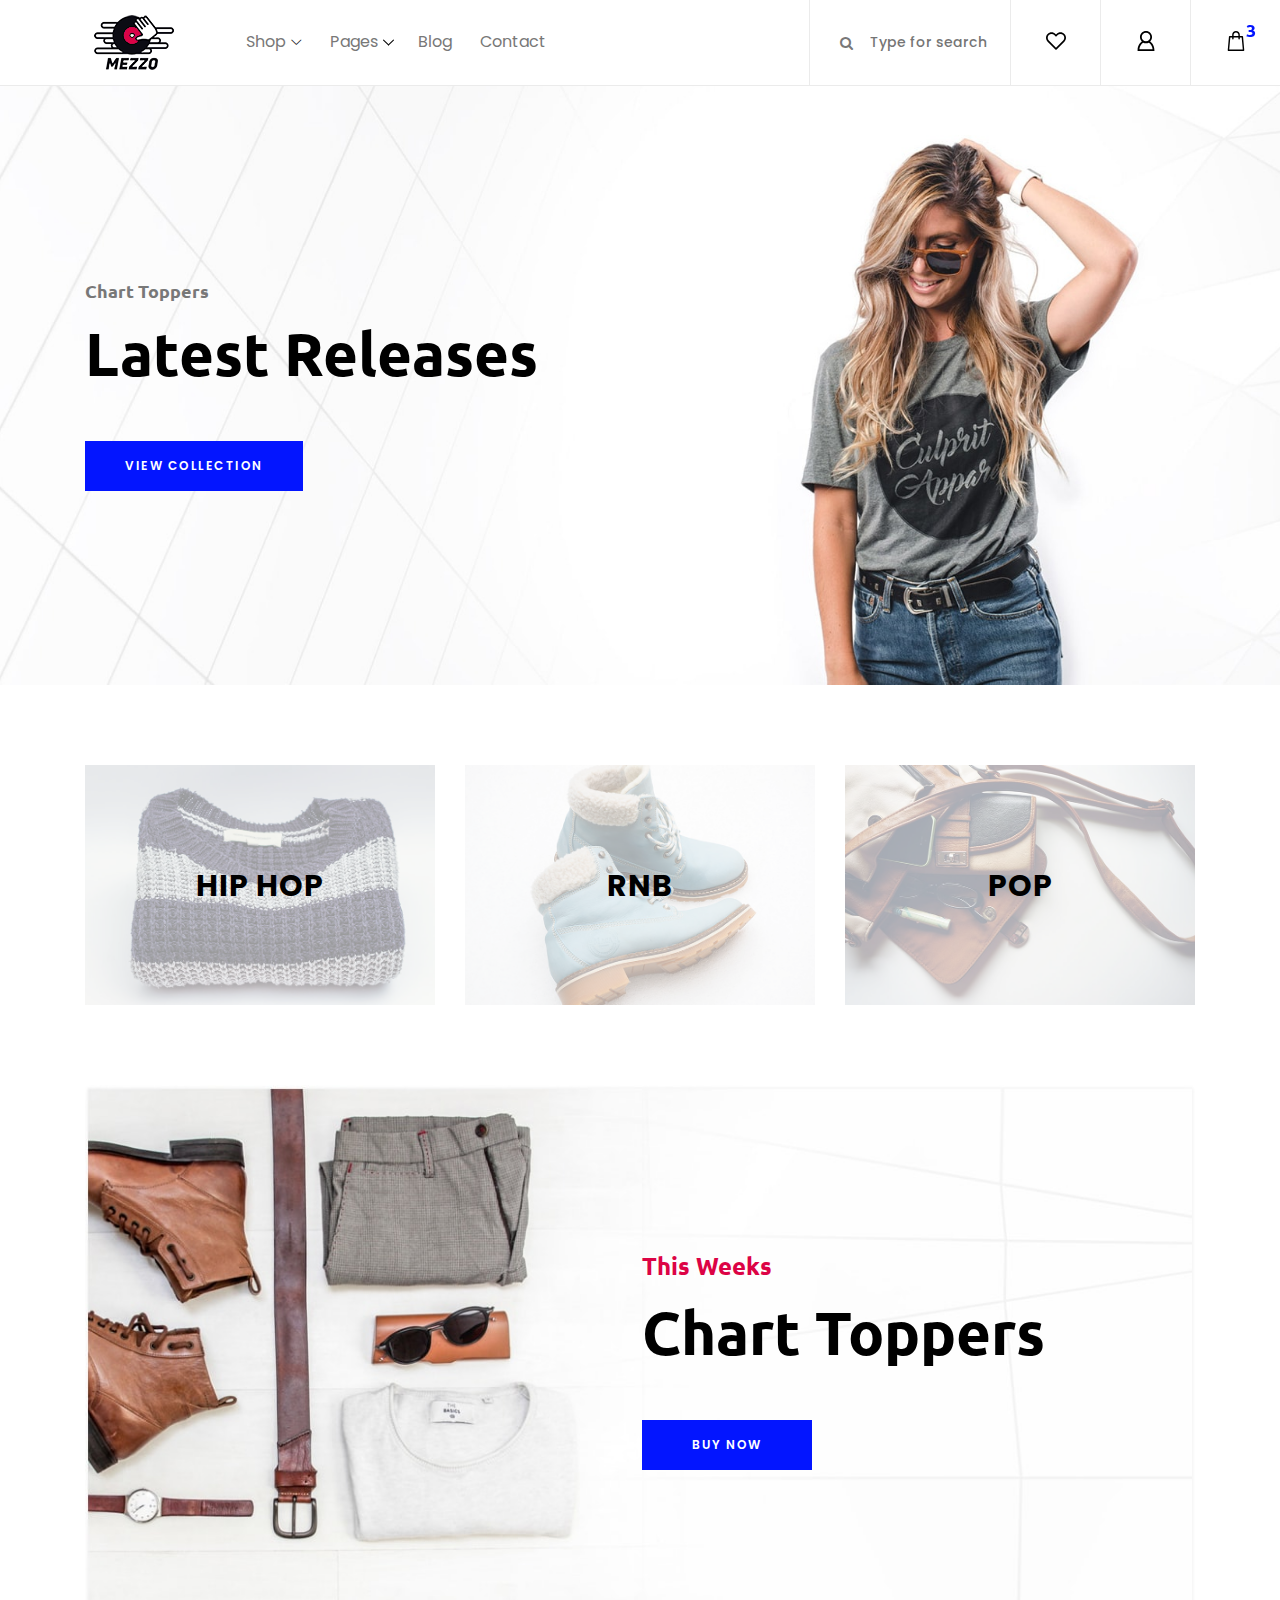
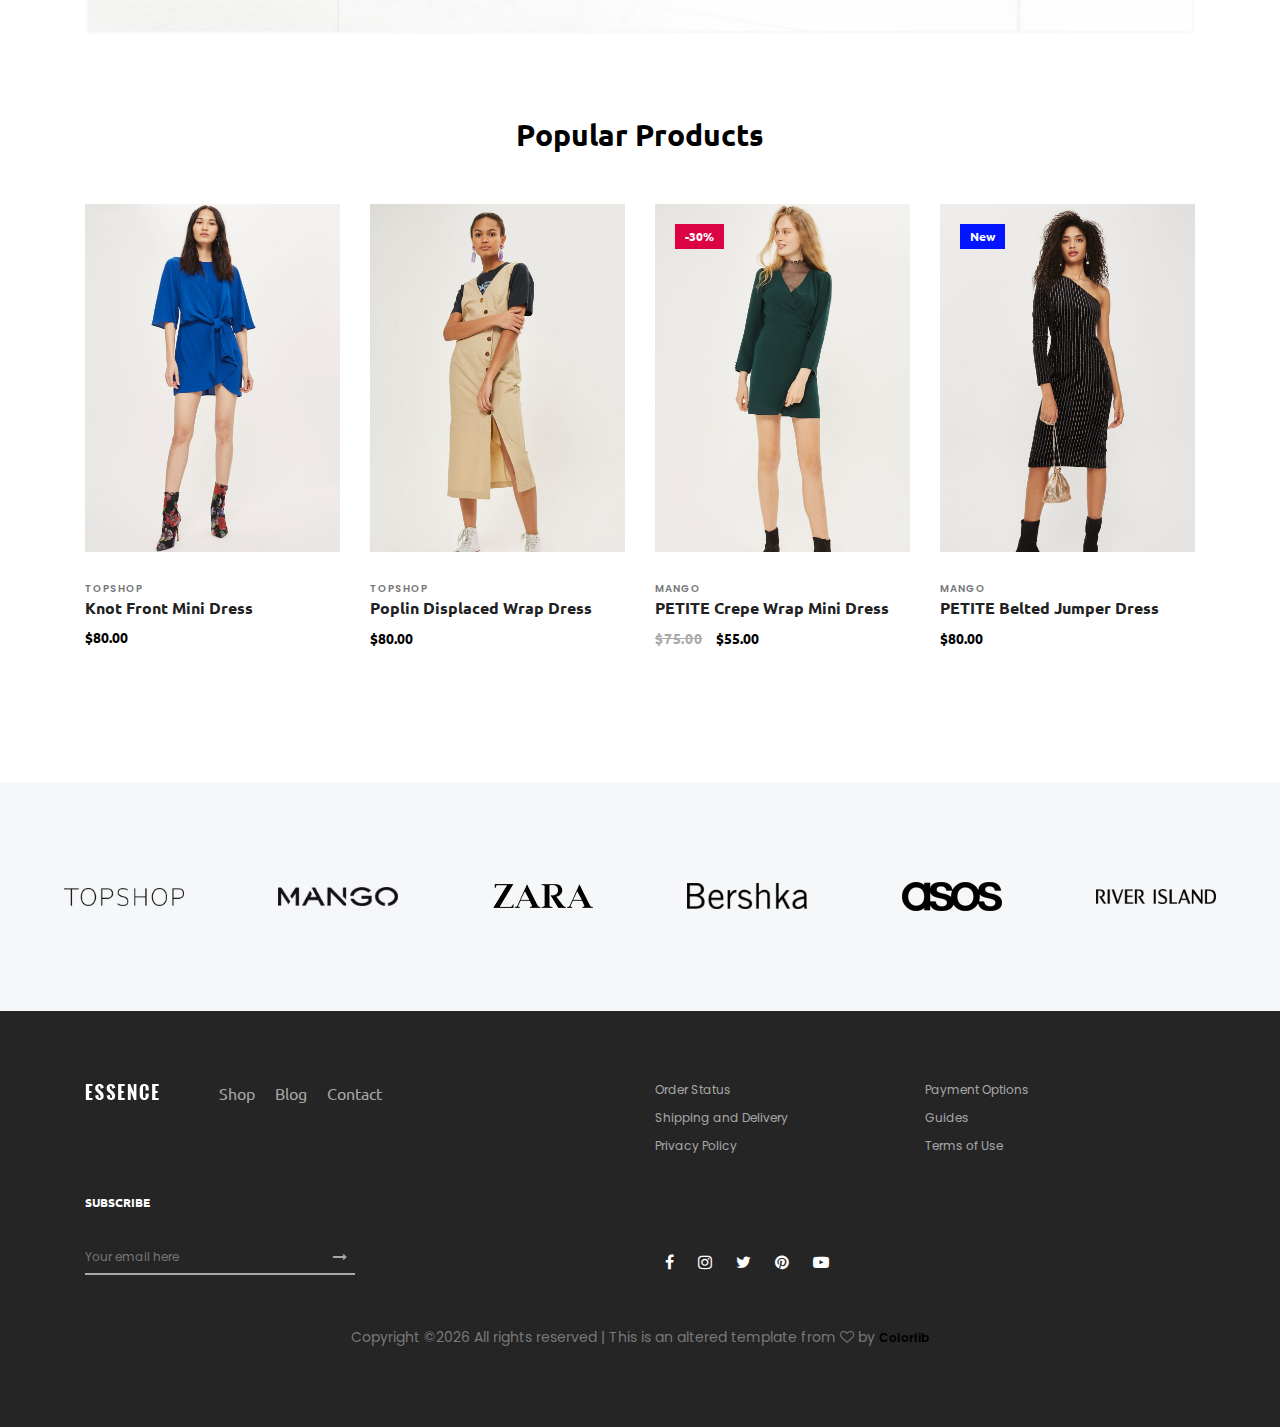
<file: project front end/essence/index.html>
<!DOCTYPE html>
<html lang="en">

<head>
    <meta charset="UTF-8">
    <meta name="description" content="">
    <meta http-equiv="X-UA-Compatible" content="IE=edge">
    <meta name="viewport" content="width=device-width, initial-scale=1, shrink-to-fit=no">
    <!-- The above 4 meta tags *must* come first in the head; any other head content must come *after* these tags -->

    <!-- Title  -->
    <title>Essence - Fashion Ecommerce Template</title>

    <!-- Favicon  -->
    <link rel="icon" href="img/core-img/favicon.ico">

    <!-- Core Style CSS -->
    <link rel="stylesheet" href="css/core-style.css">
    <link rel="stylesheet" href="style.css">

</head>

<body>
    <!-- ##### Header Area Start ##### -->
    <header class="header_area">
        <div class="classy-nav-container breakpoint-off d-flex align-items-center justify-content-between">
            <!-- Classy Menu -->
            <nav class="classy-navbar" id="essenceNav">
                <!-- Logo -->
                <a class="nav-brand" href="index.html"><img src="img/core-img/logo.png" alt=""></a>
                <!-- Navbar Toggler -->
                <div class="classy-navbar-toggler">
                    <span class="navbarToggler"><span></span><span></span><span></span></span>
                </div>
                <!-- Menu -->
                <div class="classy-menu">
                    <!-- close btn -->
                    <div class="classycloseIcon">
                        <div class="cross-wrap"><span class="top"></span><span class="bottom"></span></div>
                    </div>
                    <!-- Nav Start -->
                    <div class="classynav">
                        <ul>
                            <li><a href="#">Shop</a>
                                <div class="megamenu">
                                    <ul class="single-mega cn-col-4">
                                        <li class="title">Women's Collection</li>
                                        <li><a href="shop.html">Dresses</a></li>
                                        <li><a href="shop.html">Blouses &amp; Shirts</a></li>
                                        <li><a href="shop.html">T-shirts</a></li>
                                        <li><a href="shop.html">Rompers</a></li>
                                        <li><a href="shop.html">Bras &amp; Panties</a></li>
                                    </ul>
                                    <ul class="single-mega cn-col-4">
                                        <li class="title">Men's Collection</li>
                                        <li><a href="shop.html">T-Shirts</a></li>
                                        <li><a href="shop.html">Polo</a></li>
                                        <li><a href="shop.html">Shirts</a></li>
                                        <li><a href="shop.html">Jackets</a></li>
                                        <li><a href="shop.html">Trench</a></li>
                                    </ul>
                                    <ul class="single-mega cn-col-4">
                                        <li class="title">Kid's Collection</li>
                                        <li><a href="shop.html">Dresses</a></li>
                                        <li><a href="shop.html">Shirts</a></li>
                                        <li><a href="shop.html">T-shirts</a></li>
                                        <li><a href="shop.html">Jackets</a></li>
                                        <li><a href="shop.html">Trench</a></li>
                                    </ul>
                                    <div class="single-mega cn-col-4">
                                        <img src="img/bg-img/bg-6.jpg" alt="">
                                    </div>
                                </div>
                            </li>
                            <li><a href="#">Pages</a>
                                <ul class="dropdown">
                                    <li><a href="index.html">Home</a></li>
                                    <li><a href="shop.html">Shop</a></li>
                                    <li><a href="single-product-details.html">Product Details</a></li>
                                    <li><a href="checkout.html">Checkout</a></li>
                                    <li><a href="blog.html">Blog</a></li>
                                    <li><a href="single-blog.html">Single Blog</a></li>
                                    <li><a href="regular-page.html">Regular Page</a></li>
                                    <li><a href="contact.html">Contact</a></li>
                                </ul>
                            </li>
                            <li><a href="blog.html">Blog</a></li>
                            <li><a href="contact.html">Contact</a></li>
                        </ul>
                    </div>
                    <!-- Nav End -->
                </div>
            </nav>

            <!-- Header Meta Data -->
            <div class="header-meta d-flex clearfix justify-content-end">
                <!-- Search Area -->
                <div class="search-area">
                    <form action="#" method="post">
                        <input type="search" name="search" id="headerSearch" placeholder="Type for search">
                        <button type="submit"><i class="fa fa-search" aria-hidden="true"></i></button>
                    </form>
                </div>
                <!-- Favourite Area -->
                <div class="favourite-area">
                    <a href="#"><img src="img/core-img/heart.svg" alt=""></a>
                </div>
                <!-- User Login Info -->
<!--                <div class="classynav">-->
                    <div class="user-login-info ">
                    <!--       choose block right here to either display current user login or redirect to acoount page                 -->
                        <a href="login.html"><img src="img/core-img/user.svg" alt=""></a>
                    </div>
<!--                </div>-->
                <!-- Cart Area -->
                <div class="cart-area">
                    <a href="#" id="essenceCartBtn"><img src="img/core-img/bag.svg" alt=""> <span>3</span></a>
                </div>
            </div>

        </div>
    </header>
    <!-- ##### Header Area End ##### -->

    <!-- ##### Right Side Cart Area ##### -->
    <div class="cart-bg-overlay"></div>

    <div class="right-side-cart-area">

        <!-- Cart Button -->
        <div class="cart-button">
            <a href="#" id="rightSideCart"><img src="img/core-img/bag.svg" alt=""> <span>3</span></a>
        </div>

        <div class="cart-content d-flex">

            <!-- Cart List Area -->
            <div class="cart-list">
                <!-- Single Cart Item -->
                <div class="single-cart-item">
                    <a href="#" class="product-image">
                        <img src="img/product-img/product-1.jpg" class="cart-thumb" alt="">
                        <!-- Cart Item Desc -->
                        <div class="cart-item-desc">
                          <span class="product-remove"><i class="fa fa-close" aria-hidden="true"></i></span>
                            <span class="badge">Mango</span>
                            <h6>Button Through Strap Mini Dress</h6>
                            <p class="size">Size: S</p>
                            <p class="color">Color: Red</p>
                            <p class="price">$45.00</p>
                        </div>
                    </a>
                </div>

                <!-- Single Cart Item -->
                <div class="single-cart-item">
                    <a href="#" class="product-image">
                        <img src="img/product-img/product-2.jpg" class="cart-thumb" alt="">
                        <!-- Cart Item Desc -->
                        <div class="cart-item-desc">
                          <span class="product-remove"><i class="fa fa-close" aria-hidden="true"></i></span>
                            <span class="badge">Mango</span>
                            <h6>Button Through Strap Mini Dress</h6>
                            <p class="size">Size: S</p>
                            <p class="color">Color: Red</p>
                            <p class="price">$45.00</p>
                        </div>
                    </a>
                </div>

                <!-- Single Cart Item -->
                <div class="single-cart-item">
                    <a href="#" class="product-image">
                        <img src="img/product-img/product-3.jpg" class="cart-thumb" alt="">
                        <!-- Cart Item Desc -->
                        <div class="cart-item-desc">
                          <span class="product-remove"><i class="fa fa-close" aria-hidden="true"></i></span>
                            <span class="badge">Mango</span>
                            <h6>Button Through Strap Mini Dress</h6>
                            <p class="size">Size: S</p>
                            <p class="color">Color: Red</p>
                            <p class="price">$45.00</p>
                        </div>
                    </a>
                </div>
            </div>

            <!-- Cart Summary -->
            <div class="cart-amount-summary">

                <h2>Summary</h2>
                <ul class="summary-table">
                    <li><span>subtotal:</span> <span>$274.00</span></li>
                    <li><span>delivery:</span> <span>Free</span></li>
                    <li><span>discount:</span> <span>-15%</span></li>
                    <li><span>total:</span> <span>$232.00</span></li>
                </ul>
                <div class="checkout-btn mt-100">
                    <a href="checkout.html" class="btn essence-btn">check out</a>
                </div>
            </div>
        </div>
    </div>
    <!-- ##### Right Side Cart End ##### -->

    <!-- ##### Welcome Area Start ##### -->
    <section class="welcome_area bg-img background-overlay" style="background-image: url(img/bg-img/bg-1.jpg);">
        <div class="container h-100">
            <div class="row h-100 align-items-center">
                <div class="col-12">
                    <div class="hero-content">
                        <h6>Chart Toppers</h6>
                        <h2>Latest Releases</h2>
                        <a href="#" class="btn essence-btn">view collection</a>
                    </div>
                </div>
            </div>
        </div>
    </section>
    <!-- ##### Welcome Area End ##### -->

    <!-- ##### Top Catagory Area Start ##### -->
    <div class="top_catagory_area section-padding-80 clearfix">
        <div class="container">
            <div class="row justify-content-center">
                <!-- Single Catagory -->
                <div class="col-12 col-sm-6 col-md-4">
                    <div class="single_catagory_area d-flex align-items-center justify-content-center bg-img" style="background-image: url(img/bg-img/bg-2.jpg);">
                        <div class="catagory-content">
                            <a href="#">Hip Hop</a>
                        </div>
                    </div>
                </div>
                <!-- Single Catagory -->
                <div class="col-12 col-sm-6 col-md-4">
                    <div class="single_catagory_area d-flex align-items-center justify-content-center bg-img" style="background-image: url(img/bg-img/bg-3.jpg);">
                        <div class="catagory-content">
                            <a href="#">RnB</a>
                        </div>
                    </div>
                </div>
                <!-- Single Catagory -->
                <div class="col-12 col-sm-6 col-md-4">
                    <div class="single_catagory_area d-flex align-items-center justify-content-center bg-img" style="background-image: url(img/bg-img/bg-4.jpg);">
                        <div class="catagory-content">
                            <a href="#">Pop</a>
                        </div>
                    </div>
                </div>
            </div>
        </div>
    </div>
    <!-- ##### Top Catagory Area End ##### -->

    <!-- ##### CTA Area Start ##### -->
    <div class="cta-area">
        <div class="container">
            <div class="row">
                <div class="col-12">
                    <div class="cta-content bg-img background-overlay" style="background-image: url(img/bg-img/bg-5.jpg);">
                        <div class="h-100 d-flex align-items-center justify-content-end">
                            <div class="cta--text">
                                <h6>This Weeks</h6>
                                <h2>Chart Toppers</h2>
                                <a href="#" class="btn essence-btn">Buy Now</a>
                            </div>
                        </div>
                    </div>
                </div>
            </div>
        </div>
    </div>
    <!-- ##### CTA Area End ##### -->

    <!-- ##### New Arrivals Area Start ##### -->
    <section class="new_arrivals_area section-padding-80 clearfix">
        <div class="container">
            <div class="row">
                <div class="col-12">
                    <div class="section-heading text-center">
                        <h2>Popular Products</h2>
                    </div>
                </div>
            </div>
        </div>

        <div class="container">
            <div class="row">
                <div class="col-12">
                    <div class="popular-products-slides owl-carousel">

                        <!-- Single Product -->
                        <div class="single-product-wrapper">
                            <!-- Product Image -->
                            <div class="product-img">
                                <img src="img/product-img/product-1.jpg" alt="">
                                <!-- Hover Thumb -->
                                <img class="hover-img" src="img/product-img/mj_thriller.jpg" alt="">
                                <!-- Favourite -->
                                <div class="product-favourite">
                                    <a href="#" class="favme fa fa-heart"></a>
                                </div>
                            </div>
                            <!-- Product Description -->
                            <div class="product-description">
                                <span>topshop</span>
                                <a href="single-product-details.html">
                                    <h6>Knot Front Mini Dress</h6>
                                </a>
                                <p class="product-price">$80.00</p>

                                <!-- Hover Content -->
                                <div class="hover-content">
                                    <!-- Add to Cart -->
                                    <div class="add-to-cart-btn">
                                        <a href="#" class="btn essence-btn">Add to Cart</a>
                                    </div>
                                </div>
                            </div>
                        </div>

                        <!-- Single Product -->
                        <div class="single-product-wrapper">
                            <!-- Product Image -->
                            <div class="product-img">
                                <img src="img/product-img/product-2.jpg" alt="">
                                <!-- Hover Thumb -->
                                <img class="hover-img" src="img/product-img/ACDC_BackInBlack.jpg" alt="">
                                <!-- Favourite -->
                                <div class="product-favourite">
                                    <a href="#" class="favme fa fa-heart"></a>
                                </div>
                            </div>
                            <!-- Product Description -->
                            <div class="product-description">
                                <span>topshop</span>
                                <a href="single-product-details.html">
                                    <h6>Poplin Displaced Wrap Dress</h6>
                                </a>
                                <p class="product-price">$80.00</p>

                                <!-- Hover Content -->
                                <div class="hover-content">
                                    <!-- Add to Cart -->
                                    <div class="add-to-cart-btn">
                                        <a href="#" class="btn essence-btn">Add to Cart</a>
                                    </div>
                                </div>
                            </div>
                        </div>

                        <!-- Single Product -->
                        <div class="single-product-wrapper">
                            <!-- Product Image -->
                            <div class="product-img">
                                <img src="img/product-img/product-3.jpg" alt="">
                                <!-- Hover Thumb -->
                                <img class="hover-img" src="img/product-img/bat_out_of_hell.jpg" alt="">

                                <!-- Product Badge -->
                                <div class="product-badge offer-badge">
                                    <span>-30%</span>
                                </div>

                                <!-- Favourite -->
                                <div class="product-favourite">
                                    <a href="#" class="favme fa fa-heart"></a>
                                </div>
                            </div>
                            <!-- Product Description -->
                            <div class="product-description">
                                <span>mango</span>
                                <a href="single-product-details.html">
                                    <h6>PETITE Crepe Wrap Mini Dress</h6>
                                </a>
                                <p class="product-price"><span class="old-price">$75.00</span> $55.00</p>

                                <!-- Hover Content -->
                                <div class="hover-content">
                                    <!-- Add to Cart -->
                                    <div class="add-to-cart-btn">
                                        <a href="#" class="btn essence-btn">Add to Cart</a>
                                    </div>
                                </div>
                            </div>
                        </div>

                        <!-- Single Product -->
                        <div class="single-product-wrapper">
                            <!-- Product Image -->
                            <div class="product-img">
                                <img src="img/product-img/product-4.jpg" alt="">
                                <!-- Hover Thumb -->
                                <img class="hover-img" src="img/product-img/Roddy-Ricch-Antisocial.jpg" alt="">

                                <!-- Product Badge -->
                                <div class="product-badge new-badge">
                                    <span>New</span>
                                </div>

                                <!-- Favourite -->
                                <div class="product-favourite">
                                    <a href="#" class="favme fa fa-heart"></a>
                                </div>
                            </div>
                            <!-- Product Description -->
                            <div class="product-description">
                                <span>mango</span>
                                <a href="single-product-details.html">
                                    <h6>PETITE Belted Jumper Dress</h6>
                                </a>
                                <p class="product-price">$80.00</p>

                                <!-- Hover Content -->
                                <div class="hover-content">
                                    <!-- Add to Cart -->
                                    <div class="add-to-cart-btn">
                                        <a href="#" class="btn essence-btn">Add to Cart</a>
                                    </div>
                                </div>
                            </div>
                        </div>
                    </div>
                </div>
            </div>
        </div>
    </section>
    <!-- ##### New Arrivals Area End ##### -->

    <!-- ##### Brands Area Start ##### -->
    <div class="brands-area d-flex align-items-center justify-content-between">
        <!-- Brand Logo -->
        <div class="single-brands-logo">
            <img src="img/core-img/brand1.png" alt="">
        </div>
        <!-- Brand Logo -->
        <div class="single-brands-logo">
            <img src="img/core-img/brand2.png" alt="">
        </div>
        <!-- Brand Logo -->
        <div class="single-brands-logo">
            <img src="img/core-img/brand3.png" alt="">
        </div>
        <!-- Brand Logo -->
        <div class="single-brands-logo">
            <img src="img/core-img/brand4.png" alt="">
        </div>
        <!-- Brand Logo -->
        <div class="single-brands-logo">
            <img src="img/core-img/brand5.png" alt="">
        </div>
        <!-- Brand Logo -->
        <div class="single-brands-logo">
            <img src="img/core-img/brand6.png" alt="">
        </div>
    </div>
    <!-- ##### Brands Area End ##### -->

    <!-- ##### Footer Area Start ##### -->
    <footer class="footer_area clearfix">
        <div class="container">
            <div class="row">
                <!-- Single Widget Area -->
                <div class="col-12 col-md-6">
                    <div class="single_widget_area d-flex mb-30">
                        <!-- Logo -->
                        <div class="footer-logo mr-50">
                            <a href="#"><img src="img/core-img/logo2.png" alt=""></a>
                        </div>
                        <!-- Footer Menu -->
                        <div class="footer_menu">
                            <ul>
                                <li><a href="shop.html">Shop</a></li>
                                <li><a href="blog.html">Blog</a></li>
                                <li><a href="contact.html">Contact</a></li>
                            </ul>
                        </div>
                    </div>
                </div>
                <!-- Single Widget Area -->
                <div class="col-12 col-md-6">
                    <div class="single_widget_area mb-30">
                        <ul class="footer_widget_menu">
                            <li><a href="#">Order Status</a></li>
                            <li><a href="#">Payment Options</a></li>
                            <li><a href="#">Shipping and Delivery</a></li>
                            <li><a href="#">Guides</a></li>
                            <li><a href="#">Privacy Policy</a></li>
                            <li><a href="#">Terms of Use</a></li>
                        </ul>
                    </div>
                </div>
            </div>

            <div class="row align-items-end">
                <!-- Single Widget Area -->
                <div class="col-12 col-md-6">
                    <div class="single_widget_area">
                        <div class="footer_heading mb-30">
                            <h6>Subscribe</h6>
                        </div>
                        <div class="subscribtion_form">
                            <form action="#" method="post">
                                <input type="email" name="mail" class="mail" placeholder="Your email here">
                                <button type="submit" class="submit"><i class="fa fa-long-arrow-right" aria-hidden="true"></i></button>
                            </form>
                        </div>
                    </div>
                </div>
                <!-- Single Widget Area -->
                <div class="col-12 col-md-6">
                    <div class="single_widget_area">
                        <div class="footer_social_area">
                            <a href="#" data-toggle="tooltip" data-placement="top" title="Facebook"><i class="fa fa-facebook" aria-hidden="true"></i></a>
                            <a href="#" data-toggle="tooltip" data-placement="top" title="Instagram"><i class="fa fa-instagram" aria-hidden="true"></i></a>
                            <a href="#" data-toggle="tooltip" data-placement="top" title="Twitter"><i class="fa fa-twitter" aria-hidden="true"></i></a>
                            <a href="#" data-toggle="tooltip" data-placement="top" title="Pinterest"><i class="fa fa-pinterest" aria-hidden="true"></i></a>
                            <a href="#" data-toggle="tooltip" data-placement="top" title="Youtube"><i class="fa fa-youtube-play" aria-hidden="true"></i></a>
                        </div>
                    </div>
                </div>
            </div>

<div class="row mt-5">
                <div class="col-md-12 text-center">
                    <p>
                        <!-- Link back to Colorlib can't be removed. Template is licensed under CC BY 3.0. -->
    Copyright &copy;<script>document.write(new Date().getFullYear());</script> All rights reserved | This is an altered template from <i class="fa fa-heart-o" aria-hidden="true"></i> by <a href="https://colorlib.com" target="_blank">Colorlib</a>
    <!-- Link back to Colorlib can't be removed. Template is licensed under CC BY 3.0. -->
                    </p>
                </div>
            </div>

        </div>
    </footer>
    <!-- ##### Footer Area End ##### -->

    <!-- jQuery (Necessary for All JavaScript Plugins) -->
    <script src="js/jquery/jquery-2.2.4.min.js"></script>
    <!-- Popper js -->
    <script src="js/popper.min.js"></script>
    <!-- Bootstrap js -->
    <script src="js/bootstrap.min.js"></script>
    <!-- Plugins js -->
    <script src="js/plugins.js"></script>
    <!-- Classy Nav js -->
    <script src="js/classy-nav.min.js"></script>
    <!-- Active js -->
    <script src="js/active.js"></script>

</body>

</html>
</file>
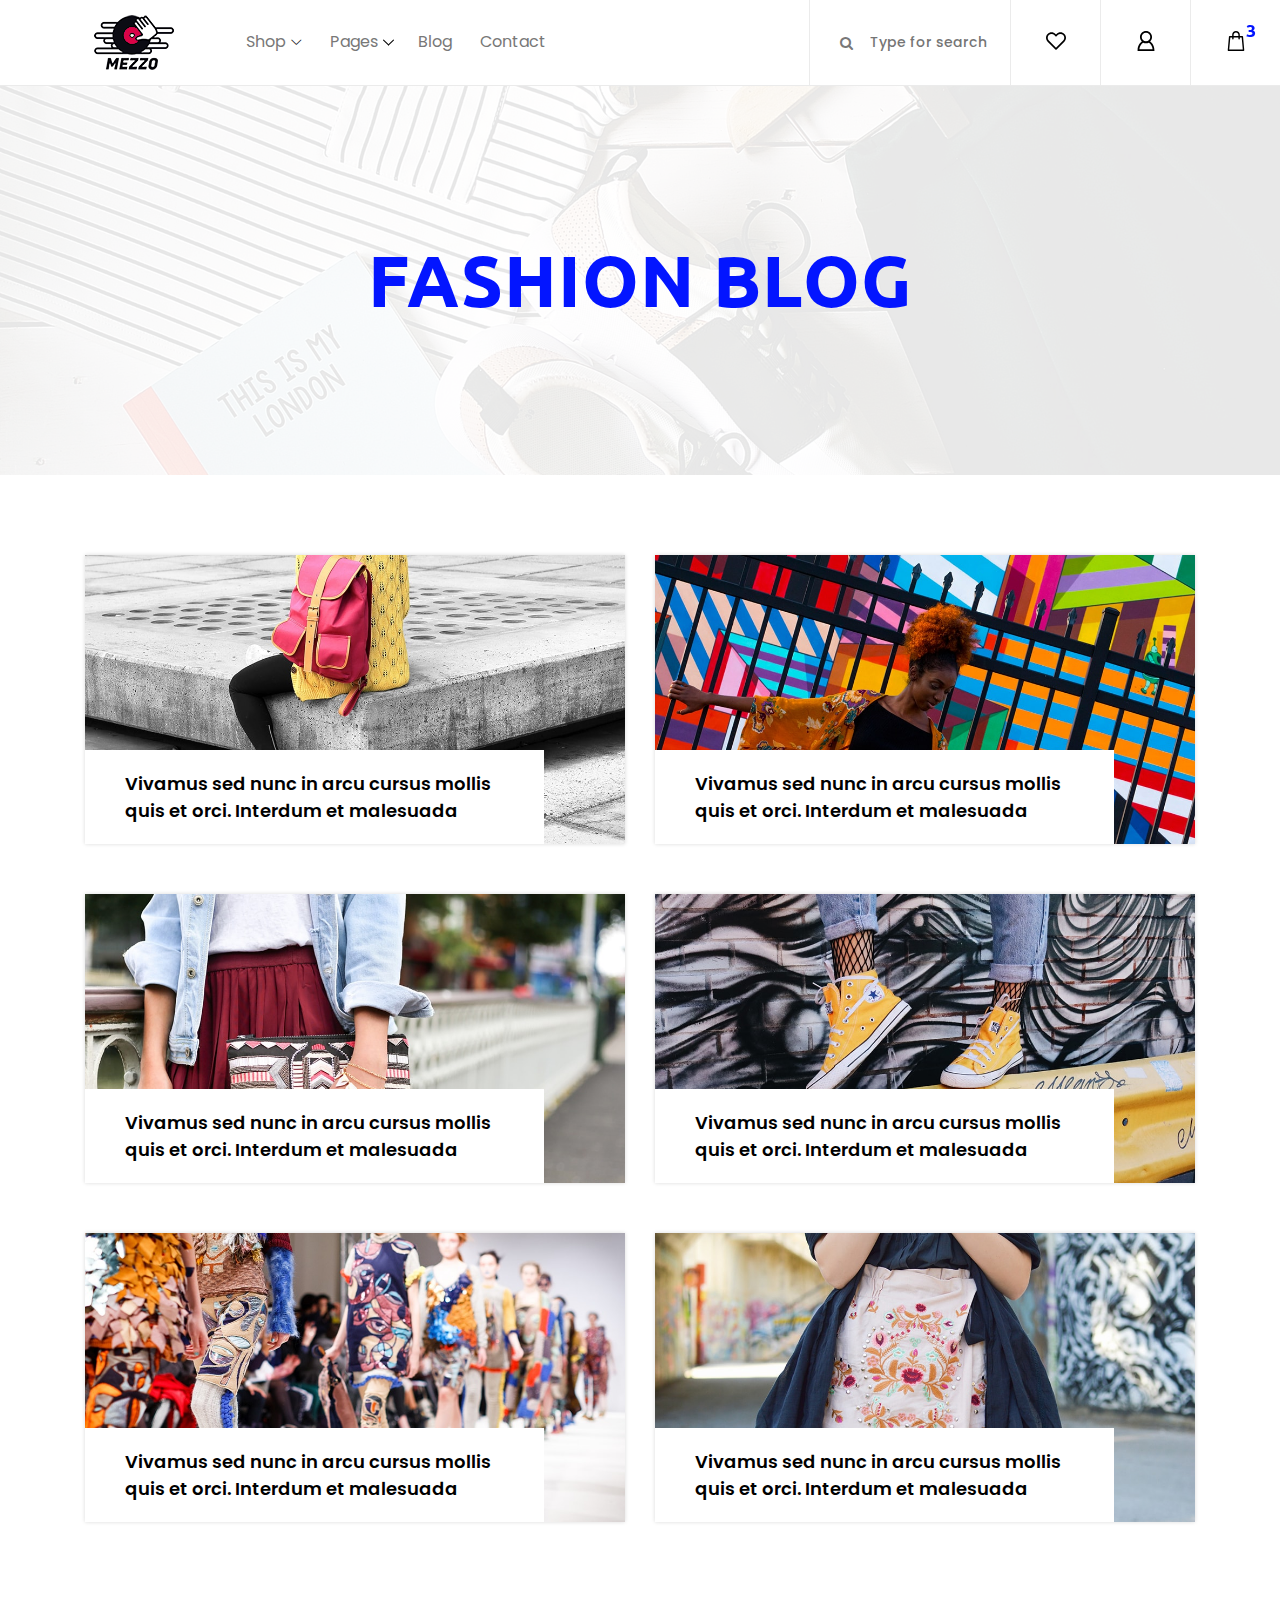
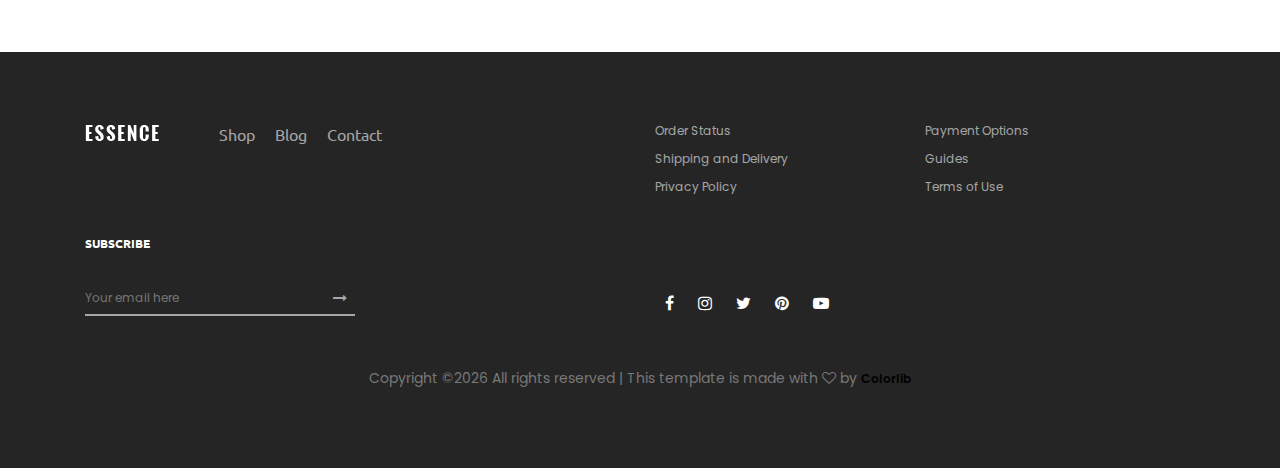
<file: project front end/essence/blog.html>
<!DOCTYPE html>
<html lang="en">

<head>
    <meta charset="UTF-8">
    <meta name="description" content="">
    <meta http-equiv="X-UA-Compatible" content="IE=edge">
    <meta name="viewport" content="width=device-width, initial-scale=1, shrink-to-fit=no">
    <!-- The above 4 meta tags *must* come first in the head; any other head content must come *after* these tags -->

    <!-- Title  -->
    <title>Essence - Fashion Ecommerce Template</title>

    <!-- Favicon  -->
    <link rel="icon" href="img/core-img/favicon.ico">

    <!-- Core Style CSS -->
    <link rel="stylesheet" href="css/core-style.css">
    <link rel="stylesheet" href="style.css">

</head>

<body>
    <!-- ##### Header Area Start ##### -->
    <header class="header_area">
        <div class="classy-nav-container breakpoint-off d-flex align-items-center justify-content-between">
            <!-- Classy Menu -->
            <nav class="classy-navbar" id="essenceNav">
                <!-- Logo -->
                <a class="nav-brand" href="index.html"><img src="img/core-img/logo.png" alt=""></a>
                <!-- Navbar Toggler -->
                <div class="classy-navbar-toggler">
                    <span class="navbarToggler"><span></span><span></span><span></span></span>
                </div>
                <!-- Menu -->
                <div class="classy-menu">
                    <!-- close btn -->
                    <div class="classycloseIcon">
                        <div class="cross-wrap"><span class="top"></span><span class="bottom"></span></div>
                    </div>
                    <!-- Nav Start -->
                    <div class="classynav">
                        <ul>
                            <li><a href="#">Shop</a>
                                <div class="megamenu">
                                    <ul class="single-mega cn-col-4">
                                        <li class="title">Women's Collection</li>
                                        <li><a href="shop.html">Dresses</a></li>
                                        <li><a href="shop.html">Blouses &amp; Shirts</a></li>
                                        <li><a href="shop.html">T-shirts</a></li>
                                        <li><a href="shop.html">Rompers</a></li>
                                        <li><a href="shop.html">Bras &amp; Panties</a></li>
                                    </ul>
                                    <ul class="single-mega cn-col-4">
                                        <li class="title">Men's Collection</li>
                                        <li><a href="shop.html">T-Shirts</a></li>
                                        <li><a href="shop.html">Polo</a></li>
                                        <li><a href="shop.html">Shirts</a></li>
                                        <li><a href="shop.html">Jackets</a></li>
                                        <li><a href="shop.html">Trench</a></li>
                                    </ul>
                                    <ul class="single-mega cn-col-4">
                                        <li class="title">Kid's Collection</li>
                                        <li><a href="shop.html">Dresses</a></li>
                                        <li><a href="shop.html">Shirts</a></li>
                                        <li><a href="shop.html">T-shirts</a></li>
                                        <li><a href="shop.html">Jackets</a></li>
                                        <li><a href="shop.html">Trench</a></li>
                                    </ul>
                                    <div class="single-mega cn-col-4">
                                        <img src="img/bg-img/bg-6.jpg" alt="">
                                    </div>
                                </div>
                            </li>
                            <li><a href="#">Pages</a>
                                <ul class="dropdown">
                                    <li><a href="index.html">Home</a></li>
                                    <li><a href="shop.html">Shop</a></li>
                                    <li><a href="single-product-details.html">Product Details</a></li>
                                    <li><a href="checkout.html">Checkout</a></li>
                                    <li><a href="blog.html">Blog</a></li>
                                    <li><a href="single-blog.html">Single Blog</a></li>
                                    <li><a href="regular-page.html">Regular Page</a></li>
                                    <li><a href="contact.html">Contact</a></li>
                                </ul>
                            </li>
                            <li><a href="blog.html">Blog</a></li>
                            <li><a href="contact.html">Contact</a></li>
                        </ul>
                    </div>
                    <!-- Nav End -->
                </div>
            </nav>

            <!-- Header Meta Data -->
            <div class="header-meta d-flex clearfix justify-content-end">
                <!-- Search Area -->
                <div class="search-area">
                    <form action="#" method="post">
                        <input type="search" name="search" id="headerSearch" placeholder="Type for search">
                        <button type="submit"><i class="fa fa-search" aria-hidden="true"></i></button>
                    </form>
                </div>
                <!-- Favourite Area -->
                <div class="favourite-area">
                    <a href="#"><img src="img/core-img/heart.svg" alt=""></a>
                </div>
                <!-- User Login Info -->
                <div class="user-login-info">
                    <a href="#"><img src="img/core-img/user.svg" alt=""></a>
                </div>
                <!-- Cart Area -->
                <div class="cart-area">
                    <a href="#" id="essenceCartBtn"><img src="img/core-img/bag.svg" alt=""> <span>3</span></a>
                </div>
            </div>

        </div>
    </header>
    <!-- ##### Header Area End ##### -->

    <!-- ##### Right Side Cart Area ##### -->
    <div class="cart-bg-overlay"></div>

    <div class="right-side-cart-area">

        <!-- Cart Button -->
        <div class="cart-button">
            <a href="#" id="rightSideCart"><img src="img/core-img/bag.svg" alt=""> <span>3</span></a>
        </div>

        <div class="cart-content d-flex">

            <!-- Cart List Area -->
            <div class="cart-list">
                <!-- Single Cart Item -->
                <div class="single-cart-item">
                    <a href="#" class="product-image">
                        <img src="img/product-img/product-1.jpg" class="cart-thumb" alt="">
                        <!-- Cart Item Desc -->
                        <div class="cart-item-desc">
                          <span class="product-remove"><i class="fa fa-close" aria-hidden="true"></i></span>
                            <span class="badge">Mango</span>
                            <h6>Button Through Strap Mini Dress</h6>
                            <p class="size">Size: S</p>
                            <p class="color">Color: Red</p>
                            <p class="price">$45.00</p>
                        </div>
                    </a>
                </div>

                <!-- Single Cart Item -->
                <div class="single-cart-item">
                    <a href="#" class="product-image">
                        <img src="img/product-img/product-2.jpg" class="cart-thumb" alt="">
                        <!-- Cart Item Desc -->
                        <div class="cart-item-desc">
                          <span class="product-remove"><i class="fa fa-close" aria-hidden="true"></i></span>
                            <span class="badge">Mango</span>
                            <h6>Button Through Strap Mini Dress</h6>
                            <p class="size">Size: S</p>
                            <p class="color">Color: Red</p>
                            <p class="price">$45.00</p>
                        </div>
                    </a>
                </div>

                <!-- Single Cart Item -->
                <div class="single-cart-item">
                    <a href="#" class="product-image">
                        <img src="img/product-img/product-3.jpg" class="cart-thumb" alt="">
                        <!-- Cart Item Desc -->
                        <div class="cart-item-desc">
                          <span class="product-remove"><i class="fa fa-close" aria-hidden="true"></i></span>
                            <span class="badge">Mango</span>
                            <h6>Button Through Strap Mini Dress</h6>
                            <p class="size">Size: S</p>
                            <p class="color">Color: Red</p>
                            <p class="price">$45.00</p>
                        </div>
                    </a>
                </div>
            </div>

            <!-- Cart Summary -->
            <div class="cart-amount-summary">

                <h2>Summary</h2>
                <ul class="summary-table">
                    <li><span>subtotal:</span> <span>$274.00</span></li>
                    <li><span>delivery:</span> <span>Free</span></li>
                    <li><span>discount:</span> <span>-15%</span></li>
                    <li><span>total:</span> <span>$232.00</span></li>
                </ul>
                <div class="checkout-btn mt-100">
                    <a href="checkout.html" class="btn essence-btn">check out</a>
                </div>
            </div>
        </div>
    </div>
    <!-- ##### Right Side Cart End ##### -->

    <!-- ##### Breadcumb Area Start ##### -->
    <div class="breadcumb_area breadcumb-style-two bg-img" style="background-image: url(img/bg-img/breadcumb2.jpg);">
        <div class="container h-100">
            <div class="row h-100 align-items-center">
                <div class="col-12">
                    <div class="page-title text-center">
                        <h2>Fashion Blog</h2>
                    </div>
                </div>
            </div>
        </div>
    </div>
    <!-- ##### Breadcumb Area End ##### -->

    <!-- ##### Blog Wrapper Area Start ##### -->
    <div class="blog-wrapper section-padding-80">
        <div class="container">
            <div class="row">
               
                <!-- Single Blog Area -->
                <div class="col-12 col-lg-6">
                    <div class="single-blog-area mb-50">
                        <img src="img/bg-img/blog1.jpg" alt="">
                        <!-- Post Title -->
                        <div class="post-title">
                            <a href="#">Vivamus sed nunc in arcu cursus mollis quis et orci. Interdum et malesuada</a>
                        </div>
                        <!-- Hover Content -->
                        <div class="hover-content">
                            <!-- Post Title -->
                            <div class="hover-post-title">
                                <a href="#">Vivamus sed nunc in arcu cursus mollis quis et orci. Interdum et malesuada</a>
                            </div>
                            <p>Lorem ipsum dolor sit amet, consectetur adipiscing elit. Fusce enim nulla, mollis eu metus in, sagittis fringilla tortor. Phasellus purus dignissim convallis.</p>
                            <a href="#">Continue reading <i class="fa fa-angle-right"></i></a>
                        </div>
                    </div>
                </div>
               
                <!-- Single Blog Area -->
                <div class="col-12 col-lg-6">
                    <div class="single-blog-area mb-50">
                        <img src="img/bg-img/blog2.jpg" alt="">
                        <!-- Post Title -->
                        <div class="post-title">
                            <a href="#">Vivamus sed nunc in arcu cursus mollis quis et orci. Interdum et malesuada</a>
                        </div>
                        <!-- Hover Content -->
                        <div class="hover-content">
                            <!-- Post Title -->
                            <div class="hover-post-title">
                                <a href="#">Vivamus sed nunc in arcu cursus mollis quis et orci. Interdum et malesuada</a>
                            </div>
                            <p>Lorem ipsum dolor sit amet, consectetur adipiscing elit. Fusce enim nulla, mollis eu metus in, sagittis fringilla tortor. Phasellus purus dignissim convallis.</p>
                            <a href="#">Continue reading <i class="fa fa-angle-right"></i></a>
                        </div>
                    </div>
                </div>
               
                <!-- Single Blog Area -->
                <div class="col-12 col-lg-6">
                    <div class="single-blog-area mb-50">
                        <img src="img/bg-img/blog3.jpg" alt="">
                        <!-- Post Title -->
                        <div class="post-title">
                            <a href="#">Vivamus sed nunc in arcu cursus mollis quis et orci. Interdum et malesuada</a>
                        </div>
                        <!-- Hover Content -->
                        <div class="hover-content">
                            <!-- Post Title -->
                            <div class="hover-post-title">
                                <a href="#">Vivamus sed nunc in arcu cursus mollis quis et orci. Interdum et malesuada</a>
                            </div>
                            <p>Lorem ipsum dolor sit amet, consectetur adipiscing elit. Fusce enim nulla, mollis eu metus in, sagittis fringilla tortor. Phasellus purus dignissim convallis.</p>
                            <a href="#">Continue reading <i class="fa fa-angle-right"></i></a>
                        </div>
                    </div>
                </div>
               
                <!-- Single Blog Area -->
                <div class="col-12 col-lg-6">
                    <div class="single-blog-area mb-50">
                        <img src="img/bg-img/blog4.jpg" alt="">
                        <!-- Post Title -->
                        <div class="post-title">
                            <a href="#">Vivamus sed nunc in arcu cursus mollis quis et orci. Interdum et malesuada</a>
                        </div>
                        <!-- Hover Content -->
                        <div class="hover-content">
                            <!-- Post Title -->
                            <div class="hover-post-title">
                                <a href="#">Vivamus sed nunc in arcu cursus mollis quis et orci. Interdum et malesuada</a>
                            </div>
                            <p>Lorem ipsum dolor sit amet, consectetur adipiscing elit. Fusce enim nulla, mollis eu metus in, sagittis fringilla tortor. Phasellus purus dignissim convallis.</p>
                            <a href="#">Continue reading <i class="fa fa-angle-right"></i></a>
                        </div>
                    </div>
                </div>
               
                <!-- Single Blog Area -->
                <div class="col-12 col-lg-6">
                    <div class="single-blog-area mb-50">
                        <img src="img/bg-img/blog5.jpg" alt="">
                        <!-- Post Title -->
                        <div class="post-title">
                            <a href="#">Vivamus sed nunc in arcu cursus mollis quis et orci. Interdum et malesuada</a>
                        </div>
                        <!-- Hover Content -->
                        <div class="hover-content">
                            <!-- Post Title -->
                            <div class="hover-post-title">
                                <a href="#">Vivamus sed nunc in arcu cursus mollis quis et orci. Interdum et malesuada</a>
                            </div>
                            <p>Lorem ipsum dolor sit amet, consectetur adipiscing elit. Fusce enim nulla, mollis eu metus in, sagittis fringilla tortor. Phasellus purus dignissim convallis.</p>
                            <a href="#">Continue reading <i class="fa fa-angle-right"></i></a>
                        </div>
                    </div>
                </div>
               
                <!-- Single Blog Area -->
                <div class="col-12 col-lg-6">
                    <div class="single-blog-area mb-50">
                        <img src="img/bg-img/blog6.jpg" alt="">
                        <!-- Post Title -->
                        <div class="post-title">
                            <a href="#">Vivamus sed nunc in arcu cursus mollis quis et orci. Interdum et malesuada</a>
                        </div>
                        <!-- Hover Content -->
                        <div class="hover-content">
                            <!-- Post Title -->
                            <div class="hover-post-title">
                                <a href="#">Vivamus sed nunc in arcu cursus mollis quis et orci. Interdum et malesuada</a>
                            </div>
                            <p>Lorem ipsum dolor sit amet, consectetur adipiscing elit. Fusce enim nulla, mollis eu metus in, sagittis fringilla tortor. Phasellus purus dignissim convallis.</p>
                            <a href="#">Continue reading <i class="fa fa-angle-right"></i></a>
                        </div>
                    </div>
                </div>
            </div>
        </div>
    </div>
    <!-- ##### Blog Wrapper Area End ##### -->

    <!-- ##### Footer Area Start ##### -->
    <footer class="footer_area clearfix">
        <div class="container">
            <div class="row">
                <!-- Single Widget Area -->
                <div class="col-12 col-md-6">
                    <div class="single_widget_area d-flex mb-30">
                        <!-- Logo -->
                        <div class="footer-logo mr-50">
                            <a href="#"><img src="img/core-img/logo2.png" alt=""></a>
                        </div>
                        <!-- Footer Menu -->
                        <div class="footer_menu">
                            <ul>
                                <li><a href="shop.html">Shop</a></li>
                                <li><a href="blog.html">Blog</a></li>
                                <li><a href="contact.html">Contact</a></li>
                            </ul>
                        </div>
                    </div>
                </div>
                <!-- Single Widget Area -->
                <div class="col-12 col-md-6">
                    <div class="single_widget_area mb-30">
                        <ul class="footer_widget_menu">
                            <li><a href="#">Order Status</a></li>
                            <li><a href="#">Payment Options</a></li>
                            <li><a href="#">Shipping and Delivery</a></li>
                            <li><a href="#">Guides</a></li>
                            <li><a href="#">Privacy Policy</a></li>
                            <li><a href="#">Terms of Use</a></li>
                        </ul>
                    </div>
                </div>
            </div>

            <div class="row align-items-end">
                <!-- Single Widget Area -->
                <div class="col-12 col-md-6">
                    <div class="single_widget_area">
                        <div class="footer_heading mb-30">
                            <h6>Subscribe</h6>
                        </div>
                        <div class="subscribtion_form">
                            <form action="#" method="post">
                                <input type="email" name="mail" class="mail" placeholder="Your email here">
                                <button type="submit" class="submit"><i class="fa fa-long-arrow-right" aria-hidden="true"></i></button>
                            </form>
                        </div>
                    </div>
                </div>
                <!-- Single Widget Area -->
                <div class="col-12 col-md-6">
                    <div class="single_widget_area">
                        <div class="footer_social_area">
                            <a href="#" data-toggle="tooltip" data-placement="top" title="Facebook"><i class="fa fa-facebook" aria-hidden="true"></i></a>
                            <a href="#" data-toggle="tooltip" data-placement="top" title="Instagram"><i class="fa fa-instagram" aria-hidden="true"></i></a>
                            <a href="#" data-toggle="tooltip" data-placement="top" title="Twitter"><i class="fa fa-twitter" aria-hidden="true"></i></a>
                            <a href="#" data-toggle="tooltip" data-placement="top" title="Pinterest"><i class="fa fa-pinterest" aria-hidden="true"></i></a>
                            <a href="#" data-toggle="tooltip" data-placement="top" title="Youtube"><i class="fa fa-youtube-play" aria-hidden="true"></i></a>
                        </div>
                    </div>
                </div>
            </div>
            
            <div class="row mt-5">
                <div class="col-md-12 text-center">
                    <p>
                        <!-- Link back to Colorlib can't be removed. Template is licensed under CC BY 3.0. -->
    Copyright &copy;<script>document.write(new Date().getFullYear());</script> All rights reserved | This template is made with <i class="fa fa-heart-o" aria-hidden="true"></i> by <a href="https://colorlib.com" target="_blank">Colorlib</a>
    <!-- Link back to Colorlib can't be removed. Template is licensed under CC BY 3.0. -->
                    </p>
                </div>
            </div>
            
        </div>



    </footer>
    <!-- ##### Footer Area End ##### -->

    <!-- jQuery (Necessary for All JavaScript Plugins) -->
    <script src="js/jquery/jquery-2.2.4.min.js"></script>
    <!-- Popper js -->
    <script src="js/popper.min.js"></script>
    <!-- Bootstrap js -->
    <script src="js/bootstrap.min.js"></script>
    <!-- Plugins js -->
    <script src="js/plugins.js"></script>
    <!-- Classy Nav js -->
    <script src="js/classy-nav.min.js"></script>
    <!-- Active js -->
    <script src="js/active.js"></script>

</body>

</html>
</file>
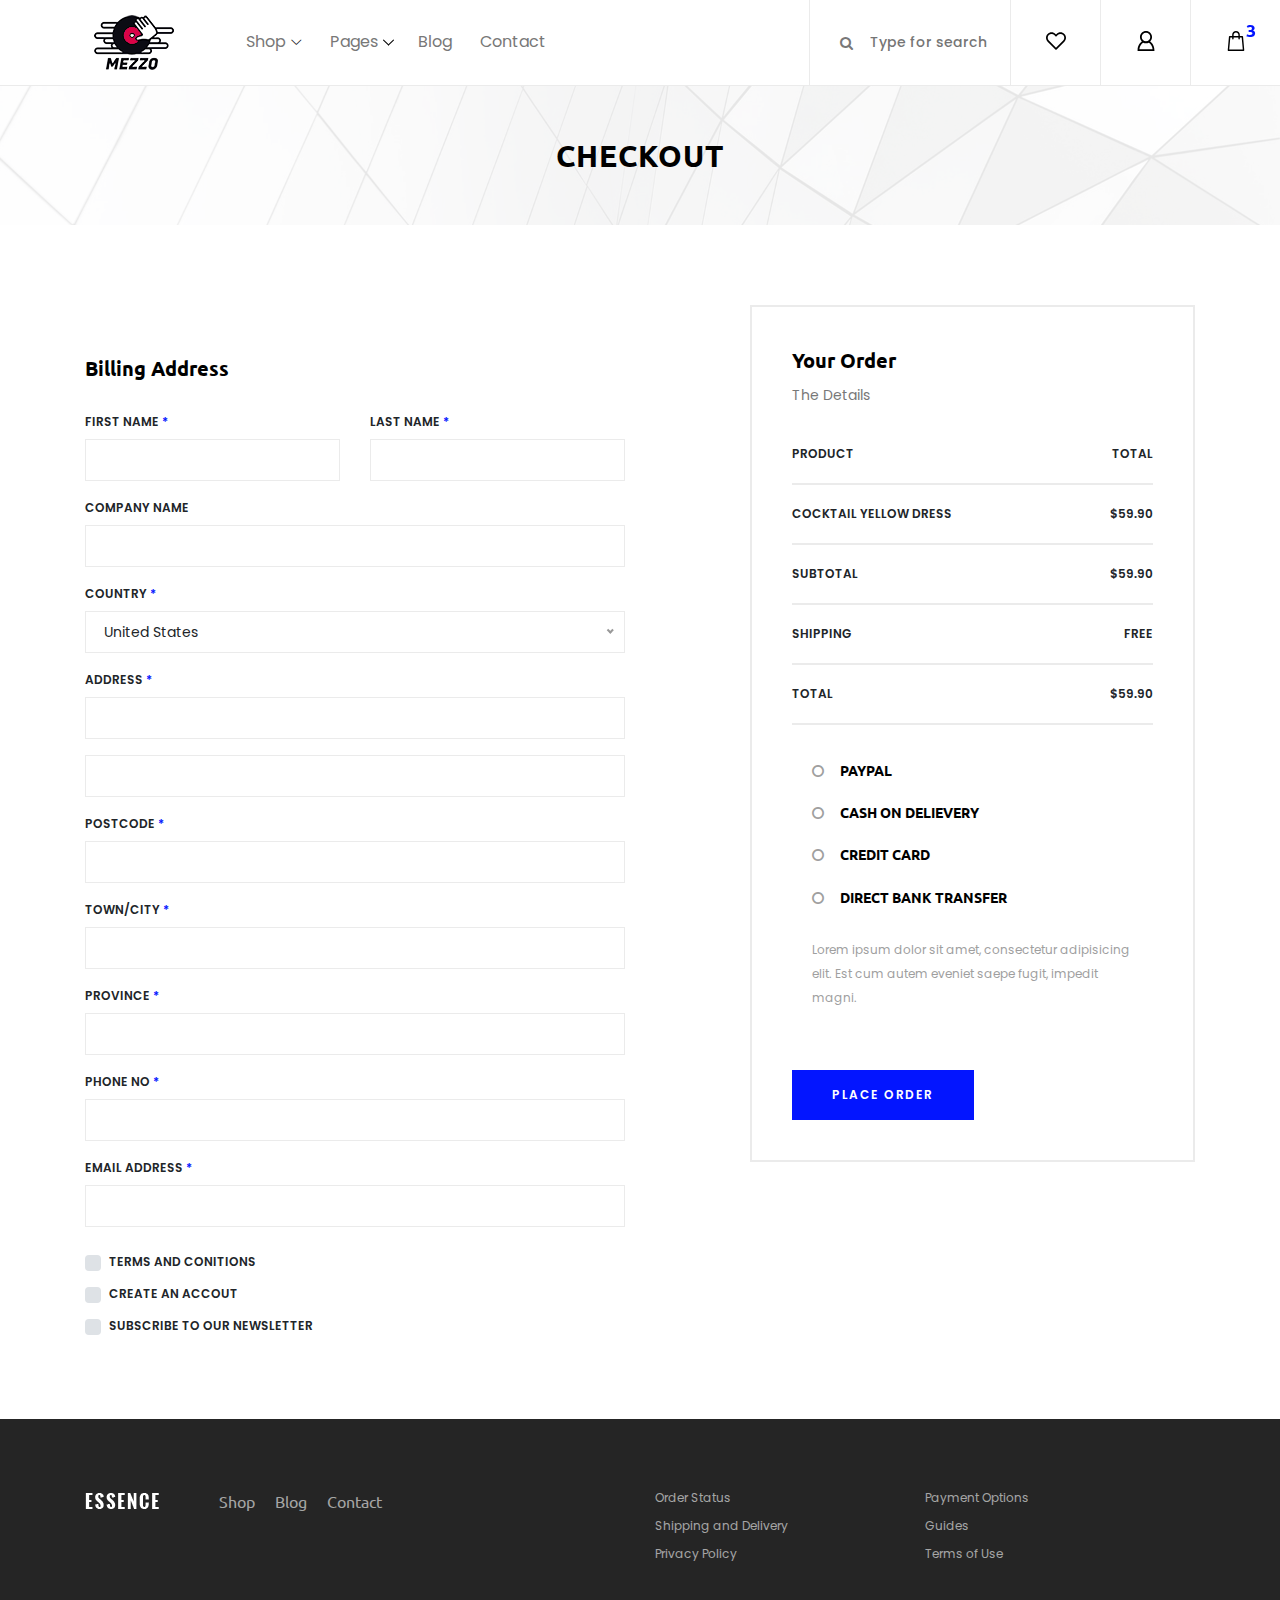
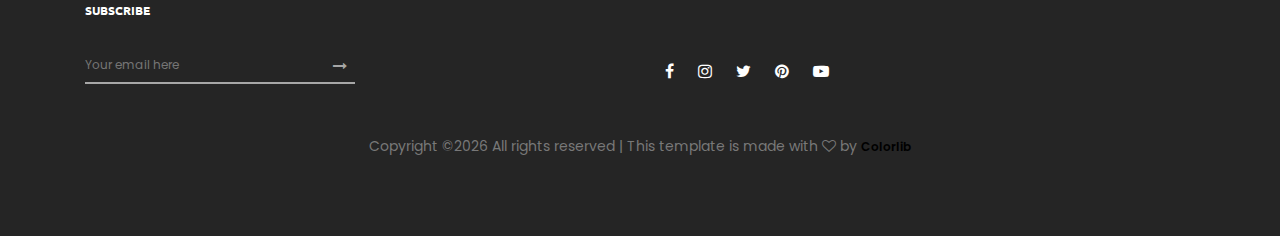
<file: project front end/essence/checkout.html>
<!DOCTYPE html>
<html lang="en">

<head>
    <meta charset="UTF-8">
    <meta name="description" content="">
    <meta http-equiv="X-UA-Compatible" content="IE=edge">
    <meta name="viewport" content="width=device-width, initial-scale=1, shrink-to-fit=no">
    <!-- The above 4 meta tags *must* come first in the head; any other head content must come *after* these tags -->

    <!-- Title  -->
    <title>Essence - Fashion Ecommerce Template</title>

    <!-- Favicon  -->
    <link rel="icon" href="img/core-img/favicon.ico">

    <!-- Core Style CSS -->
    <link rel="stylesheet" href="css/core-style.css">
    <link rel="stylesheet" href="style.css">

</head>

<body>
    <!-- ##### Header Area Start ##### -->
    <header class="header_area">
        <div class="classy-nav-container breakpoint-off d-flex align-items-center justify-content-between">
            <!-- Classy Menu -->
            <nav class="classy-navbar" id="essenceNav">
                <!-- Logo -->
                <a class="nav-brand" href="index.html"><img src="img/core-img/logo.png" alt=""></a>
                <!-- Navbar Toggler -->
                <div class="classy-navbar-toggler">
                    <span class="navbarToggler"><span></span><span></span><span></span></span>
                </div>
                <!-- Menu -->
                <div class="classy-menu">
                    <!-- close btn -->
                    <div class="classycloseIcon">
                        <div class="cross-wrap"><span class="top"></span><span class="bottom"></span></div>
                    </div>
                    <!-- Nav Start -->
                    <div class="classynav">
                        <ul>
                            <li><a href="#">Shop</a>
                                <div class="megamenu">
                                    <ul class="single-mega cn-col-4">
                                        <li class="title">Women's Collection</li>
                                        <li><a href="shop.html">Dresses</a></li>
                                        <li><a href="shop.html">Blouses &amp; Shirts</a></li>
                                        <li><a href="shop.html">T-shirts</a></li>
                                        <li><a href="shop.html">Rompers</a></li>
                                        <li><a href="shop.html">Bras &amp; Panties</a></li>
                                    </ul>
                                    <ul class="single-mega cn-col-4">
                                        <li class="title">Men's Collection</li>
                                        <li><a href="shop.html">T-Shirts</a></li>
                                        <li><a href="shop.html">Polo</a></li>
                                        <li><a href="shop.html">Shirts</a></li>
                                        <li><a href="shop.html">Jackets</a></li>
                                        <li><a href="shop.html">Trench</a></li>
                                    </ul>
                                    <ul class="single-mega cn-col-4">
                                        <li class="title">Kid's Collection</li>
                                        <li><a href="shop.html">Dresses</a></li>
                                        <li><a href="shop.html">Shirts</a></li>
                                        <li><a href="shop.html">T-shirts</a></li>
                                        <li><a href="shop.html">Jackets</a></li>
                                        <li><a href="shop.html">Trench</a></li>
                                    </ul>
                                    <div class="single-mega cn-col-4">
                                        <img src="img/bg-img/bg-6.jpg" alt="">
                                    </div>
                                </div>
                            </li>
                            <li><a href="#">Pages</a>
                                <ul class="dropdown">
                                    <li><a href="index.html">Home</a></li>
                                    <li><a href="shop.html">Shop</a></li>
                                    <li><a href="single-product-details.html">Product Details</a></li>
                                    <li><a href="checkout.html">Checkout</a></li>
                                    <li><a href="blog.html">Blog</a></li>
                                    <li><a href="single-blog.html">Single Blog</a></li>
                                    <li><a href="regular-page.html">Regular Page</a></li>
                                    <li><a href="contact.html">Contact</a></li>
                                </ul>
                            </li>
                            <li><a href="blog.html">Blog</a></li>
                            <li><a href="contact.html">Contact</a></li>
                        </ul>
                    </div>
                    <!-- Nav End -->
                </div>
            </nav>

            <!-- Header Meta Data -->
            <div class="header-meta d-flex clearfix justify-content-end">
                <!-- Search Area -->
                <div class="search-area">
                    <form action="#" method="post">
                        <input type="search" name="search" id="headerSearch" placeholder="Type for search">
                        <button type="submit"><i class="fa fa-search" aria-hidden="true"></i></button>
                    </form>
                </div>
                <!-- Favourite Area -->
                <div class="favourite-area">
                    <a href="#"><img src="img/core-img/heart.svg" alt=""></a>
                </div>
                <!-- User Login Info -->
                <div class="user-login-info">
                    <a href="#"><img src="img/core-img/user.svg" alt=""></a>
                </div>
                <!-- Cart Area -->
                <div class="cart-area">
                    <a href="#" id="essenceCartBtn"><img src="img/core-img/bag.svg" alt=""> <span>3</span></a>
                </div>
            </div>

        </div>
    </header>
    <!-- ##### Header Area End ##### -->

    <!-- ##### Right Side Cart Area ##### -->
    <div class="cart-bg-overlay"></div>

    <div class="right-side-cart-area">

        <!-- Cart Button -->
        <div class="cart-button">
            <a href="#" id="rightSideCart"><img src="img/core-img/bag.svg" alt=""> <span>3</span></a>
        </div>

        <div class="cart-content d-flex">

            <!-- Cart List Area -->
            <div class="cart-list">
                <!-- Single Cart Item -->
                <div class="single-cart-item">
                    <a href="#" class="product-image">
                        <img src="img/product-img/product-1.jpg" class="cart-thumb" alt="">
                        <!-- Cart Item Desc -->
                        <div class="cart-item-desc">
                          <span class="product-remove"><i class="fa fa-close" aria-hidden="true"></i></span>
                            <span class="badge">Mango</span>
                            <h6>Button Through Strap Mini Dress</h6>
                            <p class="size">Size: S</p>
                            <p class="color">Color: Red</p>
                            <p class="price">$45.00</p>
                        </div>
                    </a>
                </div>

                <!-- Single Cart Item -->
                <div class="single-cart-item">
                    <a href="#" class="product-image">
                        <img src="img/product-img/product-2.jpg" class="cart-thumb" alt="">
                        <!-- Cart Item Desc -->
                        <div class="cart-item-desc">
                          <span class="product-remove"><i class="fa fa-close" aria-hidden="true"></i></span>
                            <span class="badge">Mango</span>
                            <h6>Button Through Strap Mini Dress</h6>
                            <p class="size">Size: S</p>
                            <p class="color">Color: Red</p>
                            <p class="price">$45.00</p>
                        </div>
                    </a>
                </div>

                <!-- Single Cart Item -->
                <div class="single-cart-item">
                    <a href="#" class="product-image">
                        <img src="img/product-img/product-3.jpg" class="cart-thumb" alt="">
                        <!-- Cart Item Desc -->
                        <div class="cart-item-desc">
                          <span class="product-remove"><i class="fa fa-close" aria-hidden="true"></i></span>
                            <span class="badge">Mango</span>
                            <h6>Button Through Strap Mini Dress</h6>
                            <p class="size">Size: S</p>
                            <p class="color">Color: Red</p>
                            <p class="price">$45.00</p>
                        </div>
                    </a>
                </div>
            </div>

            <!-- Cart Summary -->
            <div class="cart-amount-summary">

                <h2>Summary</h2>
                <ul class="summary-table">
                    <li><span>subtotal:</span> <span>$274.00</span></li>
                    <li><span>delivery:</span> <span>Free</span></li>
                    <li><span>discount:</span> <span>-15%</span></li>
                    <li><span>total:</span> <span>$232.00</span></li>
                </ul>
                <div class="checkout-btn mt-100">
                    <a href="checkout.html" class="btn essence-btn">check out</a>
                </div>
            </div>
        </div>
    </div>
    <!-- ##### Right Side Cart End ##### -->

    <!-- ##### Breadcumb Area Start ##### -->
    <div class="breadcumb_area bg-img" style="background-image: url(img/bg-img/breadcumb.jpg);">
        <div class="container h-100">
            <div class="row h-100 align-items-center">
                <div class="col-12">
                    <div class="page-title text-center">
                        <h2>Checkout</h2>
                    </div>
                </div>
            </div>
        </div>
    </div>
    <!-- ##### Breadcumb Area End ##### -->

    <!-- ##### Checkout Area Start ##### -->
    <div class="checkout_area section-padding-80">
        <div class="container">
            <div class="row">

                <div class="col-12 col-md-6">
                    <div class="checkout_details_area mt-50 clearfix">

                        <div class="cart-page-heading mb-30">
                            <h5>Billing Address</h5>
                        </div>

                        <form action="#" method="post">
                            <div class="row">
                                <div class="col-md-6 mb-3">
                                    <label for="first_name">First Name <span>*</span></label>
                                    <input type="text" class="form-control" id="first_name" value="" required>
                                </div>
                                <div class="col-md-6 mb-3">
                                    <label for="last_name">Last Name <span>*</span></label>
                                    <input type="text" class="form-control" id="last_name" value="" required>
                                </div>
                                <div class="col-12 mb-3">
                                    <label for="company">Company Name</label>
                                    <input type="text" class="form-control" id="company" value="">
                                </div>
                                <div class="col-12 mb-3">
                                    <label for="country">Country <span>*</span></label>
                                    <select class="w-100" id="country">
                                        <option value="usa">United States</option>
                                        <option value="uk">United Kingdom</option>
                                        <option value="ger">Germany</option>
                                        <option value="fra">France</option>
                                        <option value="ind">India</option>
                                        <option value="aus">Australia</option>
                                        <option value="bra">Brazil</option>
                                        <option value="cana">Canada</option>
                                    </select>
                                </div>
                                <div class="col-12 mb-3">
                                    <label for="street_address">Address <span>*</span></label>
                                    <input type="text" class="form-control mb-3" id="street_address" value="">
                                    <input type="text" class="form-control" id="street_address2" value="">
                                </div>
                                <div class="col-12 mb-3">
                                    <label for="postcode">Postcode <span>*</span></label>
                                    <input type="text" class="form-control" id="postcode" value="">
                                </div>
                                <div class="col-12 mb-3">
                                    <label for="city">Town/City <span>*</span></label>
                                    <input type="text" class="form-control" id="city" value="">
                                </div>
                                <div class="col-12 mb-3">
                                    <label for="state">Province <span>*</span></label>
                                    <input type="text" class="form-control" id="state" value="">
                                </div>
                                <div class="col-12 mb-3">
                                    <label for="phone_number">Phone No <span>*</span></label>
                                    <input type="number" class="form-control" id="phone_number" min="0" value="">
                                </div>
                                <div class="col-12 mb-4">
                                    <label for="email_address">Email Address <span>*</span></label>
                                    <input type="email" class="form-control" id="email_address" value="">
                                </div>

                                <div class="col-12">
                                    <div class="custom-control custom-checkbox d-block mb-2">
                                        <input type="checkbox" class="custom-control-input" id="customCheck1">
                                        <label class="custom-control-label" for="customCheck1">Terms and conitions</label>
                                    </div>
                                    <div class="custom-control custom-checkbox d-block mb-2">
                                        <input type="checkbox" class="custom-control-input" id="customCheck2">
                                        <label class="custom-control-label" for="customCheck2">Create an accout</label>
                                    </div>
                                    <div class="custom-control custom-checkbox d-block">
                                        <input type="checkbox" class="custom-control-input" id="customCheck3">
                                        <label class="custom-control-label" for="customCheck3">Subscribe to our newsletter</label>
                                    </div>
                                </div>
                            </div>
                        </form>
                    </div>
                </div>

                <div class="col-12 col-md-6 col-lg-5 ml-lg-auto">
                    <div class="order-details-confirmation">

                        <div class="cart-page-heading">
                            <h5>Your Order</h5>
                            <p>The Details</p>
                        </div>

                        <ul class="order-details-form mb-4">
                            <li><span>Product</span> <span>Total</span></li>
                            <li><span>Cocktail Yellow dress</span> <span>$59.90</span></li>
                            <li><span>Subtotal</span> <span>$59.90</span></li>
                            <li><span>Shipping</span> <span>Free</span></li>
                            <li><span>Total</span> <span>$59.90</span></li>
                        </ul>

                        <div id="accordion" role="tablist" class="mb-4">
                            <div class="card">
                                <div class="card-header" role="tab" id="headingOne">
                                    <h6 class="mb-0">
                                        <a data-toggle="collapse" href="#collapseOne" aria-expanded="false" aria-controls="collapseOne"><i class="fa fa-circle-o mr-3"></i>Paypal</a>
                                    </h6>
                                </div>

                                <div id="collapseOne" class="collapse" role="tabpanel" aria-labelledby="headingOne" data-parent="#accordion">
                                    <div class="card-body">
                                        <p>Lorem ipsum dolor sit amet, consectetur adipiscing elit. Proin pharetra tempor so dales. Phasellus sagittis auctor gravida. Integ er bibendum sodales arcu id te mpus. Ut consectetur lacus.</p>
                                    </div>
                                </div>
                            </div>
                            <div class="card">
                                <div class="card-header" role="tab" id="headingTwo">
                                    <h6 class="mb-0">
                                        <a class="collapsed" data-toggle="collapse" href="#collapseTwo" aria-expanded="false" aria-controls="collapseTwo"><i class="fa fa-circle-o mr-3"></i>cash on delievery</a>
                                    </h6>
                                </div>
                                <div id="collapseTwo" class="collapse" role="tabpanel" aria-labelledby="headingTwo" data-parent="#accordion">
                                    <div class="card-body">
                                        <p>Lorem ipsum dolor sit amet, consectetur adipisicing elit. Explicabo quis in veritatis officia inventore, tempore provident dignissimos.</p>
                                    </div>
                                </div>
                            </div>
                            <div class="card">
                                <div class="card-header" role="tab" id="headingThree">
                                    <h6 class="mb-0">
                                        <a class="collapsed" data-toggle="collapse" href="#collapseThree" aria-expanded="false" aria-controls="collapseThree"><i class="fa fa-circle-o mr-3"></i>credit card</a>
                                    </h6>
                                </div>
                                <div id="collapseThree" class="collapse" role="tabpanel" aria-labelledby="headingThree" data-parent="#accordion">
                                    <div class="card-body">
                                        <p>Lorem ipsum dolor sit amet, consectetur adipisicing elit. Esse quo sint repudiandae suscipit ab soluta delectus voluptate, vero vitae</p>
                                    </div>
                                </div>
                            </div>
                            <div class="card">
                                <div class="card-header" role="tab" id="headingFour">
                                    <h6 class="mb-0">
                                        <a class="collapsed" data-toggle="collapse" href="#collapseFour" aria-expanded="true" aria-controls="collapseFour"><i class="fa fa-circle-o mr-3"></i>direct bank transfer</a>
                                    </h6>
                                </div>
                                <div id="collapseFour" class="collapse show" role="tabpanel" aria-labelledby="headingThree" data-parent="#accordion">
                                    <div class="card-body">
                                        <p>Lorem ipsum dolor sit amet, consectetur adipisicing elit. Est cum autem eveniet saepe fugit, impedit magni.</p>
                                    </div>
                                </div>
                            </div>
                        </div>

                        <a href="#" class="btn essence-btn">Place Order</a>
                    </div>
                </div>
            </div>
        </div>
    </div>
    <!-- ##### Checkout Area End ##### -->

    <!-- ##### Footer Area Start ##### -->
    <footer class="footer_area clearfix">
        <div class="container">
            <div class="row">
                <!-- Single Widget Area -->
                <div class="col-12 col-md-6">
                    <div class="single_widget_area d-flex mb-30">
                        <!-- Logo -->
                        <div class="footer-logo mr-50">
                            <a href="#"><img src="img/core-img/logo2.png" alt=""></a>
                        </div>
                        <!-- Footer Menu -->
                        <div class="footer_menu">
                            <ul>
                                <li><a href="shop.html">Shop</a></li>
                                <li><a href="blog.html">Blog</a></li>
                                <li><a href="contact.html">Contact</a></li>
                            </ul>
                        </div>
                    </div>
                </div>
                <!-- Single Widget Area -->
                <div class="col-12 col-md-6">
                    <div class="single_widget_area mb-30">
                        <ul class="footer_widget_menu">
                            <li><a href="#">Order Status</a></li>
                            <li><a href="#">Payment Options</a></li>
                            <li><a href="#">Shipping and Delivery</a></li>
                            <li><a href="#">Guides</a></li>
                            <li><a href="#">Privacy Policy</a></li>
                            <li><a href="#">Terms of Use</a></li>
                        </ul>
                    </div>
                </div>
            </div>

            <div class="row align-items-end">
                <!-- Single Widget Area -->
                <div class="col-12 col-md-6">
                    <div class="single_widget_area">
                        <div class="footer_heading mb-30">
                            <h6>Subscribe</h6>
                        </div>
                        <div class="subscribtion_form">
                            <form action="#" method="post">
                                <input type="email" name="mail" class="mail" placeholder="Your email here">
                                <button type="submit" class="submit"><i class="fa fa-long-arrow-right" aria-hidden="true"></i></button>
                            </form>
                        </div>
                    </div>
                </div>
                <!-- Single Widget Area -->
                <div class="col-12 col-md-6">
                    <div class="single_widget_area">
                        <div class="footer_social_area">
                            <a href="#" data-toggle="tooltip" data-placement="top" title="Facebook"><i class="fa fa-facebook" aria-hidden="true"></i></a>
                            <a href="#" data-toggle="tooltip" data-placement="top" title="Instagram"><i class="fa fa-instagram" aria-hidden="true"></i></a>
                            <a href="#" data-toggle="tooltip" data-placement="top" title="Twitter"><i class="fa fa-twitter" aria-hidden="true"></i></a>
                            <a href="#" data-toggle="tooltip" data-placement="top" title="Pinterest"><i class="fa fa-pinterest" aria-hidden="true"></i></a>
                            <a href="#" data-toggle="tooltip" data-placement="top" title="Youtube"><i class="fa fa-youtube-play" aria-hidden="true"></i></a>
                        </div>
                    </div>
                </div>
            </div>

<div class="row mt-5">
                <div class="col-md-12 text-center">
                    <p>
                        <!-- Link back to Colorlib can't be removed. Template is licensed under CC BY 3.0. -->
    Copyright &copy;<script>document.write(new Date().getFullYear());</script> All rights reserved | This template is made with <i class="fa fa-heart-o" aria-hidden="true"></i> by <a href="https://colorlib.com" target="_blank">Colorlib</a>
    <!-- Link back to Colorlib can't be removed. Template is licensed under CC BY 3.0. -->
                    </p>
                </div>
            </div>
            
        </div>


    </footer>
    <!-- ##### Footer Area End ##### -->

    <!-- jQuery (Necessary for All JavaScript Plugins) -->
    <script src="js/jquery/jquery-2.2.4.min.js"></script>
    <!-- Popper js -->
    <script src="js/popper.min.js"></script>
    <!-- Bootstrap js -->
    <script src="js/bootstrap.min.js"></script>
    <!-- Plugins js -->
    <script src="js/plugins.js"></script>
    <!-- Classy Nav js -->
    <script src="js/classy-nav.min.js"></script>
    <!-- Active js -->
    <script src="js/active.js"></script>

</body>

</html>
</file>
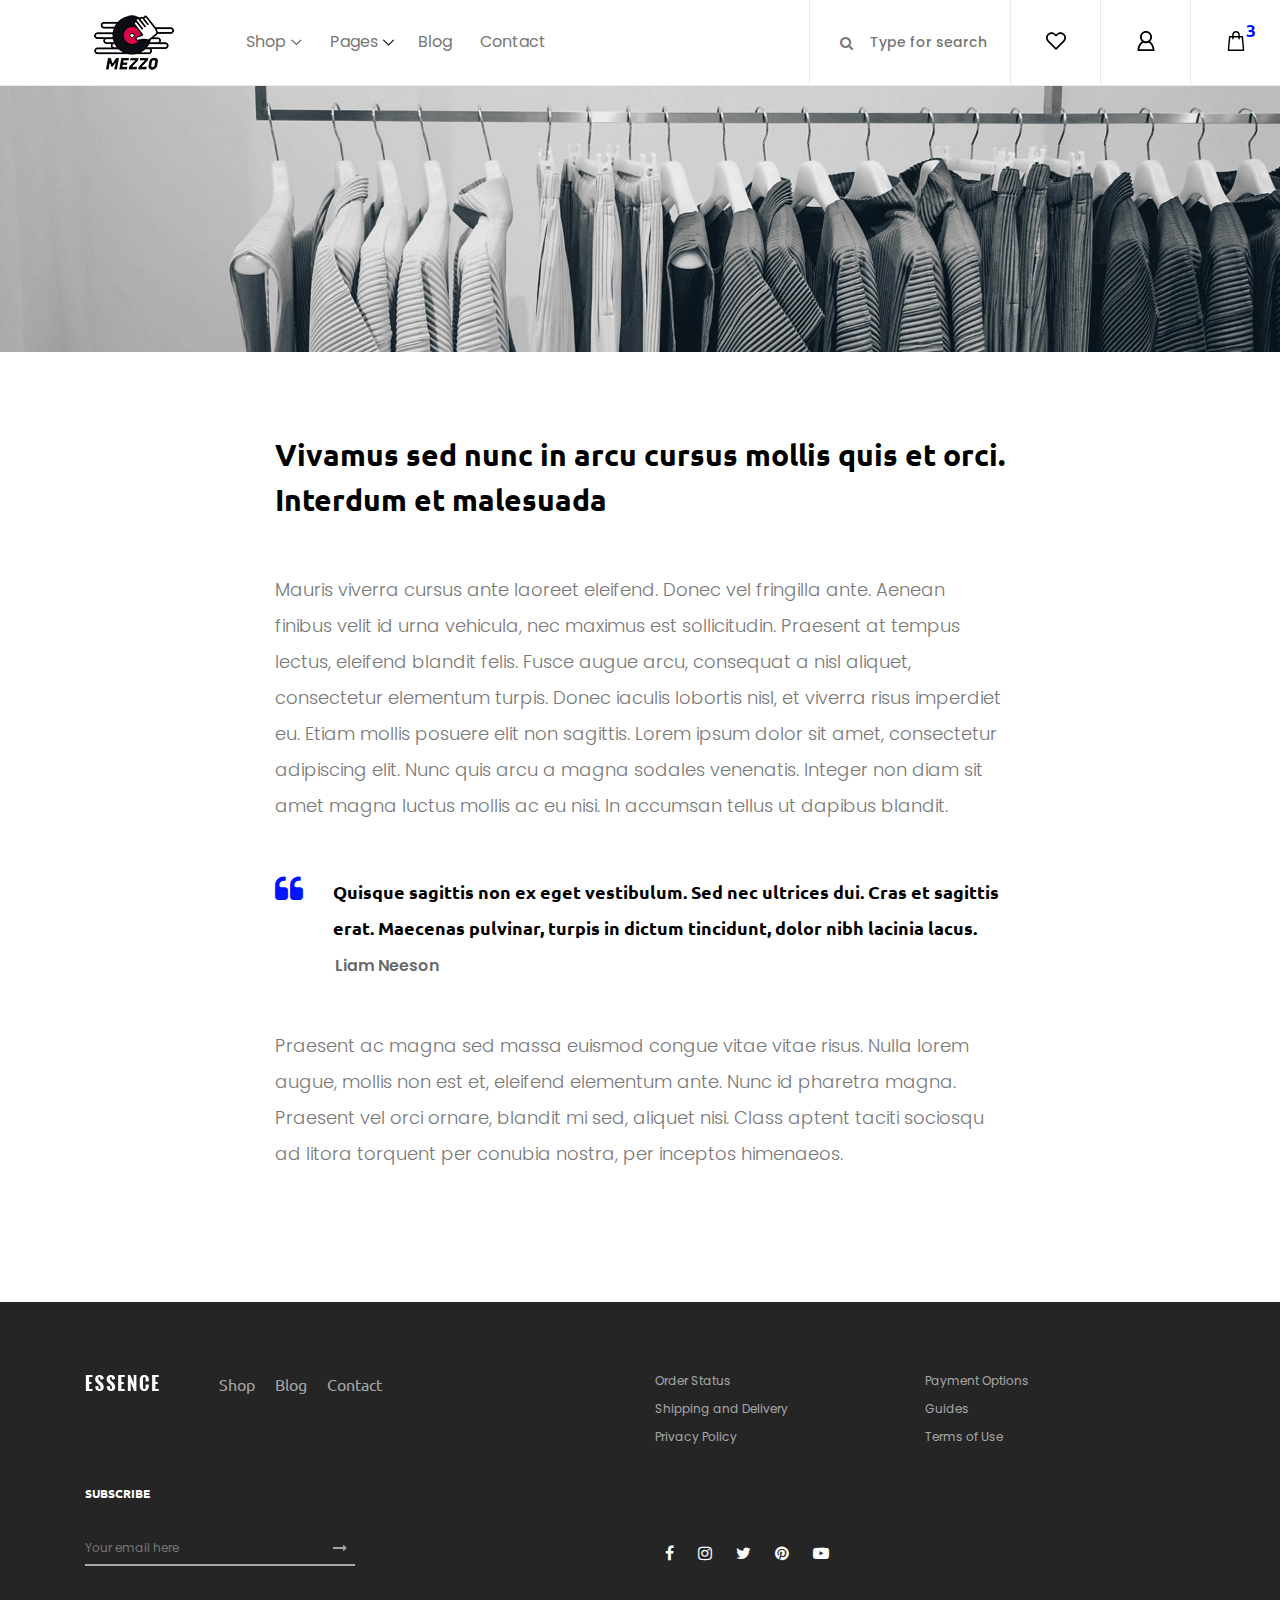
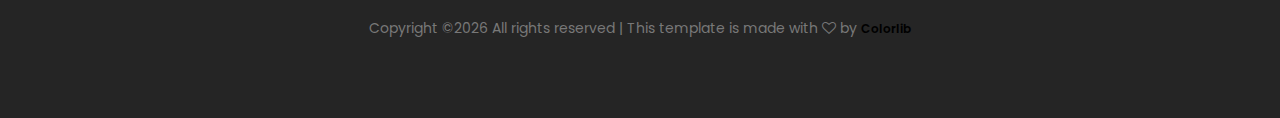
<file: project front end/essence/regular-page.html>
<!DOCTYPE html>
<html lang="en">

<head>
    <meta charset="UTF-8">
    <meta name="description" content="">
    <meta http-equiv="X-UA-Compatible" content="IE=edge">
    <meta name="viewport" content="width=device-width, initial-scale=1, shrink-to-fit=no">
    <!-- The above 4 meta tags *must* come first in the head; any other head content must come *after* these tags -->

    <!-- Title  -->
    <title>Essence - Fashion Ecommerce Template</title>

    <!-- Favicon  -->
    <link rel="icon" href="img/core-img/favicon.ico">

    <!-- Core Style CSS -->
    <link rel="stylesheet" href="css/core-style.css">
    <link rel="stylesheet" href="style.css">

</head>

<body>
    <!-- ##### Header Area Start ##### -->
    <header class="header_area">
        <div class="classy-nav-container breakpoint-off d-flex align-items-center justify-content-between">
            <!-- Classy Menu -->
            <nav class="classy-navbar" id="essenceNav">
                <!-- Logo -->
                <a class="nav-brand" href="index.html"><img src="img/core-img/logo.png" alt=""></a>
                <!-- Navbar Toggler -->
                <div class="classy-navbar-toggler">
                    <span class="navbarToggler"><span></span><span></span><span></span></span>
                </div>
                <!-- Menu -->
                <div class="classy-menu">
                    <!-- close btn -->
                    <div class="classycloseIcon">
                        <div class="cross-wrap"><span class="top"></span><span class="bottom"></span></div>
                    </div>
                    <!-- Nav Start -->
                    <div class="classynav">
                        <ul>
                            <li><a href="#">Shop</a>
                                <div class="megamenu">
                                    <ul class="single-mega cn-col-4">
                                        <li class="title">Women's Collection</li>
                                        <li><a href="shop.html">Dresses</a></li>
                                        <li><a href="shop.html">Blouses &amp; Shirts</a></li>
                                        <li><a href="shop.html">T-shirts</a></li>
                                        <li><a href="shop.html">Rompers</a></li>
                                        <li><a href="shop.html">Bras &amp; Panties</a></li>
                                    </ul>
                                    <ul class="single-mega cn-col-4">
                                        <li class="title">Men's Collection</li>
                                        <li><a href="shop.html">T-Shirts</a></li>
                                        <li><a href="shop.html">Polo</a></li>
                                        <li><a href="shop.html">Shirts</a></li>
                                        <li><a href="shop.html">Jackets</a></li>
                                        <li><a href="shop.html">Trench</a></li>
                                    </ul>
                                    <ul class="single-mega cn-col-4">
                                        <li class="title">Kid's Collection</li>
                                        <li><a href="shop.html">Dresses</a></li>
                                        <li><a href="shop.html">Shirts</a></li>
                                        <li><a href="shop.html">T-shirts</a></li>
                                        <li><a href="shop.html">Jackets</a></li>
                                        <li><a href="shop.html">Trench</a></li>
                                    </ul>
                                    <div class="single-mega cn-col-4">
                                        <img src="img/bg-img/bg-6.jpg" alt="">
                                    </div>
                                </div>
                            </li>
                            <li><a href="#">Pages</a>
                                <ul class="dropdown">
                                    <li><a href="index.html">Home</a></li>
                                    <li><a href="shop.html">Shop</a></li>
                                    <li><a href="single-product-details.html">Product Details</a></li>
                                    <li><a href="checkout.html">Checkout</a></li>
                                    <li><a href="blog.html">Blog</a></li>
                                    <li><a href="single-blog.html">Single Blog</a></li>
                                    <li><a href="regular-page.html">Regular Page</a></li>
                                    <li><a href="contact.html">Contact</a></li>
                                </ul>
                            </li>
                            <li><a href="blog.html">Blog</a></li>
                            <li><a href="contact.html">Contact</a></li>
                        </ul>
                    </div>
                    <!-- Nav End -->
                </div>
            </nav>

            <!-- Header Meta Data -->
            <div class="header-meta d-flex clearfix justify-content-end">
                <!-- Search Area -->
                <div class="search-area">
                    <form action="#" method="post">
                        <input type="search" name="search" id="headerSearch" placeholder="Type for search">
                        <button type="submit"><i class="fa fa-search" aria-hidden="true"></i></button>
                    </form>
                </div>
                <!-- Favourite Area -->
                <div class="favourite-area">
                    <a href="#"><img src="img/core-img/heart.svg" alt=""></a>
                </div>
                <!-- User Login Info -->
                <div class="user-login-info">
                    <a href="#"><img src="img/core-img/user.svg" alt=""></a>
                </div>
                <!-- Cart Area -->
                <div class="cart-area">
                    <a href="#" id="essenceCartBtn"><img src="img/core-img/bag.svg" alt=""> <span>3</span></a>
                </div>
            </div>

        </div>
    </header>
    <!-- ##### Header Area End ##### -->

    <!-- ##### Right Side Cart Area ##### -->
    <div class="cart-bg-overlay"></div>

    <div class="right-side-cart-area">

        <!-- Cart Button -->
        <div class="cart-button">
            <a href="#" id="rightSideCart"><img src="img/core-img/bag.svg" alt=""> <span>3</span></a>
        </div>

        <div class="cart-content d-flex">

            <!-- Cart List Area -->
            <div class="cart-list">
                <!-- Single Cart Item -->
                <div class="single-cart-item">
                    <a href="#" class="product-image">
                        <img src="img/product-img/product-1.jpg" class="cart-thumb" alt="">
                        <!-- Cart Item Desc -->
                        <div class="cart-item-desc">
                          <span class="product-remove"><i class="fa fa-close" aria-hidden="true"></i></span>
                            <span class="badge">Mango</span>
                            <h6>Button Through Strap Mini Dress</h6>
                            <p class="size">Size: S</p>
                            <p class="color">Color: Red</p>
                            <p class="price">$45.00</p>
                        </div>
                    </a>
                </div>

                <!-- Single Cart Item -->
                <div class="single-cart-item">
                    <a href="#" class="product-image">
                        <img src="img/product-img/product-2.jpg" class="cart-thumb" alt="">
                        <!-- Cart Item Desc -->
                        <div class="cart-item-desc">
                          <span class="product-remove"><i class="fa fa-close" aria-hidden="true"></i></span>
                            <span class="badge">Mango</span>
                            <h6>Button Through Strap Mini Dress</h6>
                            <p class="size">Size: S</p>
                            <p class="color">Color: Red</p>
                            <p class="price">$45.00</p>
                        </div>
                    </a>
                </div>

                <!-- Single Cart Item -->
                <div class="single-cart-item">
                    <a href="#" class="product-image">
                        <img src="img/product-img/product-3.jpg" class="cart-thumb" alt="">
                        <!-- Cart Item Desc -->
                        <div class="cart-item-desc">
                          <span class="product-remove"><i class="fa fa-close" aria-hidden="true"></i></span>
                            <span class="badge">Mango</span>
                            <h6>Button Through Strap Mini Dress</h6>
                            <p class="size">Size: S</p>
                            <p class="color">Color: Red</p>
                            <p class="price">$45.00</p>
                        </div>
                    </a>
                </div>
            </div>

            <!-- Cart Summary -->
            <div class="cart-amount-summary">

                <h2>Summary</h2>
                <ul class="summary-table">
                    <li><span>subtotal:</span> <span>$274.00</span></li>
                    <li><span>delivery:</span> <span>Free</span></li>
                    <li><span>discount:</span> <span>-15%</span></li>
                    <li><span>total:</span> <span>$232.00</span></li>
                </ul>
                <div class="checkout-btn mt-100">
                    <a href="checkout.html" class="btn essence-btn">check out</a>
                </div>
            </div>
        </div>
    </div>
    <!-- ##### Right Side Cart End ##### -->

    <!-- ##### Blog Wrapper Area Start ##### -->
    <div class="single-blog-wrapper">

        <!-- Single Blog Post Thumb -->
        <div class="single-blog-post-thumb">
            <img src="img/bg-img/bg-8.jpg" alt="">
        </div>

        <div class="container">
            <div class="row justify-content-center">
                <div class="col-12 col-md-8">
                    <div class="regular-page-content-wrapper section-padding-80">
                        <div class="regular-page-text">
                            <h2>Vivamus sed nunc in arcu cursus mollis quis et orci. Interdum et malesuada</h2>
                            <p>Mauris viverra cursus ante laoreet eleifend. Donec vel fringilla ante. Aenean finibus velit id urna vehicula, nec maximus est sollicitudin. Praesent at tempus lectus, eleifend blandit felis. Fusce augue arcu, consequat a nisl aliquet, consectetur elementum turpis. Donec iaculis lobortis nisl, et viverra risus imperdiet eu. Etiam mollis posuere elit non sagittis. Lorem ipsum dolor sit amet, consectetur adipiscing elit. Nunc quis arcu a magna sodales venenatis. Integer non diam sit amet magna luctus mollis ac eu nisi. In accumsan tellus ut dapibus blandit.</p>

                            <blockquote>
                                <h6><i class="fa fa-quote-left" aria-hidden="true"></i> Quisque sagittis non ex eget vestibulum. Sed nec ultrices dui. Cras et sagittis erat. Maecenas pulvinar, turpis in dictum tincidunt, dolor nibh lacinia lacus.</h6>
                                <span>Liam Neeson</span>
                            </blockquote>

                            <p>Praesent ac magna sed massa euismod congue vitae vitae risus. Nulla lorem augue, mollis non est et, eleifend elementum ante. Nunc id pharetra magna. Praesent vel orci ornare, blandit mi sed, aliquet nisi. Class aptent taciti sociosqu ad litora torquent per conubia nostra, per inceptos himenaeos.</p>
                        </div>
                    </div>
                </div>
            </div>
        </div>
    </div>
    <!-- ##### Blog Wrapper Area End ##### -->

    <!-- ##### Footer Area Start ##### -->
    <footer class="footer_area clearfix">
        <div class="container">
            <div class="row">
                <!-- Single Widget Area -->
                <div class="col-12 col-md-6">
                    <div class="single_widget_area d-flex mb-30">
                        <!-- Logo -->
                        <div class="footer-logo mr-50">
                            <a href="#"><img src="img/core-img/logo2.png" alt=""></a>
                        </div>
                        <!-- Footer Menu -->
                        <div class="footer_menu">
                            <ul>
                                <li><a href="shop.html">Shop</a></li>
                                <li><a href="blog.html">Blog</a></li>
                                <li><a href="contact.html">Contact</a></li>
                            </ul>
                        </div>
                    </div>
                </div>
                <!-- Single Widget Area -->
                <div class="col-12 col-md-6">
                    <div class="single_widget_area mb-30">
                        <ul class="footer_widget_menu">
                            <li><a href="#">Order Status</a></li>
                            <li><a href="#">Payment Options</a></li>
                            <li><a href="#">Shipping and Delivery</a></li>
                            <li><a href="#">Guides</a></li>
                            <li><a href="#">Privacy Policy</a></li>
                            <li><a href="#">Terms of Use</a></li>
                        </ul>
                    </div>
                </div>
            </div>

            <div class="row align-items-end">
                <!-- Single Widget Area -->
                <div class="col-12 col-md-6">
                    <div class="single_widget_area">
                        <div class="footer_heading mb-30">
                            <h6>Subscribe</h6>
                        </div>
                        <div class="subscribtion_form">
                            <form action="#" method="post">
                                <input type="email" name="mail" class="mail" placeholder="Your email here">
                                <button type="submit" class="submit"><i class="fa fa-long-arrow-right" aria-hidden="true"></i></button>
                            </form>
                        </div>
                    </div>
                </div>
                <!-- Single Widget Area -->
                <div class="col-12 col-md-6">
                    <div class="single_widget_area">
                        <div class="footer_social_area">
                            <a href="#" data-toggle="tooltip" data-placement="top" title="Facebook"><i class="fa fa-facebook" aria-hidden="true"></i></a>
                            <a href="#" data-toggle="tooltip" data-placement="top" title="Instagram"><i class="fa fa-instagram" aria-hidden="true"></i></a>
                            <a href="#" data-toggle="tooltip" data-placement="top" title="Twitter"><i class="fa fa-twitter" aria-hidden="true"></i></a>
                            <a href="#" data-toggle="tooltip" data-placement="top" title="Pinterest"><i class="fa fa-pinterest" aria-hidden="true"></i></a>
                            <a href="#" data-toggle="tooltip" data-placement="top" title="Youtube"><i class="fa fa-youtube-play" aria-hidden="true"></i></a>
                        </div>
                    </div>
                </div>
            </div>
<div class="row mt-5">
                <div class="col-md-12 text-center">
                    <p>
                        <!-- Link back to Colorlib can't be removed. Template is licensed under CC BY 3.0. -->
    Copyright &copy;<script>document.write(new Date().getFullYear());</script> All rights reserved | This template is made with <i class="fa fa-heart-o" aria-hidden="true"></i> by <a href="https://colorlib.com" target="_blank">Colorlib</a>
    <!-- Link back to Colorlib can't be removed. Template is licensed under CC BY 3.0. -->
                    </p>
                </div>
            </div>
            
        </div>
    </footer>
    <!-- ##### Footer Area End ##### -->

    <!-- jQuery (Necessary for All JavaScript Plugins) -->
    <script src="js/jquery/jquery-2.2.4.min.js"></script>
    <!-- Popper js -->
    <script src="js/popper.min.js"></script>
    <!-- Bootstrap js -->
    <script src="js/bootstrap.min.js"></script>
    <!-- Plugins js -->
    <script src="js/plugins.js"></script>
    <!-- Classy Nav js -->
    <script src="js/classy-nav.min.js"></script>
    <!-- Active js -->
    <script src="js/active.js"></script>

</body>

</html>
</file>
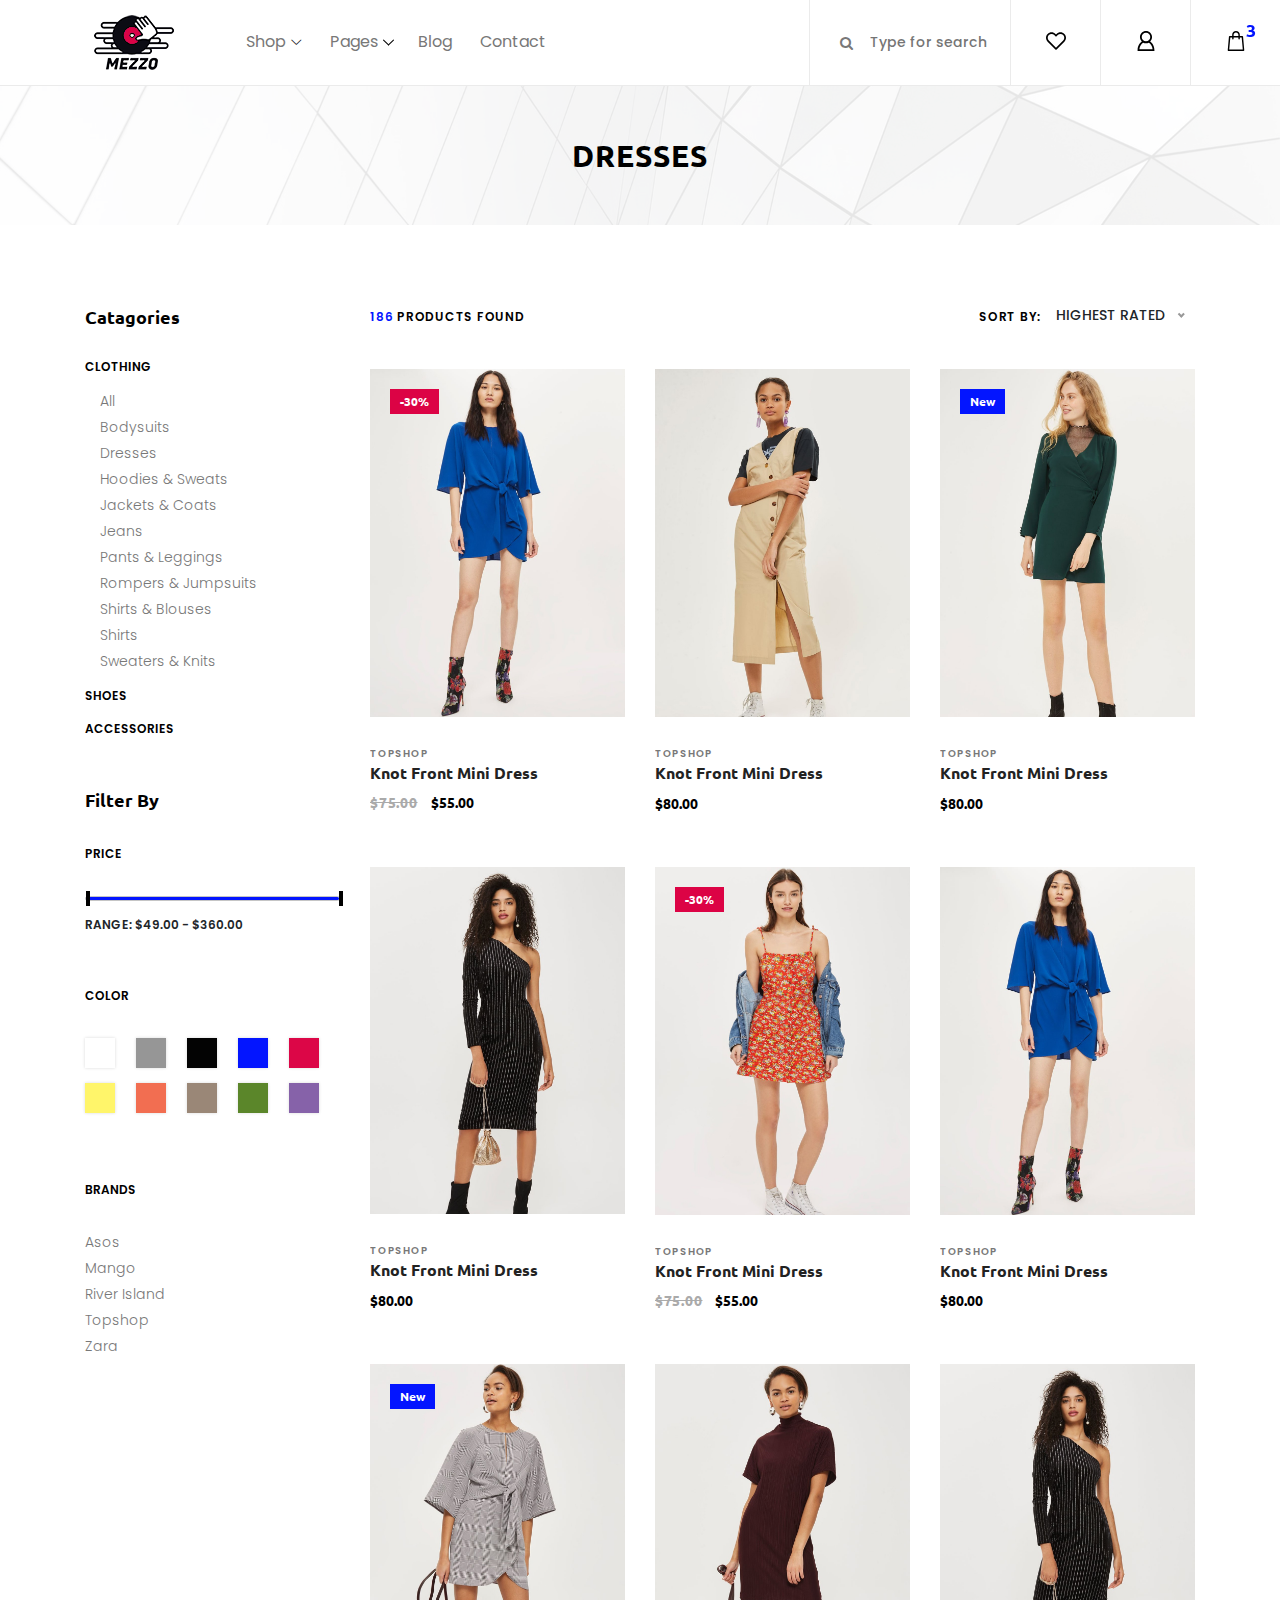
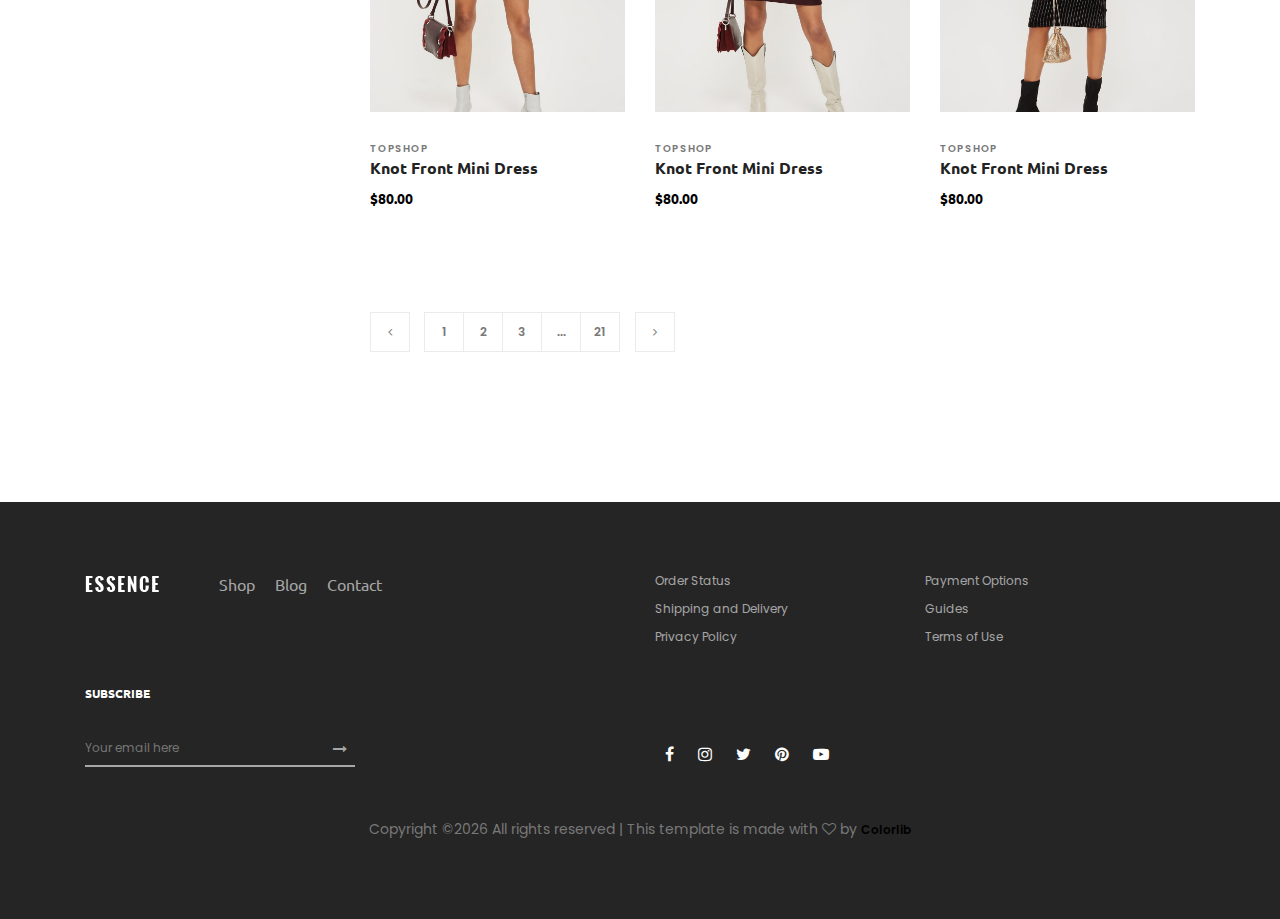
<file: project front end/essence/shop.html>
<!DOCTYPE html>
<html lang="en">

<head>
    <meta charset="UTF-8">
    <meta name="description" content="">
    <meta http-equiv="X-UA-Compatible" content="IE=edge">
    <meta name="viewport" content="width=device-width, initial-scale=1, shrink-to-fit=no">
    <!-- The above 4 meta tags *must* come first in the head; any other head content must come *after* these tags -->

    <!-- Title  -->
    <title>Essence - Fashion Ecommerce Template</title>

    <!-- Favicon  -->
    <link rel="icon" href="img/core-img/favicon.ico">

    <!-- Core Style CSS -->
    <link rel="stylesheet" href="css/core-style.css">
    <link rel="stylesheet" href="style.css">

</head>

<body>
    <!-- ##### Header Area Start ##### -->
    <header class="header_area">
        <div class="classy-nav-container breakpoint-off d-flex align-items-center justify-content-between">
            <!-- Classy Menu -->
            <nav class="classy-navbar" id="essenceNav">
                <!-- Logo -->
                <a class="nav-brand" href="index.html"><img src="img/core-img/logo.png" alt=""></a>
                <!-- Navbar Toggler -->
                <div class="classy-navbar-toggler">
                    <span class="navbarToggler"><span></span><span></span><span></span></span>
                </div>
                <!-- Menu -->
                <div class="classy-menu">
                    <!-- close btn -->
                    <div class="classycloseIcon">
                        <div class="cross-wrap"><span class="top"></span><span class="bottom"></span></div>
                    </div>
                    <!-- Nav Start -->
                    <div class="classynav">
                        <ul>
                            <li><a href="#">Shop</a>
                                <div class="megamenu">
                                    <ul class="single-mega cn-col-4">
                                        <li class="title">Women's Collection</li>
                                        <li><a href="shop.html">Dresses</a></li>
                                        <li><a href="shop.html">Blouses &amp; Shirts</a></li>
                                        <li><a href="shop.html">T-shirts</a></li>
                                        <li><a href="shop.html">Rompers</a></li>
                                        <li><a href="shop.html">Bras &amp; Panties</a></li>
                                    </ul>
                                    <ul class="single-mega cn-col-4">
                                        <li class="title">Men's Collection</li>
                                        <li><a href="shop.html">T-Shirts</a></li>
                                        <li><a href="shop.html">Polo</a></li>
                                        <li><a href="shop.html">Shirts</a></li>
                                        <li><a href="shop.html">Jackets</a></li>
                                        <li><a href="shop.html">Trench</a></li>
                                    </ul>
                                    <ul class="single-mega cn-col-4">
                                        <li class="title">Kid's Collection</li>
                                        <li><a href="shop.html">Dresses</a></li>
                                        <li><a href="shop.html">Shirts</a></li>
                                        <li><a href="shop.html">T-shirts</a></li>
                                        <li><a href="shop.html">Jackets</a></li>
                                        <li><a href="shop.html">Trench</a></li>
                                    </ul>
                                    <div class="single-mega cn-col-4">
                                        <img src="img/bg-img/bg-6.jpg" alt="">
                                    </div>
                                </div>
                            </li>
                            <li><a href="#">Pages</a>
                                <ul class="dropdown">
                                    <li><a href="index.html">Home</a></li>
                                    <li><a href="shop.html">Shop</a></li>
                                    <li><a href="single-product-details.html">Product Details</a></li>
                                    <li><a href="checkout.html">Checkout</a></li>
                                    <li><a href="blog.html">Blog</a></li>
                                    <li><a href="single-blog.html">Single Blog</a></li>
                                    <li><a href="regular-page.html">Regular Page</a></li>
                                    <li><a href="contact.html">Contact</a></li>
                                </ul>
                            </li>
                            <li><a href="blog.html">Blog</a></li>
                            <li><a href="contact.html">Contact</a></li>
                        </ul>
                    </div>
                    <!-- Nav End -->
                </div>
            </nav>

            <!-- Header Meta Data -->
            <div class="header-meta d-flex clearfix justify-content-end">
                <!-- Search Area -->
                <div class="search-area">
                    <form action="#" method="post">
                        <input type="search" name="search" id="headerSearch" placeholder="Type for search">
                        <button type="submit"><i class="fa fa-search" aria-hidden="true"></i></button>
                    </form>
                </div>
                <!-- Favourite Area -->
                <div class="favourite-area">
                    <a href="#"><img src="img/core-img/heart.svg" alt=""></a>
                </div>
                <!-- User Login Info -->
                <div class="user-login-info">
                    <a href="#"><img src="img/core-img/user.svg" alt=""></a>
                </div>
                <!-- Cart Area -->
                <div class="cart-area">
                    <a href="#" id="essenceCartBtn"><img src="img/core-img/bag.svg" alt=""> <span>3</span></a>
                </div>
            </div>

        </div>
    </header>
    <!-- ##### Header Area End ##### -->

    <!-- ##### Right Side Cart Area ##### -->
    <div class="cart-bg-overlay"></div>

    <div class="right-side-cart-area">

        <!-- Cart Button -->
        <div class="cart-button">
            <a href="#" id="rightSideCart"><img src="img/core-img/bag.svg" alt=""> <span>3</span></a>
        </div>

        <div class="cart-content d-flex">

            <!-- Cart List Area -->
            <div class="cart-list">
                <!-- Single Cart Item -->
                <div class="single-cart-item">
                    <a href="#" class="product-image">
                        <img src="img/product-img/product-1.jpg" class="cart-thumb" alt="">
                        <!-- Cart Item Desc -->
                        <div class="cart-item-desc">
                          <span class="product-remove"><i class="fa fa-close" aria-hidden="true"></i></span>
                            <span class="badge">Mango</span>
                            <h6>Button Through Strap Mini Dress</h6>
                            <p class="size">Size: S</p>
                            <p class="color">Color: Red</p>
                            <p class="price">$45.00</p>
                        </div>
                    </a>
                </div>

                <!-- Single Cart Item -->
                <div class="single-cart-item">
                    <a href="#" class="product-image">
                        <img src="img/product-img/product-2.jpg" class="cart-thumb" alt="">
                        <!-- Cart Item Desc -->
                        <div class="cart-item-desc">
                          <span class="product-remove"><i class="fa fa-close" aria-hidden="true"></i></span>
                            <span class="badge">Mango</span>
                            <h6>Button Through Strap Mini Dress</h6>
                            <p class="size">Size: S</p>
                            <p class="color">Color: Red</p>
                            <p class="price">$45.00</p>
                        </div>
                    </a>
                </div>

                <!-- Single Cart Item -->
                <div class="single-cart-item">
                    <a href="#" class="product-image">
                        <img src="img/product-img/product-3.jpg" class="cart-thumb" alt="">
                        <!-- Cart Item Desc -->
                        <div class="cart-item-desc">
                          <span class="product-remove"><i class="fa fa-close" aria-hidden="true"></i></span>
                            <span class="badge">Mango</span>
                            <h6>Button Through Strap Mini Dress</h6>
                            <p class="size">Size: S</p>
                            <p class="color">Color: Red</p>
                            <p class="price">$45.00</p>
                        </div>
                    </a>
                </div>
            </div>

            <!-- Cart Summary -->
            <div class="cart-amount-summary">

                <h2>Summary</h2>
                <ul class="summary-table">
                    <li><span>subtotal:</span> <span>$274.00</span></li>
                    <li><span>delivery:</span> <span>Free</span></li>
                    <li><span>discount:</span> <span>-15%</span></li>
                    <li><span>total:</span> <span>$232.00</span></li>
                </ul>
                <div class="checkout-btn mt-100">
                    <a href="checkout.html" class="btn essence-btn">check out</a>
                </div>
            </div>
        </div>
    </div>
    <!-- ##### Right Side Cart End ##### -->

    <!-- ##### Breadcumb Area Start ##### -->
    <div class="breadcumb_area bg-img" style="background-image: url(img/bg-img/breadcumb.jpg);">
        <div class="container h-100">
            <div class="row h-100 align-items-center">
                <div class="col-12">
                    <div class="page-title text-center">
                        <h2>dresses</h2>
                    </div>
                </div>
            </div>
        </div>
    </div>
    <!-- ##### Breadcumb Area End ##### -->

    <!-- ##### Shop Grid Area Start ##### -->
    <section class="shop_grid_area section-padding-80">
        <div class="container">
            <div class="row">
                <div class="col-12 col-md-4 col-lg-3">
                    <div class="shop_sidebar_area">

                        <!-- ##### Single Widget ##### -->
                        <div class="widget catagory mb-50">
                            <!-- Widget Title -->
                            <h6 class="widget-title mb-30">Catagories</h6>

                            <!--  Catagories  -->
                            <div class="catagories-menu">
                                <ul id="menu-content2" class="menu-content collapse show">
                                    <!-- Single Item -->
                                    <li data-toggle="collapse" data-target="#clothing">
                                        <a href="#">clothing</a>
                                        <ul class="sub-menu collapse show" id="clothing">
                                            <li><a href="#">All</a></li>
                                            <li><a href="#">Bodysuits</a></li>
                                            <li><a href="#">Dresses</a></li>
                                            <li><a href="#">Hoodies &amp; Sweats</a></li>
                                            <li><a href="#">Jackets &amp; Coats</a></li>
                                            <li><a href="#">Jeans</a></li>
                                            <li><a href="#">Pants &amp; Leggings</a></li>
                                            <li><a href="#">Rompers &amp; Jumpsuits</a></li>
                                            <li><a href="#">Shirts &amp; Blouses</a></li>
                                            <li><a href="#">Shirts</a></li>
                                            <li><a href="#">Sweaters &amp; Knits</a></li>
                                        </ul>
                                    </li>
                                    <!-- Single Item -->
                                    <li data-toggle="collapse" data-target="#shoes" class="collapsed">
                                        <a href="#">shoes</a>
                                        <ul class="sub-menu collapse" id="shoes">
                                            <li><a href="#">All</a></li>
                                            <li><a href="#">Bodysuits</a></li>
                                            <li><a href="#">Dresses</a></li>
                                            <li><a href="#">Hoodies &amp; Sweats</a></li>
                                            <li><a href="#">Jackets &amp; Coats</a></li>
                                            <li><a href="#">Jeans</a></li>
                                            <li><a href="#">Pants &amp; Leggings</a></li>
                                            <li><a href="#">Rompers &amp; Jumpsuits</a></li>
                                            <li><a href="#">Shirts &amp; Blouses</a></li>
                                            <li><a href="#">Shirts</a></li>
                                            <li><a href="#">Sweaters &amp; Knits</a></li>
                                        </ul>
                                    </li>
                                    <!-- Single Item -->
                                    <li data-toggle="collapse" data-target="#accessories" class="collapsed">
                                        <a href="#">accessories</a>
                                        <ul class="sub-menu collapse" id="accessories">
                                            <li><a href="#">All</a></li>
                                            <li><a href="#">Bodysuits</a></li>
                                            <li><a href="#">Dresses</a></li>
                                            <li><a href="#">Hoodies &amp; Sweats</a></li>
                                            <li><a href="#">Jackets &amp; Coats</a></li>
                                            <li><a href="#">Jeans</a></li>
                                            <li><a href="#">Pants &amp; Leggings</a></li>
                                            <li><a href="#">Rompers &amp; Jumpsuits</a></li>
                                            <li><a href="#">Shirts &amp; Blouses</a></li>
                                            <li><a href="#">Shirts</a></li>
                                            <li><a href="#">Sweaters &amp; Knits</a></li>
                                        </ul>
                                    </li>
                                </ul>
                            </div>
                        </div>

                        <!-- ##### Single Widget ##### -->
                        <div class="widget price mb-50">
                            <!-- Widget Title -->
                            <h6 class="widget-title mb-30">Filter by</h6>
                            <!-- Widget Title 2 -->
                            <p class="widget-title2 mb-30">Price</p>

                            <div class="widget-desc">
                                <div class="slider-range">
                                    <div data-min="49" data-max="360" data-unit="$" class="slider-range-price ui-slider ui-slider-horizontal ui-widget ui-widget-content ui-corner-all" data-value-min="49" data-value-max="360" data-label-result="Range:">
                                        <div class="ui-slider-range ui-widget-header ui-corner-all"></div>
                                        <span class="ui-slider-handle ui-state-default ui-corner-all" tabindex="0"></span>
                                        <span class="ui-slider-handle ui-state-default ui-corner-all" tabindex="0"></span>
                                    </div>
                                    <div class="range-price">Range: $49.00 - $360.00</div>
                                </div>
                            </div>
                        </div>

                        <!-- ##### Single Widget ##### -->
                        <div class="widget color mb-50">
                            <!-- Widget Title 2 -->
                            <p class="widget-title2 mb-30">Color</p>
                            <div class="widget-desc">
                                <ul class="d-flex">
                                    <li><a href="#" class="color1"></a></li>
                                    <li><a href="#" class="color2"></a></li>
                                    <li><a href="#" class="color3"></a></li>
                                    <li><a href="#" class="color4"></a></li>
                                    <li><a href="#" class="color5"></a></li>
                                    <li><a href="#" class="color6"></a></li>
                                    <li><a href="#" class="color7"></a></li>
                                    <li><a href="#" class="color8"></a></li>
                                    <li><a href="#" class="color9"></a></li>
                                    <li><a href="#" class="color10"></a></li>
                                </ul>
                            </div>
                        </div>

                        <!-- ##### Single Widget ##### -->
                        <div class="widget brands mb-50">
                            <!-- Widget Title 2 -->
                            <p class="widget-title2 mb-30">Brands</p>
                            <div class="widget-desc">
                                <ul>
                                    <li><a href="#">Asos</a></li>
                                    <li><a href="#">Mango</a></li>
                                    <li><a href="#">River Island</a></li>
                                    <li><a href="#">Topshop</a></li>
                                    <li><a href="#">Zara</a></li>
                                </ul>
                            </div>
                        </div>
                    </div>
                </div>

                <div class="col-12 col-md-8 col-lg-9">
                    <div class="shop_grid_product_area">
                        <div class="row">
                            <div class="col-12">
                                <div class="product-topbar d-flex align-items-center justify-content-between">
                                    <!-- Total Products -->
                                    <div class="total-products">
                                        <p><span>186</span> products found</p>
                                    </div>
                                    <!-- Sorting -->
                                    <div class="product-sorting d-flex">
                                        <p>Sort by:</p>
                                        <form action="#" method="get">
                                            <select name="select" id="sortByselect">
                                                <option value="value">Highest Rated</option>
                                                <option value="value">Newest</option>
                                                <option value="value">Price: $$ - $</option>
                                                <option value="value">Price: $ - $$</option>
                                            </select>
                                            <input type="submit" class="d-none" value="">
                                        </form>
                                    </div>
                                </div>
                            </div>
                        </div>

                        <div class="row">

                            <!-- Single Product -->
                            <div class="col-12 col-sm-6 col-lg-4">
                                <div class="single-product-wrapper">
                                    <!-- Product Image -->
                                    <div class="product-img">
                                        <img src="img/product-img/product-1.jpg" alt="">
                                        <!-- Hover Thumb -->
                                        <img class="hover-img" src="img/product-img/mj_thriller.jpg" alt="">

                                        <!-- Product Badge -->
                                        <div class="product-badge offer-badge">
                                            <span>-30%</span>
                                        </div>
                                        <!-- Favourite -->
                                        <div class="product-favourite">
                                            <a href="#" class="favme fa fa-heart"></a>
                                        </div>
                                    </div>

                                    <!-- Product Description -->
                                    <div class="product-description">
                                        <span>topshop</span>
                                        <a href="single-product-details.html">
                                            <h6>Knot Front Mini Dress</h6>
                                        </a>
                                        <p class="product-price"><span class="old-price">$75.00</span> $55.00</p>

                                        <!-- Hover Content -->
                                        <div class="hover-content">
                                            <!-- Add to Cart -->
                                            <div class="add-to-cart-btn">
                                                <a href="#" class="btn essence-btn">Add to Cart</a>
                                            </div>
                                        </div>
                                    </div>
                                </div>
                            </div>

                            <!-- Single Product -->
                            <div class="col-12 col-sm-6 col-lg-4">
                                <div class="single-product-wrapper">
                                    <!-- Product Image -->
                                    <div class="product-img">
                                        <img src="img/product-img/product-2.jpg" alt="">
                                        <!-- Hover Thumb -->
                                        <img class="hover-img" src="img/product-img/ACDC_BackInBlack.jpg" alt="">

                                        <!-- Favourite -->
                                        <div class="product-favourite">
                                            <a href="#" class="favme fa fa-heart"></a>
                                        </div>
                                    </div>

                                    <!-- Product Description -->
                                    <div class="product-description">
                                        <span>topshop</span>
                                        <a href="single-product-details.html">
                                            <h6>Knot Front Mini Dress</h6>
                                        </a>
                                        <p class="product-price">$80.00</p>

                                        <!-- Hover Content -->
                                        <div class="hover-content">
                                            <!-- Add to Cart -->
                                            <div class="add-to-cart-btn">
                                                <a href="#" class="btn essence-btn">Add to Cart</a>
                                            </div>
                                        </div>
                                    </div>
                                </div>
                            </div>

                            <!-- Single Product -->
                            <div class="col-12 col-sm-6 col-lg-4">
                                <div class="single-product-wrapper">
                                    <!-- Product Image -->
                                    <div class="product-img">
                                        <img src="img/product-img/product-3.jpg" alt="">
                                        <!-- Hover Thumb -->
                                        <img class="hover-img" src="img/product-img/bat_out_of_hell.jpg" alt="">

                                        <!-- Product Badge -->
                                        <div class="product-badge new-badge">
                                            <span>New</span>
                                        </div>

                                        <!-- Favourite -->
                                        <div class="product-favourite">
                                            <a href="#" class="favme fa fa-heart"></a>
                                        </div>
                                    </div>

                                    <!-- Product Description -->
                                    <div class="product-description">
                                        <span>topshop</span>
                                        <a href="single-product-details.html">
                                            <h6>Knot Front Mini Dress</h6>
                                        </a>
                                        <p class="product-price">$80.00</p>

                                        <!-- Hover Content -->
                                        <div class="hover-content">
                                            <!-- Add to Cart -->
                                            <div class="add-to-cart-btn">
                                                <a href="#" class="btn essence-btn">Add to Cart</a>
                                            </div>
                                        </div>
                                    </div>
                                </div>
                            </div>

                            <!-- Single Product -->
                            <div class="col-12 col-sm-6 col-lg-4">
                                <div class="single-product-wrapper">
                                    <!-- Product Image -->
                                    <div class="product-img">
                                        <img src="img/product-img/product-4.jpg" alt="">
                                        <!-- Hover Thumb -->
                                        <img class="hover-img" src="img/product-img/Roddy-Ricch-Antisocial.jpg" alt="">

                                        <!-- Favourite -->
                                        <div class="product-favourite">
                                            <a href="#" class="favme fa fa-heart"></a>
                                        </div>
                                    </div>

                                    <!-- Product Description -->
                                    <div class="product-description">
                                        <span>topshop</span>
                                        <a href="single-product-details.html">
                                            <h6>Knot Front Mini Dress</h6>
                                        </a>
                                        <p class="product-price">$80.00</p>

                                        <!-- Hover Content -->
                                        <div class="hover-content">
                                            <!-- Add to Cart -->
                                            <div class="add-to-cart-btn">
                                                <a href="#" class="btn essence-btn">Add to Cart</a>
                                            </div>
                                        </div>
                                    </div>
                                </div>
                            </div>

                            <!-- Single Product -->
                            <div class="col-12 col-sm-6 col-lg-4">
                                <div class="single-product-wrapper">
                                    <!-- Product Image -->
                                    <div class="product-img">
                                        <img src="img/product-img/product-5.jpg" alt="">
                                        <!-- Hover Thumb -->
                                        <img class="hover-img" src="img/product-img/dark_side_of_the_moon.jpeg" alt="">

                                        <!-- Product Badge -->
                                        <div class="product-badge offer-badge">
                                            <span>-30%</span>
                                        </div>

                                        <!-- Favourite -->
                                        <div class="product-favourite">
                                            <a href="#" class="favme fa fa-heart"></a>
                                        </div>
                                    </div>

                                    <!-- Product Description -->
                                    <div class="product-description">
                                        <span>topshop</span>
                                        <a href="single-product-details.html">
                                            <h6>Knot Front Mini Dress</h6>
                                        </a>
                                        <p class="product-price"><span class="old-price">$75.00</span> $55.00</p>

                                        <!-- Hover Content -->
                                        <div class="hover-content">
                                            <!-- Add to Cart -->
                                            <div class="add-to-cart-btn">
                                                <a href="#" class="btn essence-btn">Add to Cart</a>
                                            </div>
                                        </div>
                                    </div>
                                </div>
                            </div>

                            <!-- Single Product -->
                            <div class="col-12 col-sm-6 col-lg-4">
                                <div class="single-product-wrapper">
                                    <!-- Product Image -->
                                    <div class="product-img">
                                        <img src="img/product-img/product-6.jpg" alt="">
                                        <!-- Hover Thumb -->
                                        <img class="hover-img" src="img/product-img/beaty_behind_madness.jpg" alt="">

                                        <!-- Favourite -->
                                        <div class="product-favourite">
                                            <a href="#" class="favme fa fa-heart"></a>
                                        </div>
                                    </div>

                                    <!-- Product Description -->
                                    <div class="product-description">
                                        <span>topshop</span>
                                        <a href="single-product-details.html">
                                            <h6>Knot Front Mini Dress</h6>
                                        </a>
                                        <p class="product-price">$80.00</p>

                                        <!-- Hover Content -->
                                        <div class="hover-content">
                                            <!-- Add to Cart -->
                                            <div class="add-to-cart-btn">
                                                <a href="#" class="btn essence-btn">Add to Cart</a>
                                            </div>
                                        </div>
                                    </div>
                                </div>
                            </div>

                            <!-- Single Product -->
                            <div class="col-12 col-sm-6 col-lg-4">
                                <div class="single-product-wrapper">
                                    <!-- Product Image -->
                                    <div class="product-img">
                                        <img src="img/product-img/product-7.jpg" alt="">
                                        <!-- Hover Thumb -->
                                        <img class="hover-img" src="img/product-img/so_much_fun.jpg" alt="">

                                        <!-- Product Badge -->
                                        <div class="product-badge new-badge">
                                            <span>New</span>
                                        </div>

                                        <!-- Favourite -->
                                        <div class="product-favourite">
                                            <a href="#" class="favme fa fa-heart"></a>
                                        </div>
                                    </div>

                                    <!-- Product Description -->
                                    <div class="product-description">
                                        <span>topshop</span>
                                        <a href="single-product-details.html">
                                            <h6>Knot Front Mini Dress</h6>
                                        </a>
                                        <p class="product-price">$80.00</p>

                                        <!-- Hover Content -->
                                        <div class="hover-content">
                                            <!-- Add to Cart -->
                                            <div class="add-to-cart-btn">
                                                <a href="#" class="btn essence-btn">Add to Cart</a>
                                            </div>
                                        </div>
                                    </div>
                                </div>
                            </div>

                            <!-- Single Product -->
                            <div class="col-12 col-sm-6 col-lg-4">
                                <div class="single-product-wrapper">
                                    <!-- Product Image -->
                                    <div class="product-img">
                                        <img src="img/product-img/product-8.jpg" alt="">
                                        <!-- Hover Thumb -->
                                        <img class="hover-img" src="img/product-img/IGOR.jpg" alt="">
                                        
                                        <!-- Favourite -->
                                        <div class="product-favourite">
                                            <a href="#" class="favme fa fa-heart"></a>
                                        </div>
                                    </div>

                                    <!-- Product Description -->
                                    <div class="product-description">
                                        <span>topshop</span>
                                        <a href="single-product-details.html">
                                            <h6>Knot Front Mini Dress</h6>
                                        </a>
                                        <p class="product-price">$80.00</p>

                                        <!-- Hover Content -->
                                        <div class="hover-content">
                                            <!-- Add to Cart -->
                                            <div class="add-to-cart-btn">
                                                <a href="#" class="btn essence-btn">Add to Cart</a>
                                            </div>
                                        </div>
                                    </div>
                                </div>
                            </div>

                            <!-- Single Product -->
                            <div class="col-12 col-sm-6 col-lg-4">
                                <div class="single-product-wrapper">
                                    <!-- Product Image -->
                                    <div class="product-img">
                                        <img src="img/product-img/product-9.jpg" alt="">
                                        <!-- Hover Thumb -->
                                        <img class="hover-img" src="img/product-img/Drake-If-Youre-Reading-This-Its-Too-Late-album-cover-820.jpg" alt="">

                                        <!-- Favourite -->
                                        <div class="product-favourite">
                                            <a href="#" class="favme fa fa-heart"></a>
                                        </div>
                                    </div>

                                    <!-- Product Description -->
                                    <div class="product-description">
                                        <span>topshop</span>
                                        <a href="single-product-details.html">
                                            <h6>Knot Front Mini Dress</h6>
                                        </a>
                                        <p class="product-price">$80.00</p>

                                        <!-- Hover Content -->
                                        <div class="hover-content">
                                            <!-- Add to Cart -->
                                            <div class="add-to-cart-btn">
                                                <a href="#" class="btn essence-btn">Add to Cart</a>
                                            </div>
                                        </div>
                                    </div>
                                </div>
                            </div>

                        </div>
                    </div>
                    <!-- Pagination -->
                    <nav aria-label="navigation">
                        <ul class="pagination mt-50 mb-70">
                            <li class="page-item"><a class="page-link" href="#"><i class="fa fa-angle-left"></i></a></li>
                            <li class="page-item"><a class="page-link" href="#">1</a></li>
                            <li class="page-item"><a class="page-link" href="#">2</a></li>
                            <li class="page-item"><a class="page-link" href="#">3</a></li>
                            <li class="page-item"><a class="page-link" href="#">...</a></li>
                            <li class="page-item"><a class="page-link" href="#">21</a></li>
                            <li class="page-item"><a class="page-link" href="#"><i class="fa fa-angle-right"></i></a></li>
                        </ul>
                    </nav>
                </div>
            </div>
        </div>
    </section>
    <!-- ##### Shop Grid Area End ##### -->

    <!-- ##### Footer Area Start ##### -->
    <footer class="footer_area clearfix">
        <div class="container">
            <div class="row">
                <!-- Single Widget Area -->
                <div class="col-12 col-md-6">
                    <div class="single_widget_area d-flex mb-30">
                        <!-- Logo -->
                        <div class="footer-logo mr-50">
                            <a href="#"><img src="img/core-img/logo2.png" alt=""></a>
                        </div>
                        <!-- Footer Menu -->
                        <div class="footer_menu">
                            <ul>
                                <li><a href="shop.html">Shop</a></li>
                                <li><a href="blog.html">Blog</a></li>
                                <li><a href="contact.html">Contact</a></li>
                            </ul>
                        </div>
                    </div>
                </div>
                <!-- Single Widget Area -->
                <div class="col-12 col-md-6">
                    <div class="single_widget_area mb-30">
                        <ul class="footer_widget_menu">
                            <li><a href="#">Order Status</a></li>
                            <li><a href="#">Payment Options</a></li>
                            <li><a href="#">Shipping and Delivery</a></li>
                            <li><a href="#">Guides</a></li>
                            <li><a href="#">Privacy Policy</a></li>
                            <li><a href="#">Terms of Use</a></li>
                        </ul>
                    </div>
                </div>
            </div>

            <div class="row align-items-end">
                <!-- Single Widget Area -->
                <div class="col-12 col-md-6">
                    <div class="single_widget_area">
                        <div class="footer_heading mb-30">
                            <h6>Subscribe</h6>
                        </div>
                        <div class="subscribtion_form">
                            <form action="#" method="post">
                                <input type="email" name="mail" class="mail" placeholder="Your email here">
                                <button type="submit" class="submit"><i class="fa fa-long-arrow-right" aria-hidden="true"></i></button>
                            </form>
                        </div>
                    </div>
                </div>
                <!-- Single Widget Area -->
                <div class="col-12 col-md-6">
                    <div class="single_widget_area">
                        <div class="footer_social_area">
                            <a href="#" data-toggle="tooltip" data-placement="top" title="Facebook"><i class="fa fa-facebook" aria-hidden="true"></i></a>
                            <a href="#" data-toggle="tooltip" data-placement="top" title="Instagram"><i class="fa fa-instagram" aria-hidden="true"></i></a>
                            <a href="#" data-toggle="tooltip" data-placement="top" title="Twitter"><i class="fa fa-twitter" aria-hidden="true"></i></a>
                            <a href="#" data-toggle="tooltip" data-placement="top" title="Pinterest"><i class="fa fa-pinterest" aria-hidden="true"></i></a>
                            <a href="#" data-toggle="tooltip" data-placement="top" title="Youtube"><i class="fa fa-youtube-play" aria-hidden="true"></i></a>
                        </div>
                    </div>
                </div>
            </div>

<div class="row mt-5">
                <div class="col-md-12 text-center">
                    <p>
                        <!-- Link back to Colorlib can't be removed. Template is licensed under CC BY 3.0. -->
    Copyright &copy;<script>document.write(new Date().getFullYear());</script> All rights reserved | This template is made with <i class="fa fa-heart-o" aria-hidden="true"></i> by <a href="https://colorlib.com" target="_blank">Colorlib</a>
    <!-- Link back to Colorlib can't be removed. Template is licensed under CC BY 3.0. -->
                    </p>
                </div>
            </div>

        </div>
    </footer>
    <!-- ##### Footer Area End ##### -->

    <!-- jQuery (Necessary for All JavaScript Plugins) -->
    <script src="js/jquery/jquery-2.2.4.min.js"></script>
    <!-- Popper js -->
    <script src="js/popper.min.js"></script>
    <!-- Bootstrap js -->
    <script src="js/bootstrap.min.js"></script>
    <!-- Plugins js -->
    <script src="js/plugins.js"></script>
    <!-- Classy Nav js -->
    <script src="js/classy-nav.min.js"></script>
    <!-- Active js -->
    <script src="js/active.js"></script>

</body>

</html>
</file>
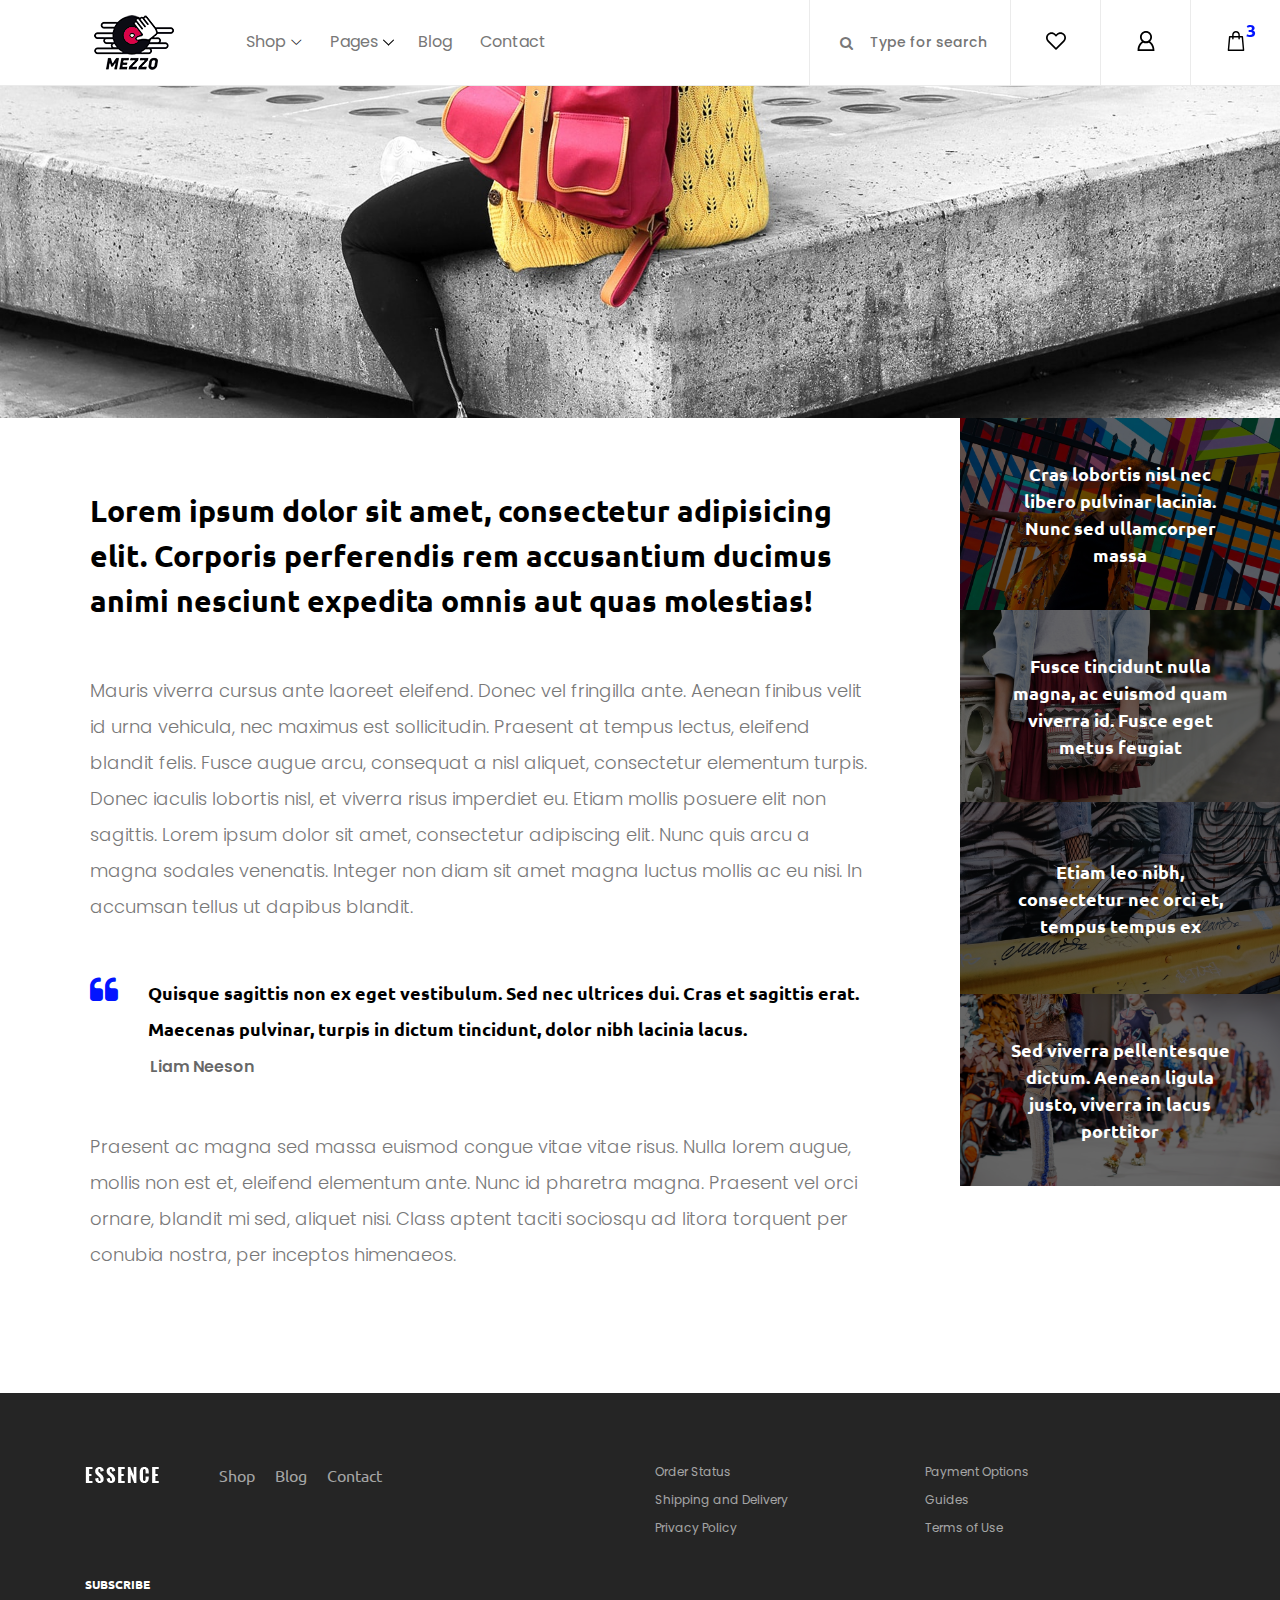
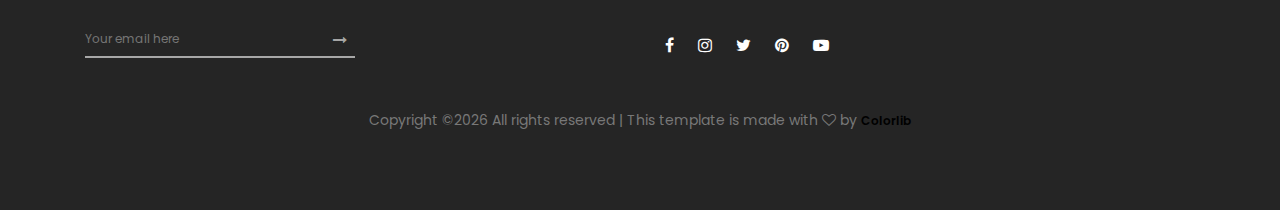
<file: project front end/essence/single-blog.html>
<!DOCTYPE html>
<html lang="en">

<head>
    <meta charset="UTF-8">
    <meta name="description" content="">
    <meta http-equiv="X-UA-Compatible" content="IE=edge">
    <meta name="viewport" content="width=device-width, initial-scale=1, shrink-to-fit=no">
    <!-- The above 4 meta tags *must* come first in the head; any other head content must come *after* these tags -->

    <!-- Title  -->
    <title>Essence - Fashion Ecommerce Template</title>

    <!-- Favicon  -->
    <link rel="icon" href="img/core-img/favicon.ico">

    <!-- Core Style CSS -->
    <link rel="stylesheet" href="css/core-style.css">
    <link rel="stylesheet" href="style.css">

</head>

<body>
    <!-- ##### Header Area Start ##### -->
    <header class="header_area">
        <div class="classy-nav-container breakpoint-off d-flex align-items-center justify-content-between">
            <!-- Classy Menu -->
            <nav class="classy-navbar" id="essenceNav">
                <!-- Logo -->
                <a class="nav-brand" href="index.html"><img src="img/core-img/logo.png" alt=""></a>
                <!-- Navbar Toggler -->
                <div class="classy-navbar-toggler">
                    <span class="navbarToggler"><span></span><span></span><span></span></span>
                </div>
                <!-- Menu -->
                <div class="classy-menu">
                    <!-- close btn -->
                    <div class="classycloseIcon">
                        <div class="cross-wrap"><span class="top"></span><span class="bottom"></span></div>
                    </div>
                    <!-- Nav Start -->
                    <div class="classynav">
                        <ul>
                            <li><a href="#">Shop</a>
                                <div class="megamenu">
                                    <ul class="single-mega cn-col-4">
                                        <li class="title">Women's Collection</li>
                                        <li><a href="shop.html">Dresses</a></li>
                                        <li><a href="shop.html">Blouses &amp; Shirts</a></li>
                                        <li><a href="shop.html">T-shirts</a></li>
                                        <li><a href="shop.html">Rompers</a></li>
                                        <li><a href="shop.html">Bras &amp; Panties</a></li>
                                    </ul>
                                    <ul class="single-mega cn-col-4">
                                        <li class="title">Men's Collection</li>
                                        <li><a href="shop.html">T-Shirts</a></li>
                                        <li><a href="shop.html">Polo</a></li>
                                        <li><a href="shop.html">Shirts</a></li>
                                        <li><a href="shop.html">Jackets</a></li>
                                        <li><a href="shop.html">Trench</a></li>
                                    </ul>
                                    <ul class="single-mega cn-col-4">
                                        <li class="title">Kid's Collection</li>
                                        <li><a href="shop.html">Dresses</a></li>
                                        <li><a href="shop.html">Shirts</a></li>
                                        <li><a href="shop.html">T-shirts</a></li>
                                        <li><a href="shop.html">Jackets</a></li>
                                        <li><a href="shop.html">Trench</a></li>
                                    </ul>
                                    <div class="single-mega cn-col-4">
                                        <img src="img/bg-img/bg-6.jpg" alt="">
                                    </div>
                                </div>
                            </li>
                            <li><a href="#">Pages</a>
                                <ul class="dropdown">
                                    <li><a href="index.html">Home</a></li>
                                    <li><a href="shop.html">Shop</a></li>
                                    <li><a href="single-product-details.html">Product Details</a></li>
                                    <li><a href="checkout.html">Checkout</a></li>
                                    <li><a href="blog.html">Blog</a></li>
                                    <li><a href="single-blog.html">Single Blog</a></li>
                                    <li><a href="regular-page.html">Regular Page</a></li>
                                    <li><a href="contact.html">Contact</a></li>
                                </ul>
                            </li>
                            <li><a href="blog.html">Blog</a></li>
                            <li><a href="contact.html">Contact</a></li>
                        </ul>
                    </div>
                    <!-- Nav End -->
                </div>
            </nav>

            <!-- Header Meta Data -->
            <div class="header-meta d-flex clearfix justify-content-end">
                <!-- Search Area -->
                <div class="search-area">
                    <form action="#" method="post">
                        <input type="search" name="search" id="headerSearch" placeholder="Type for search">
                        <button type="submit"><i class="fa fa-search" aria-hidden="true"></i></button>
                    </form>
                </div>
                <!-- Favourite Area -->
                <div class="favourite-area">
                    <a href="#"><img src="img/core-img/heart.svg" alt=""></a>
                </div>
                <!-- User Login Info -->
                <div class="user-login-info">
                    <a href="#"><img src="img/core-img/user.svg" alt=""></a>
                </div>
                <!-- Cart Area -->
                <div class="cart-area">
                    <a href="#" id="essenceCartBtn"><img src="img/core-img/bag.svg" alt=""> <span>3</span></a>
                </div>
            </div>

        </div>
    </header>
    <!-- ##### Header Area End ##### -->

    <!-- ##### Right Side Cart Area ##### -->
    <div class="cart-bg-overlay"></div>

    <div class="right-side-cart-area">

        <!-- Cart Button -->
        <div class="cart-button">
            <a href="#" id="rightSideCart"><img src="img/core-img/bag.svg" alt=""> <span>3</span></a>
        </div>

        <div class="cart-content d-flex">

            <!-- Cart List Area -->
            <div class="cart-list">
                <!-- Single Cart Item -->
                <div class="single-cart-item">
                    <a href="#" class="product-image">
                        <img src="img/product-img/product-1.jpg" class="cart-thumb" alt="">
                        <!-- Cart Item Desc -->
                        <div class="cart-item-desc">
                          <span class="product-remove"><i class="fa fa-close" aria-hidden="true"></i></span>
                            <span class="badge">Mango</span>
                            <h6>Button Through Strap Mini Dress</h6>
                            <p class="size">Size: S</p>
                            <p class="color">Color: Red</p>
                            <p class="price">$45.00</p>
                        </div>
                    </a>
                </div>

                <!-- Single Cart Item -->
                <div class="single-cart-item">
                    <a href="#" class="product-image">
                        <img src="img/product-img/product-2.jpg" class="cart-thumb" alt="">
                        <!-- Cart Item Desc -->
                        <div class="cart-item-desc">
                          <span class="product-remove"><i class="fa fa-close" aria-hidden="true"></i></span>
                            <span class="badge">Mango</span>
                            <h6>Button Through Strap Mini Dress</h6>
                            <p class="size">Size: S</p>
                            <p class="color">Color: Red</p>
                            <p class="price">$45.00</p>
                        </div>
                    </a>
                </div>

                <!-- Single Cart Item -->
                <div class="single-cart-item">
                    <a href="#" class="product-image">
                        <img src="img/product-img/product-3.jpg" class="cart-thumb" alt="">
                        <!-- Cart Item Desc -->
                        <div class="cart-item-desc">
                          <span class="product-remove"><i class="fa fa-close" aria-hidden="true"></i></span>
                            <span class="badge">Mango</span>
                            <h6>Button Through Strap Mini Dress</h6>
                            <p class="size">Size: S</p>
                            <p class="color">Color: Red</p>
                            <p class="price">$45.00</p>
                        </div>
                    </a>
                </div>
            </div>

            <!-- Cart Summary -->
            <div class="cart-amount-summary">

                <h2>Summary</h2>
                <ul class="summary-table">
                    <li><span>subtotal:</span> <span>$274.00</span></li>
                    <li><span>delivery:</span> <span>Free</span></li>
                    <li><span>discount:</span> <span>-15%</span></li>
                    <li><span>total:</span> <span>$232.00</span></li>
                </ul>
                <div class="checkout-btn mt-100">
                    <a href="checkout.html" class="btn essence-btn">check out</a>
                </div>
            </div>
        </div>
    </div>
    <!-- ##### Right Side Cart End ##### -->

    <!-- ##### Blog Wrapper Area Start ##### -->
    <div class="single-blog-wrapper">

        <!-- Single Blog Post Thumb -->
        <div class="single-blog-post-thumb">
            <img src="img/bg-img/bg-7.jpg" alt="">
        </div>

        <!-- Single Blog Content Wrap -->
        <div class="single-blog-content-wrapper d-flex">

            <!-- Blog Content -->
            <div class="single-blog--text">
                <h2>Lorem ipsum dolor sit amet, consectetur adipisicing elit. Corporis perferendis rem accusantium ducimus animi nesciunt expedita omnis aut quas molestias!</h2>
                <p>Mauris viverra cursus ante laoreet eleifend. Donec vel fringilla ante. Aenean finibus velit id urna vehicula, nec maximus est sollicitudin. Praesent at tempus lectus, eleifend blandit felis. Fusce augue arcu, consequat a nisl aliquet, consectetur elementum turpis. Donec iaculis lobortis nisl, et viverra risus imperdiet eu. Etiam mollis posuere elit non sagittis. Lorem ipsum dolor sit amet, consectetur adipiscing elit. Nunc quis arcu a magna sodales venenatis. Integer non diam sit amet magna luctus mollis ac eu nisi. In accumsan tellus ut dapibus blandit.</p>

                <blockquote>
                    <h6><i class="fa fa-quote-left" aria-hidden="true"></i> Quisque sagittis non ex eget vestibulum. Sed nec ultrices dui. Cras et sagittis erat. Maecenas pulvinar, turpis in dictum tincidunt, dolor nibh lacinia lacus.</h6>
                    <span>Liam Neeson</span>
                </blockquote>

                <p>Praesent ac magna sed massa euismod congue vitae vitae risus. Nulla lorem augue, mollis non est et, eleifend elementum ante. Nunc id pharetra magna. Praesent vel orci ornare, blandit mi sed, aliquet nisi. Class aptent taciti sociosqu ad litora torquent per conubia nostra, per inceptos himenaeos.</p>
            </div>

            <!-- Related Blog Post -->
            <div class="related-blog-post">
                <!-- Single Related Blog Post -->
                <div class="single-related-blog-post">
                    <img src="img/bg-img/rp1.jpg" alt="">
                    <a href="#">
                        <h5>Cras lobortis nisl nec libero pulvinar lacinia. Nunc sed ullamcorper massa</h5>
                    </a>
                </div>
                <!-- Single Related Blog Post -->
                <div class="single-related-blog-post">
                    <img src="img/bg-img/rp2.jpg" alt="">
                    <a href="#">
                        <h5>Fusce tincidunt nulla magna, ac euismod quam viverra id. Fusce eget metus feugiat</h5>
                    </a>
                </div>
                <!-- Single Related Blog Post -->
                <div class="single-related-blog-post">
                    <img src="img/bg-img/rp3.jpg" alt="">
                    <a href="#">
                        <h5>Etiam leo nibh, consectetur nec orci et, tempus tempus ex</h5>
                    </a>
                </div>
                <!-- Single Related Blog Post -->
                <div class="single-related-blog-post">
                    <img src="img/bg-img/rp4.jpg" alt="">
                    <a href="#">
                        <h5>Sed viverra pellentesque dictum. Aenean ligula justo, viverra in lacus porttitor</h5>
                    </a>
                </div>
            </div>

        </div>
    </div>
    <!-- ##### Blog Wrapper Area End ##### -->

    <!-- ##### Footer Area Start ##### -->
    <footer class="footer_area clearfix">
        <div class="container">
            <div class="row">
                <!-- Single Widget Area -->
                <div class="col-12 col-md-6">
                    <div class="single_widget_area d-flex mb-30">
                        <!-- Logo -->
                        <div class="footer-logo mr-50">
                            <a href="#"><img src="img/core-img/logo2.png" alt=""></a>
                        </div>
                        <!-- Footer Menu -->
                        <div class="footer_menu">
                            <ul>
                                <li><a href="shop.html">Shop</a></li>
                                <li><a href="blog.html">Blog</a></li>
                                <li><a href="contact.html">Contact</a></li>
                            </ul>
                        </div>
                    </div>
                </div>
                <!-- Single Widget Area -->
                <div class="col-12 col-md-6">
                    <div class="single_widget_area mb-30">
                        <ul class="footer_widget_menu">
                            <li><a href="#">Order Status</a></li>
                            <li><a href="#">Payment Options</a></li>
                            <li><a href="#">Shipping and Delivery</a></li>
                            <li><a href="#">Guides</a></li>
                            <li><a href="#">Privacy Policy</a></li>
                            <li><a href="#">Terms of Use</a></li>
                        </ul>
                    </div>
                </div>
            </div>

            <div class="row align-items-end">
                <!-- Single Widget Area -->
                <div class="col-12 col-md-6">
                    <div class="single_widget_area">
                        <div class="footer_heading mb-30">
                            <h6>Subscribe</h6>
                        </div>
                        <div class="subscribtion_form">
                            <form action="#" method="post">
                                <input type="email" name="mail" class="mail" placeholder="Your email here">
                                <button type="submit" class="submit"><i class="fa fa-long-arrow-right" aria-hidden="true"></i></button>
                            </form>
                        </div>
                    </div>
                </div>
                <!-- Single Widget Area -->
                <div class="col-12 col-md-6">
                    <div class="single_widget_area">
                        <div class="footer_social_area">
                            <a href="#" data-toggle="tooltip" data-placement="top" title="Facebook"><i class="fa fa-facebook" aria-hidden="true"></i></a>
                            <a href="#" data-toggle="tooltip" data-placement="top" title="Instagram"><i class="fa fa-instagram" aria-hidden="true"></i></a>
                            <a href="#" data-toggle="tooltip" data-placement="top" title="Twitter"><i class="fa fa-twitter" aria-hidden="true"></i></a>
                            <a href="#" data-toggle="tooltip" data-placement="top" title="Pinterest"><i class="fa fa-pinterest" aria-hidden="true"></i></a>
                            <a href="#" data-toggle="tooltip" data-placement="top" title="Youtube"><i class="fa fa-youtube-play" aria-hidden="true"></i></a>
                        </div>
                    </div>
                </div>
            </div>

<div class="row mt-5">
                <div class="col-md-12 text-center">
                    <p>
                        <!-- Link back to Colorlib can't be removed. Template is licensed under CC BY 3.0. -->
    Copyright &copy;<script>document.write(new Date().getFullYear());</script> All rights reserved | This template is made with <i class="fa fa-heart-o" aria-hidden="true"></i> by <a href="https://colorlib.com" target="_blank">Colorlib</a>
    <!-- Link back to Colorlib can't be removed. Template is licensed under CC BY 3.0. -->
                    </p>
                </div>
            </div>

        </div>
    </footer>
    <!-- ##### Footer Area End ##### -->

    <!-- jQuery (Necessary for All JavaScript Plugins) -->
    <script src="js/jquery/jquery-2.2.4.min.js"></script>
    <!-- Popper js -->
    <script src="js/popper.min.js"></script>
    <!-- Bootstrap js -->
    <script src="js/bootstrap.min.js"></script>
    <!-- Plugins js -->
    <script src="js/plugins.js"></script>
    <!-- Classy Nav js -->
    <script src="js/classy-nav.min.js"></script>
    <!-- Active js -->
    <script src="js/active.js"></script>

</body>

</html>
</file>
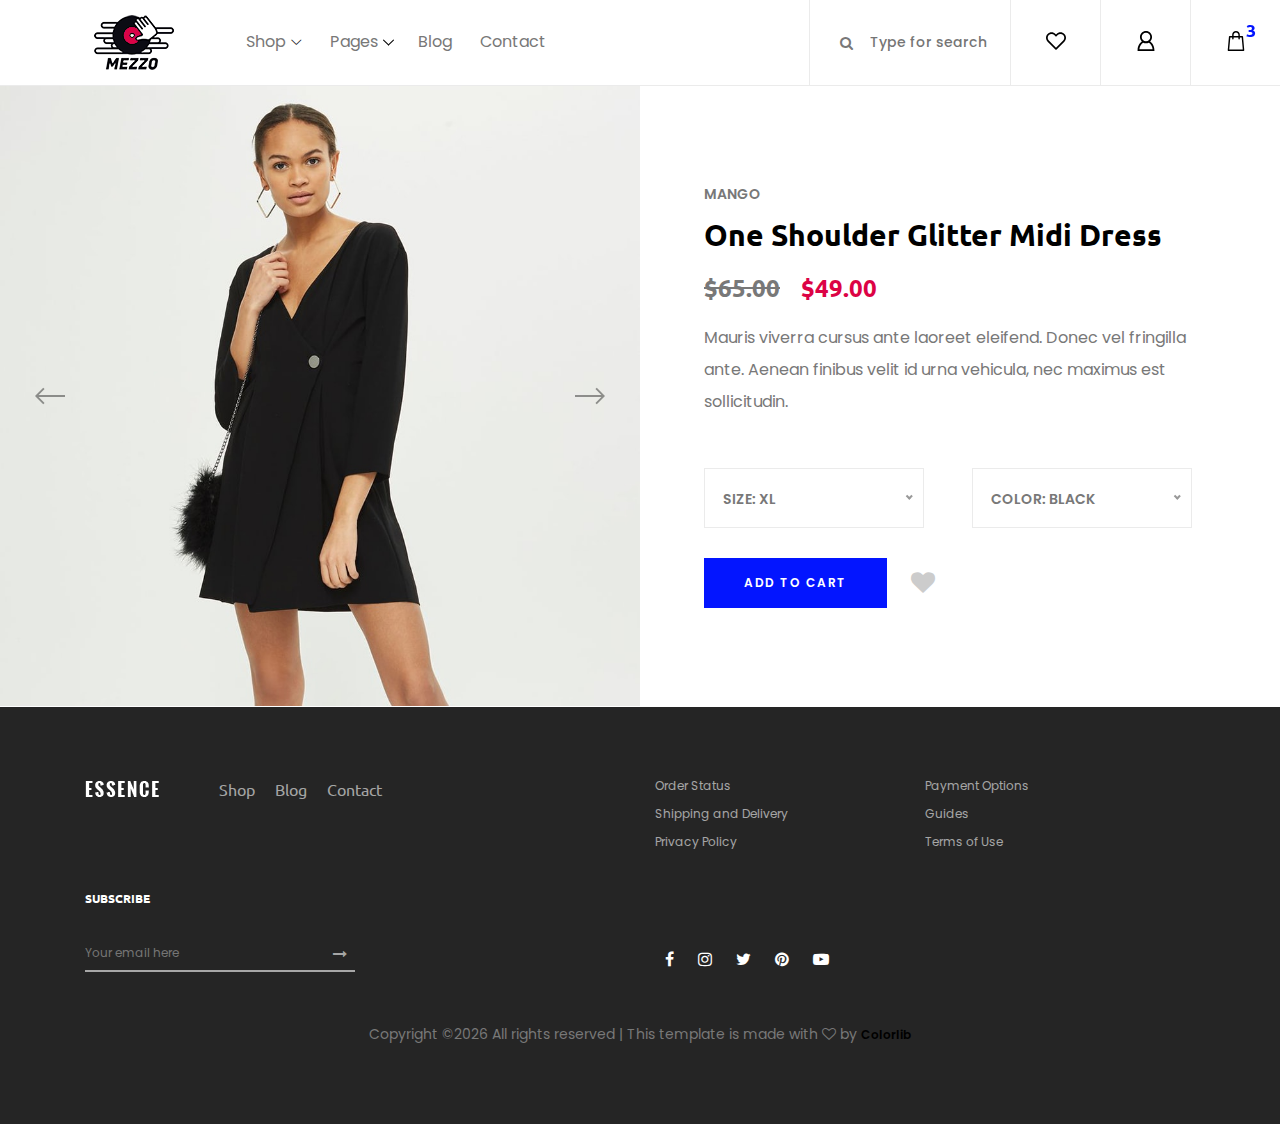
<file: project front end/essence/single-product-details.html>
<!DOCTYPE html>
<html lang="en">

<head>
    <meta charset="UTF-8">
    <meta name="description" content="">
    <meta http-equiv="X-UA-Compatible" content="IE=edge">
    <meta name="viewport" content="width=device-width, initial-scale=1, shrink-to-fit=no">
    <!-- The above 4 meta tags *must* come first in the head; any other head content must come *after* these tags -->

    <!-- Title  -->
    <title>Essence - Fashion Ecommerce Template</title>

    <!-- Favicon  -->
    <link rel="icon" href="img/core-img/favicon.ico">

    <!-- Core Style CSS -->
    <link rel="stylesheet" href="css/core-style.css">
    <link rel="stylesheet" href="style.css">

</head>

<body>
    <!-- ##### Header Area Start ##### -->
    <header class="header_area">
        <div class="classy-nav-container breakpoint-off d-flex align-items-center justify-content-between">
            <!-- Classy Menu -->
            <nav class="classy-navbar" id="essenceNav">
                <!-- Logo -->
                <a class="nav-brand" href="index.html"><img src="img/core-img/logo.png" alt=""></a>
                <!-- Navbar Toggler -->
                <div class="classy-navbar-toggler">
                    <span class="navbarToggler"><span></span><span></span><span></span></span>
                </div>
                <!-- Menu -->
                <div class="classy-menu">
                    <!-- close btn -->
                    <div class="classycloseIcon">
                        <div class="cross-wrap"><span class="top"></span><span class="bottom"></span></div>
                    </div>
                    <!-- Nav Start -->
                    <div class="classynav">
                        <ul>
                            <li><a href="#">Shop</a>
                                <div class="megamenu">
                                    <ul class="single-mega cn-col-4">
                                        <li class="title">Women's Collection</li>
                                        <li><a href="shop.html">Dresses</a></li>
                                        <li><a href="shop.html">Blouses &amp; Shirts</a></li>
                                        <li><a href="shop.html">T-shirts</a></li>
                                        <li><a href="shop.html">Rompers</a></li>
                                        <li><a href="shop.html">Bras &amp; Panties</a></li>
                                    </ul>
                                    <ul class="single-mega cn-col-4">
                                        <li class="title">Men's Collection</li>
                                        <li><a href="shop.html">T-Shirts</a></li>
                                        <li><a href="shop.html">Polo</a></li>
                                        <li><a href="shop.html">Shirts</a></li>
                                        <li><a href="shop.html">Jackets</a></li>
                                        <li><a href="shop.html">Trench</a></li>
                                    </ul>
                                    <ul class="single-mega cn-col-4">
                                        <li class="title">Kid's Collection</li>
                                        <li><a href="shop.html">Dresses</a></li>
                                        <li><a href="shop.html">Shirts</a></li>
                                        <li><a href="shop.html">T-shirts</a></li>
                                        <li><a href="shop.html">Jackets</a></li>
                                        <li><a href="shop.html">Trench</a></li>
                                    </ul>
                                    <div class="single-mega cn-col-4">
                                        <img src="img/bg-img/bg-6.jpg" alt="">
                                    </div>
                                </div>
                            </li>
                            <li><a href="#">Pages</a>
                                <ul class="dropdown">
                                    <li><a href="index.html">Home</a></li>
                                    <li><a href="shop.html">Shop</a></li>
                                    <li><a href="single-product-details.html">Product Details</a></li>
                                    <li><a href="checkout.html">Checkout</a></li>
                                    <li><a href="blog.html">Blog</a></li>
                                    <li><a href="single-blog.html">Single Blog</a></li>
                                    <li><a href="regular-page.html">Regular Page</a></li>
                                    <li><a href="contact.html">Contact</a></li>
                                </ul>
                            </li>
                            <li><a href="blog.html">Blog</a></li>
                            <li><a href="contact.html">Contact</a></li>
                        </ul>
                    </div>
                    <!-- Nav End -->
                </div>
            </nav>

            <!-- Header Meta Data -->
            <div class="header-meta d-flex clearfix justify-content-end">
                <!-- Search Area -->
                <div class="search-area">
                    <form action="#" method="post">
                        <input type="search" name="search" id="headerSearch" placeholder="Type for search">
                        <button type="submit"><i class="fa fa-search" aria-hidden="true"></i></button>
                    </form>
                </div>
                <!-- Favourite Area -->
                <div class="favourite-area">
                    <a href="#"><img src="img/core-img/heart.svg" alt=""></a>
                </div>
                <!-- User Login Info -->
                <div class="user-login-info">
                    <a href="#"><img src="img/core-img/user.svg" alt=""></a>
                </div>
                <!-- Cart Area -->
                <div class="cart-area">
                    <a href="#" id="essenceCartBtn"><img src="img/core-img/bag.svg" alt=""> <span>3</span></a>
                </div>
            </div>

        </div>
    </header>
    <!-- ##### Header Area End ##### -->

    <!-- ##### Right Side Cart Area ##### -->
    <div class="cart-bg-overlay"></div>

    <div class="right-side-cart-area">

        <!-- Cart Button -->
        <div class="cart-button">
            <a href="#" id="rightSideCart"><img src="img/core-img/bag.svg" alt=""> <span>3</span></a>
        </div>

        <div class="cart-content d-flex">

            <!-- Cart List Area -->
            <div class="cart-list">
                <!-- Single Cart Item -->
                <div class="single-cart-item">
                    <a href="#" class="product-image">
                        <img src="img/product-img/product-1.jpg" class="cart-thumb" alt="">
                        <!-- Cart Item Desc -->
                        <div class="cart-item-desc">
                          <span class="product-remove"><i class="fa fa-close" aria-hidden="true"></i></span>
                            <span class="badge">Mango</span>
                            <h6>Button Through Strap Mini Dress</h6>
                            <p class="size">Size: S</p>
                            <p class="color">Color: Red</p>
                            <p class="price">$45.00</p>
                        </div>
                    </a>
                </div>

                <!-- Single Cart Item -->
                <div class="single-cart-item">
                    <a href="#" class="product-image">
                        <img src="img/product-img/product-2.jpg" class="cart-thumb" alt="">
                        <!-- Cart Item Desc -->
                        <div class="cart-item-desc">
                          <span class="product-remove"><i class="fa fa-close" aria-hidden="true"></i></span>
                            <span class="badge">Mango</span>
                            <h6>Button Through Strap Mini Dress</h6>
                            <p class="size">Size: S</p>
                            <p class="color">Color: Red</p>
                            <p class="price">$45.00</p>
                        </div>
                    </a>
                </div>

                <!-- Single Cart Item -->
                <div class="single-cart-item">
                    <a href="#" class="product-image">
                        <img src="img/product-img/product-3.jpg" class="cart-thumb" alt="">
                        <!-- Cart Item Desc -->
                        <div class="cart-item-desc">
                          <span class="product-remove"><i class="fa fa-close" aria-hidden="true"></i></span>
                            <span class="badge">Mango</span>
                            <h6>Button Through Strap Mini Dress</h6>
                            <p class="size">Size: S</p>
                            <p class="color">Color: Red</p>
                            <p class="price">$45.00</p>
                        </div>
                    </a>
                </div>
            </div>

            <!-- Cart Summary -->
            <div class="cart-amount-summary">

                <h2>Summary</h2>
                <ul class="summary-table">
                    <li><span>subtotal:</span> <span>$274.00</span></li>
                    <li><span>delivery:</span> <span>Free</span></li>
                    <li><span>discount:</span> <span>-15%</span></li>
                    <li><span>total:</span> <span>$232.00</span></li>
                </ul>
                <div class="checkout-btn mt-100">
                    <a href="checkout.html" class="btn essence-btn">check out</a>
                </div>
            </div>
        </div>
    </div>
    <!-- ##### Right Side Cart End ##### -->

    <!-- ##### Single Product Details Area Start ##### -->
    <section class="single_product_details_area d-flex align-items-center">

        <!-- Single Product Thumb -->
        <div class="single_product_thumb clearfix">
            <div class="product_thumbnail_slides owl-carousel">
                <img src="img/product-img/product-big-1.jpg" alt="">
                <img src="img/product-img/product-big-2.jpg" alt="">
                <img src="img/product-img/product-big-3.jpg" alt="">
            </div>
        </div>

        <!-- Single Product Description -->
        <div class="single_product_desc clearfix">
            <span>mango</span>
            <a href="cart.html">
                <h2>One Shoulder Glitter Midi Dress</h2>
            </a>
            <p class="product-price"><span class="old-price">$65.00</span> $49.00</p>
            <p class="product-desc">Mauris viverra cursus ante laoreet eleifend. Donec vel fringilla ante. Aenean finibus velit id urna vehicula, nec maximus est sollicitudin.</p>

            <!-- Form -->
            <form class="cart-form clearfix" method="post">
                <!-- Select Box -->
                <div class="select-box d-flex mt-50 mb-30">
                    <select name="select" id="productSize" class="mr-5">
                        <option value="value">Size: XL</option>
                        <option value="value">Size: X</option>
                        <option value="value">Size: M</option>
                        <option value="value">Size: S</option>
                    </select>
                    <select name="select" id="productColor">
                        <option value="value">Color: Black</option>
                        <option value="value">Color: White</option>
                        <option value="value">Color: Red</option>
                        <option value="value">Color: Purple</option>
                    </select>
                </div>
                <!-- Cart & Favourite Box -->
                <div class="cart-fav-box d-flex align-items-center">
                    <!-- Cart -->
                    <button type="submit" name="addtocart" value="5" class="btn essence-btn">Add to cart</button>
                    <!-- Favourite -->
                    <div class="product-favourite ml-4">
                        <a href="#" class="favme fa fa-heart"></a>
                    </div>
                </div>
            </form>
        </div>
    </section>
    <!-- ##### Single Product Details Area End ##### -->

    <!-- ##### Footer Area Start ##### -->
    <footer class="footer_area clearfix">
        <div class="container">
            <div class="row">
                <!-- Single Widget Area -->
                <div class="col-12 col-md-6">
                    <div class="single_widget_area d-flex mb-30">
                        <!-- Logo -->
                        <div class="footer-logo mr-50">
                            <a href="#"><img src="img/core-img/logo2.png" alt=""></a>
                        </div>
                        <!-- Footer Menu -->
                        <div class="footer_menu">
                            <ul>
                                <li><a href="shop.html">Shop</a></li>
                                <li><a href="blog.html">Blog</a></li>
                                <li><a href="contact.html">Contact</a></li>
                            </ul>
                        </div>
                    </div>
                </div>
                <!-- Single Widget Area -->
                <div class="col-12 col-md-6">
                    <div class="single_widget_area mb-30">
                        <ul class="footer_widget_menu">
                            <li><a href="#">Order Status</a></li>
                            <li><a href="#">Payment Options</a></li>
                            <li><a href="#">Shipping and Delivery</a></li>
                            <li><a href="#">Guides</a></li>
                            <li><a href="#">Privacy Policy</a></li>
                            <li><a href="#">Terms of Use</a></li>
                        </ul>
                    </div>
                </div>
            </div>

            <div class="row align-items-end">
                <!-- Single Widget Area -->
                <div class="col-12 col-md-6">
                    <div class="single_widget_area">
                        <div class="footer_heading mb-30">
                            <h6>Subscribe</h6>
                        </div>
                        <div class="subscribtion_form">
                            <form action="#" method="post">
                                <input type="email" name="mail" class="mail" placeholder="Your email here">
                                <button type="submit" class="submit"><i class="fa fa-long-arrow-right" aria-hidden="true"></i></button>
                            </form>
                        </div>
                    </div>
                </div>
                <!-- Single Widget Area -->
                <div class="col-12 col-md-6">
                    <div class="single_widget_area">
                        <div class="footer_social_area">
                            <a href="#" data-toggle="tooltip" data-placement="top" title="Facebook"><i class="fa fa-facebook" aria-hidden="true"></i></a>
                            <a href="#" data-toggle="tooltip" data-placement="top" title="Instagram"><i class="fa fa-instagram" aria-hidden="true"></i></a>
                            <a href="#" data-toggle="tooltip" data-placement="top" title="Twitter"><i class="fa fa-twitter" aria-hidden="true"></i></a>
                            <a href="#" data-toggle="tooltip" data-placement="top" title="Pinterest"><i class="fa fa-pinterest" aria-hidden="true"></i></a>
                            <a href="#" data-toggle="tooltip" data-placement="top" title="Youtube"><i class="fa fa-youtube-play" aria-hidden="true"></i></a>
                        </div>
                    </div>
                </div>
            </div>

<div class="row mt-5">
                <div class="col-md-12 text-center">
                    <p>
                        <!-- Link back to Colorlib can't be removed. Template is licensed under CC BY 3.0. -->
    Copyright &copy;<script>document.write(new Date().getFullYear());</script> All rights reserved | This template is made with <i class="fa fa-heart-o" aria-hidden="true"></i> by <a href="https://colorlib.com" target="_blank">Colorlib</a>
    <!-- Link back to Colorlib can't be removed. Template is licensed under CC BY 3.0. -->
                    </p>
                </div>
            </div>

        </div>
    </footer>
    <!-- ##### Footer Area End ##### -->

    <!-- jQuery (Necessary for All JavaScript Plugins) -->
    <script src="js/jquery/jquery-2.2.4.min.js"></script>
    <!-- Popper js -->
    <script src="js/popper.min.js"></script>
    <!-- Bootstrap js -->
    <script src="js/bootstrap.min.js"></script>
    <!-- Plugins js -->
    <script src="js/plugins.js"></script>
    <!-- Classy Nav js -->
    <script src="js/classy-nav.min.js"></script>
    <!-- Active js -->
    <script src="js/active.js"></script>

</body>

</html>
</file>
<file: project front end/essence/css/core-style.css>
/* [Master Stylesheet v-1.0.0] */
/* :: 1.0 Import Web Fonts */
@import url("https://fonts.googleapis.com/css?family=Poppins:300,400,500,600,700|Ubuntu:300,400,500,700");
/* :: 2.0 Import All CSS */
@import url(../css/bootstrap.min.css);
@import url(../css/classy-nav.min.css);
@import url(../css/owl.carousel.css);
@import url(../css/animate.css);
@import url(../css/magnific-popup.css);
@import url(../css/jquery-ui.min.css);
@import url(../css/nice-select.css);
@import url(../css/font-awesome.min.css);
/* :: 3.0 Common/Base CSS */
* {
  margin: 0;
  padding: 0; }

body {
  font-family: "Poppins", sans-serif;
  font-size: 14px;
  background-color: #ffffff;
  margin-top: 85px; }
  @media only screen and (max-width: 767px) {
    body {
      margin-top: 80px; } }

h1,
h2,
h3,
h4,
h5,
h6 {
  color: #000000;
  line-height: 1.3;
  font-weight: 700;
  font-family: "Ubuntu", sans-serif; }

p {
  color: #787878;
  font-size: 14px;
  line-height: 2;
  font-weight: 400; }

a {
  -webkit-transition: all 500ms ease 0s;
  transition: all 500ms ease 0s;
  text-decoration: none;
  outline: 0 solid transparent;
  color: #000000;
  font-weight: 600;
  font-size: 12px; }
  a:hover, a:focus {
    -webkit-transition: all 500ms ease 0s;
    transition: all 500ms ease 0s;
    text-decoration: none;
    outline: 0 solid transparent;
    color: #000000;
    font-weight: 600;
    font-size: 12px; }

ul,
ol {
  margin: 0; }
  ul li,
  ol li {
    list-style: none; }

img {
  height: auto;
  max-width: 100%; }

/* Spacing */
.mt-15 {
  margin-top: 15px !important; }

.mt-30 {
  margin-top: 30px !important; }

.mt-50 {
  margin-top: 50px !important; }

.mt-70 {
  margin-top: 70px !important; }

.mt-100 {
  margin-top: 100px !important; }

.mb-15 {
  margin-bottom: 15px !important; }

.mb-30 {
  margin-bottom: 30px !important; }

.mb-50 {
  margin-bottom: 50px !important; }

.mb-70 {
  margin-bottom: 70px !important; }

.mb-100 {
  margin-bottom: 100px !important; }

.ml-15 {
  margin-left: 15px !important; }

.ml-30 {
  margin-left: 30px !important; }

.ml-50 {
  margin-left: 50px !important; }

.mr-15 {
  margin-right: 15px !important; }

.mr-30 {
  margin-right: 30px !important; }

.mr-50 {
  margin-right: 50px !important; }

/* Height */
.height-400 {
  height: 400px !important; }

.height-500 {
  height: 500px !important; }

.height-600 {
  height: 600px !important; }

.height-700 {
  height: 700px !important; }

.height-800 {
  height: 800px !important; }

/* Section Padding */
.section-padding-80 {
  padding-top: 80px;
  padding-bottom: 80px; }

.section-padding-80-0 {
  padding-top: 80px;
  padding-bottom: 0; }

.section-padding-0-80 {
  padding-top: 0;
  padding-bottom: 80px; }

/* Section Heading */
.section-heading {
  margin-bottom: 50px;
  position: relative;
  z-index: 1; }
  .section-heading h2 {
    font-size: 30px;
    margin-bottom: 0;
    text-transform: capitalize;
    font-weight: 600; }
  .section-heading.text-left {
    text-align: left !important; }

/* Miscellaneous */
.bg-img {
  background-position: center center;
  background-size: cover;
  background-repeat: no-repeat; }

.bg-white {
  background-color: #ffffff !important; }

.bg-dark {
  background-color: #000000 !important; }

.bg-transparent {
  background-color: transparent !important; }

.font-bold {
  font-weight: 700; }

.font-light {
  font-weight: 300; }

.bg-overlay,
.bg-overlay-white {
  position: relative;
  z-index: 2;
  background-position: center center;
  background-size: cover; }
  .bg-overlay:hover,
  .bg-overlay-white:hover {
    position: absolute;
    z-index: -1;
    top: 0;
    left: 0;
    width: 100%;
    height: 100%;
    content: ""; }

.bg-overlay:hover {
  background-color: rgba(0, 0, 0, 0.5); }

.bg-overlay-white:hover {
  background-color: rgba(255, 255, 255, 0.9); }

/* ScrollUp */
#scrollUp {
  background-color: #ff084e;
  border-radius: 0;
  bottom: 60px;
  box-shadow: 0 2px 6px 0 rgba(0, 0, 0, 0.3);
  color: #ffffff;
  font-size: 24px;
  height: 40px;
  line-height: 40px;
  right: 60px;
  text-align: center;
  width: 40px; }
  @media only screen and (max-width: 767px) {
    #scrollUp {
      bottom: 30px;
      right: 30px; } }

/* Essence Button */
.essence-btn {
  display: inline-block;
  min-width: 170px;
  height: 50px;
  color: #ffffff;
  border: none;
  border-radius: 0;
  padding: 0 40px;
  text-transform: uppercase;
  font-size: 12px;
  line-height: 50px;
  background-color: #0315ff;
  letter-spacing: 1.5px;
  font-weight: 600; }
  .essence-btn:hover, .essence-btn:focus {
    color: #ffffff;
    background-color: #dc0345; }

/* :: 4.0 Header Area CSS */
.header_area {
  position: fixed;
  z-index: 900;
  top: 0;
  left: 0;
  width: 100%;
  border-bottom: 1px solid #ebebeb;
  -webkit-transition-duration: 500ms;
  transition-duration: 500ms; }
  @media only screen and (max-width: 767px) {
    .header_area .classy-nav-container {
      -ms-flex-wrap: wrap;
      flex-wrap: wrap; } }
  @media only screen and (max-width: 767px) {
    .header_area .classy-nav-container .classy-navbar-toggler {
      margin-left: auto;
      margin-right: 15px; } }
  .header_area .classy-navbar,
  .header_area .header-meta {
    -webkit-box-flex: 0;
    -ms-flex: 0 0 50%;
    flex: 0 0 50%;
    min-width: 50%;
    width: 50%; }
    @media only screen and (max-width: 767px) {
      .header_area .classy-navbar,
      .header_area .header-meta {
        -webkit-box-flex: 0;
        -ms-flex: 0 0 100%;
        flex: 0 0 100%;
        min-width: 100%;
        width: 100%; } }
  .header_area .classy-navbar {
    height: 85px;
    padding: 5px 0 5px 5%; }
    @media only screen and (max-width: 767px) {
      .header_area .classy-navbar {
        height: 40px;
        border-bottom: 1px solid #ebebeb; } }
  .header_area .header-meta {
    height: 85px;
    position: relative;
    z-index: 1; }
    @media only screen and (max-width: 767px) {
      .header_area .header-meta {
        height: 40px; } }
  .header_area .classynav ul li a {
    font-size: 16px;
    color: #787878; }
    .header_area .classynav ul li a:hover {
      color: #000000; }
  .header_area .classynav ul li .megamenu li a,
  .header_area .classynav ul li .dropdown li a {
    font-size: 14px;
    color: #787878; }
    .header_area .classynav ul li .megamenu li a:hover,
    .header_area .classynav ul li .dropdown li a:hover {
      color: #000000; }
  .header_area .search-area form {
    position: relative;
    z-index: 1;
    height: 85px;
    border-left: 1px solid #ebebeb; }
    @media only screen and (max-width: 767px) {
      .header_area .search-area form {
        height: 40px;
        border-left: none; } }
    .header_area .search-area form input {
      border: none;
      background-color: #ffffff;
      width: 200px;
      height: 85px;
      padding: 0 15px 0 60px;
      color: #787878;
      font-size: 14px;
      font-weight: 500;
      -webkit-transition-duration: 500ms;
      transition-duration: 500ms; }
      @media only screen and (max-width: 767px) {
        .header_area .search-area form input {
          width: 170px;
          height: 40px;
          padding: 0 10px 0 30px; } }
      .header_area .search-area form input:focus {
        outline: none !important;
        width: 350px; }
        @media only screen and (min-width: 768px) and (max-width: 991px) {
          .header_area .search-area form input:focus {
            width: 300px; } }
        @media only screen and (max-width: 767px) {
          .header_area .search-area form input:focus {
            width: 170px; } }
        @media only screen and (min-width: 480px) and (max-width: 767px) {
          .header_area .search-area form input:focus {
            width: 270px; } }
        @media only screen and (min-width: 576px) and (max-width: 767px) {
          .header_area .search-area form input:focus {
            width: 300px; } }
    .header_area .search-area form button {
      position: absolute;
      z-index: 10;
      top: 50%;
      -webkit-transform: translateY(-50%);
      transform: translateY(-50%);
      left: 30px;
      background-color: transparent;
      border: none;
      color: #787878;
      font-size: 14px; }
      @media only screen and (max-width: 767px) {
        .header_area .search-area form button {
          left: 10px;
          height: 40px; } }
  .header_area .favourite-area a,
  .header_area .user-login-info a,
  .header_area .cart-area a {
    position: relative;
    z-index: 1;
    -webkit-box-flex: 0;
    -ms-flex: 0 0 90px;
    flex: 0 0 90px;
    width: 90px;
    display: block;
    text-align: center;
    border-left: 1px solid #ebebeb;
    height: 100%;
    line-height: 80px; }
    @media only screen and (max-width: 767px) {
      .header_area .favourite-area a,
      .header_area .user-login-info a,
      .header_area .cart-area a {
        -webkit-box-flex: 0;
        -ms-flex: 0 0 50px;
        flex: 0 0 50px;
        width: 50px;
        line-height: 40px; } }
    .header_area .favourite-area a img,
    .header_area .user-login-info a img,
    .header_area .cart-area a img {
      max-width: 20px; }
    .header_area .favourite-area a span,
    .header_area .user-login-info a span,
    .header_area .cart-area a span {
      font-family: "Ubuntu", sans-serif;
      font-size: 18px;
      color: #0315ff;
      font-weight: 700;
      position: absolute;
      top: -10px; }
      @media only screen and (max-width: 767px) {
        .header_area .favourite-area a span,
        .header_area .user-login-info a span,
        .header_area .cart-area a span {
          font-size: 14px; } }
  .header_area.sticky {
    position: fixed;
    z-index: 900;
    top: 0;
    left: 0;
    width: 100%;
    box-shadow: 0 5px 30px rgba(0, 0, 0, 0.15); }

.cart-bg-overlay.cart-bg-overlay-on {
  -webkit-transition-duration: 1000ms;
  transition-duration: 1000ms;
  position: fixed;
  width: 100%;
  height: 100%;
  top: 0;
  left: 0;
  background-color: rgba(0, 0, 0, 0.4);
  z-index: 1050; }

/* Cart Area CSS */
.right-side-cart-area {
  position: fixed;
  width: 670px;
  height: 100%;
  top: 0;
  right: -800px;
  background-color: #ffffff;
  z-index: 1100;
  box-shadow: 0 0 30px 0 rgba(0, 0, 0, 0.1);
  -webkit-transition-duration: 800ms;
  transition-duration: 800ms; }
  @media only screen and (min-width: 768px) and (max-width: 991px) {
    .right-side-cart-area {
      width: 500px;
      right: -600px; } }
  @media only screen and (max-width: 767px) {
    .right-side-cart-area {
      width: 270px;
      right: -400px; } }
  @media only screen and (min-width: 576px) and (max-width: 767px) {
    .right-side-cart-area {
      width: 400px;
      right: -550px; } }
  .right-side-cart-area.cart-on {
    right: 0; }
  .right-side-cart-area .cart-button a {
    position: absolute;
    top: 0;
    right: 100%;
    z-index: 100;
    width: 90px;
    display: block;
    text-align: center;
    border-left: 1px solid #ebebeb;
    height: 85px;
    line-height: 80px;
    background-color: #f5f7f9; }
    @media only screen and (max-width: 767px) {
      .right-side-cart-area .cart-button a {
        width: 50px;
        height: 50px;
        line-height: 50px; } }
    .right-side-cart-area .cart-button a img {
      max-width: 20px; }
    .right-side-cart-area .cart-button a span {
      font-family: "Ubuntu", sans-serif;
      font-size: 18px;
      color: #0315ff;
      font-weight: 700;
      position: absolute;
      top: -10px; }
  .right-side-cart-area .cart-content {
    position: relative;
    z-index: 1;
    width: 100%;
    overflow-x: hidden;
    overflow-y: scroll;
    height: 100%; }
    .right-side-cart-area .cart-content .cart-list {
      position: relative;
      z-index: 10;
      -webkit-box-flex: 0;
      -ms-flex: 0 0 190px;
      flex: 0 0 190px;
      width: 190px; }
      @media only screen and (max-width: 767px) {
        .right-side-cart-area .cart-content .cart-list {
          -webkit-box-flex: 0;
          -ms-flex: 0 0 100px;
          flex: 0 0 100px;
          width: 100px; } }
      @media only screen and (min-width: 576px) and (max-width: 767px) {
        .right-side-cart-area .cart-content .cart-list {
          -webkit-box-flex: 0;
          -ms-flex: 0 0 150px;
          flex: 0 0 150px;
          width: 150px; } }
      .right-side-cart-area .cart-content .cart-list .single-cart-item {
        position: relative;
        z-index: 1;
        -webkit-transition-duration: 500ms;
        transition-duration: 500ms; }
        .right-side-cart-area .cart-content .cart-list .single-cart-item .product-image {
          position: relative;
          z-index: 1;
          display: block; }
          .right-side-cart-area .cart-content .cart-list .single-cart-item .product-image .cart-item-desc {
            position: absolute;
            top: 0;
            left: 0;
            width: 100%;
            height: 100%;
            background-color: rgba(0, 0, 0, 0.6);
            padding: 50px 15px 15px;
            -webkit-transition-duration: 500ms;
            transition-duration: 500ms; }
            @media only screen and (max-width: 767px) {
              .right-side-cart-area .cart-content .cart-list .single-cart-item .product-image .cart-item-desc {
                padding: 5px; } }
            @media only screen and (min-width: 576px) and (max-width: 767px) {
              .right-side-cart-area .cart-content .cart-list .single-cart-item .product-image .cart-item-desc {
                padding: 30px 20px; } }
            .right-side-cart-area .cart-content .cart-list .single-cart-item .product-image .cart-item-desc .product-remove {
              position: absolute;
              top: 15px;
              right: 15px;
              color: #ffffff;
              font-size: 12px;
              padding: 5px; }
              @media only screen and (max-width: 767px) {
                .right-side-cart-area .cart-content .cart-list .single-cart-item .product-image .cart-item-desc .product-remove {
                  top: 5px;
                  right: 5px; } }
            .right-side-cart-area .cart-content .cart-list .single-cart-item .product-image .cart-item-desc .badge {
              display: block;
              font-weight: 600;
              font-size: 10px;
              color: rgba(255, 255, 255, 0.5);
              text-transform: uppercase;
              margin-bottom: 5px;
              text-align: left;
              padding: 0; }
            .right-side-cart-area .cart-content .cart-list .single-cart-item .product-image .cart-item-desc h6 {
              font-size: 12px;
              color: #ffffff;
              text-transform: capitalize;
              margin-bottom: 30px; }
              @media only screen and (max-width: 767px) {
                .right-side-cart-area .cart-content .cart-list .single-cart-item .product-image .cart-item-desc h6 {
                  margin-bottom: 10px; } }
            .right-side-cart-area .cart-content .cart-list .single-cart-item .product-image .cart-item-desc .size,
            .right-side-cart-area .cart-content .cart-list .single-cart-item .product-image .cart-item-desc .color {
              display: block;
              font-weight: 600;
              font-size: 10px;
              color: rgba(255, 255, 255, 0.5);
              text-transform: uppercase;
              margin-bottom: 5px;
              line-height: 1; }
            .right-side-cart-area .cart-content .cart-list .single-cart-item .product-image .cart-item-desc .price {
              font-family: "Ubuntu", sans-serif;
              font-size: 16px;
              font-weight: 700;
              margin-bottom: 0;
              margin-top: 30px;
              color: #ffffff; }
              @media only screen and (max-width: 767px) {
                .right-side-cart-area .cart-content .cart-list .single-cart-item .product-image .cart-item-desc .price {
                  margin-top: 10px;
                  font-size: 12px; } }
        .right-side-cart-area .cart-content .cart-list .single-cart-item:hover .product-image .cart-item-desc {
          background-color: rgba(0, 0, 0, 0.8); }
    .right-side-cart-area .cart-content .cart-amount-summary {
      padding: 100px 10%;
      position: relative;
      z-index: 10;
      -webkit-box-flex: 0;
      -ms-flex: 0 0 calc(100% - 190px);
      flex: 0 0 calc(100% - 190px);
      width: calc(100% - 190px); }
      @media only screen and (max-width: 767px) {
        .right-side-cart-area .cart-content .cart-amount-summary {
          -webkit-box-flex: 0;
          -ms-flex: 0 0 calc(100% - 100px);
          flex: 0 0 calc(100% - 100px);
          width: calc(100% - 100px);
          padding: 50px 15px; } }
      @media only screen and (min-width: 576px) and (max-width: 767px) {
        .right-side-cart-area .cart-content .cart-amount-summary {
          -webkit-box-flex: 0;
          -ms-flex: 0 0 calc(100% - 150px);
          flex: 0 0 calc(100% - 150px);
          width: calc(100% - 150px);
          padding: 50px 30px; } }
      .right-side-cart-area .cart-content .cart-amount-summary h2 {
        font-size: 30px;
        margin-bottom: 100px; }
        @media only screen and (max-width: 767px) {
          .right-side-cart-area .cart-content .cart-amount-summary h2 {
            font-size: 24px;
            margin-bottom: 30px; } }
        @media only screen and (max-width: 767px) {
          .right-side-cart-area .cart-content .cart-amount-summary h2 {
            font-size: 30px;
            margin-bottom: 50px; } }
      .right-side-cart-area .cart-content .cart-amount-summary .summary-table li {
        margin-bottom: 20px;
        color: #000000;
        font-size: 14px;
        letter-spacing: 0.75px;
        text-transform: uppercase;
        font-weight: 600;
        display: -webkit-box;
        display: -ms-flexbox;
        display: flex;
        -webkit-box-pack: justify;
        -ms-flex-pack: justify;
        justify-content: space-between; }
        @media only screen and (max-width: 767px) {
          .right-side-cart-area .cart-content .cart-amount-summary .summary-table li {
            font-size: 12px;
            margin-bottom: 10px; } }
        @media only screen and (min-width: 576px) and (max-width: 767px) {
          .right-side-cart-area .cart-content .cart-amount-summary .summary-table li {
            font-size: 14px;
            margin-bottom: 15px; } }
        .right-side-cart-area .cart-content .cart-amount-summary .summary-table li span:last-child {
          font-weight: 700;
          font-family: "Ubuntu", sans-serif; }
      @media only screen and (max-width: 767px) {
        .right-side-cart-area .cart-content .cart-amount-summary .essence-btn {
          min-width: 140px;
          width: 140px;
          padding: 0 15px; } }

/* :: 5.0 Welcome Area CSS */
.welcome_area {
  position: relative;
  z-index: 1;
  width: 100%;
  height: 600px; }
  @media only screen and (min-width: 768px) and (max-width: 991px) {
    .welcome_area {
      height: 450px; } }
  @media only screen and (max-width: 767px) {
    .welcome_area {
      height: 350px; } }
  .welcome_area .hero-content h6 {
    font-size: 18px;
    color: #787878;
    margin-bottom: 10px; }
  .welcome_area .hero-content h2 {
    font-size: 60px;
    color: #000000;
    margin-bottom: 50px; }
    @media only screen and (min-width: 768px) and (max-width: 991px) {
      .welcome_area .hero-content h2 {
        font-size: 48px; } }
    @media only screen and (max-width: 767px) {
      .welcome_area .hero-content h2 {
        font-size: 30px; } }

/* :: 6.0 Top Catagory Area CSS */
.single_catagory_area {
  position: relative;
  z-index: 1;
  width: 100%;
  height: 240px;
  -webkit-transition-duration: 500ms;
  transition-duration: 500ms; }
  @media only screen and (min-width: 768px) and (max-width: 991px) {
    .single_catagory_area {
      height: 180px; } }
  @media only screen and (max-width: 767px) {
    .single_catagory_area {
      height: 180px; } }
  @media only screen and (min-width: 576px) and (max-width: 767px) {
    .single_catagory_area {
      margin-bottom: 30px; } }
  .single_catagory_area:after {
    -webkit-transition-duration: 500ms;
    transition-duration: 500ms;
    content: "";
    width: 100%;
    height: 100%;
    background-color: rgba(255, 255, 255, 0.6);
    position: absolute;
    top: 0;
    left: 0;
    z-index: -10; }
  .single_catagory_area .catagory-content a {
    display: block;
    font-size: 30px;
    font-weight: 700;
    color: #000000;
    letter-spacing: 1px;
    text-transform: uppercase; }
    @media only screen and (min-width: 768px) and (max-width: 991px) {
      .single_catagory_area .catagory-content a {
        font-size: 20px; } }
    @media only screen and (max-width: 767px) {
      .single_catagory_area .catagory-content a {
        font-size: 18px; } }
  .single_catagory_area:hover .catagory-content a {
    color: #0315ff; }

/* :: 7.0 CTA Area CSS */
.cta-area {
  position: relative;
  z-index: 1; }
  .cta-area .cta-content {
    width: 100%;
    height: 550px; }
    @media only screen and (max-width: 767px) {
      .cta-area .cta-content {
        height: 400px; } }
    .cta-area .cta-content h6 {
      font-size: 24px;
      color: #dc0345;
      margin-bottom: 10px; }
    .cta-area .cta-content h2 {
      font-size: 60px;
      color: #000000;
      margin-bottom: 50px; }
      @media only screen and (min-width: 768px) and (max-width: 991px) {
        .cta-area .cta-content h2 {
          font-size: 48px; } }
      @media only screen and (max-width: 767px) {
        .cta-area .cta-content h2 {
          font-size: 30px; } }
    .cta-area .cta-content .cta--text {
      padding-right: 150px; }
      @media only screen and (min-width: 768px) and (max-width: 991px) {
        .cta-area .cta-content .cta--text {
          padding-right: 50px; } }
      @media only screen and (max-width: 767px) {
        .cta-area .cta-content .cta--text {
          padding-right: 0; } }

/* :: 8.0 Popular Products Area CSS */
.single-product-wrapper {
  position: relative;
  z-index: 1;
  margin-bottom: 50px;
  overflow: hidden;
  background-color: #ffffff; }
  .single-product-wrapper .product-img {
    position: relative;
    z-index: 1;
    overflow: hidden; }
    .single-product-wrapper .product-img img {
      width: 100%;
      -webkit-transition-duration: 500ms;
      transition-duration: 500ms; }
    .single-product-wrapper .product-img .hover-img {
      -webkit-transition-duration: 500ms;
      transition-duration: 500ms;
      position: absolute;
      top: 0;
      left: 0;
      width: 100%;
      z-index: 10;
      opacity: 0;
      visibility: hidden; }
    .single-product-wrapper .product-img .product-badge {
      height: 25px;
      background-color: #000000;
      color: #ffffff;
      font-family: "Ubuntu", sans-serif;
      font-weight: 700;
      font-size: 12px;
      padding: 0 10px;
      display: inline-block;
      line-height: 25px;
      position: absolute;
      top: 20px;
      left: 20px;
      z-index: 10; }
      .single-product-wrapper .product-img .product-badge.offer-badge {
        background-color: #dc0345; }
      .single-product-wrapper .product-img .product-badge.new-badge {
        background-color: #0315ff; }
    .single-product-wrapper .product-img .product-favourite a {
      position: absolute;
      height: 25px;
      width: 45px;
      font-size: 14px;
      color: #ccc;
      top: 20px;
      right: 20px;
      z-index: 10;
      line-height: 25px;
      background-color: #ffffff;
      box-shadow: 0 0 3px rgba(0, 0, 0, 0.15);
      text-align: center;
      opacity: 0;
      visibility: hidden; }
      .single-product-wrapper .product-img .product-favourite a.active {
        opacity: 1;
        visibility: visible; }
  .single-product-wrapper .product-description {
    position: relative;
    z-index: 1;
    padding-top: 25px; }
    .single-product-wrapper .product-description span {
      font-size: 10px;
      text-transform: uppercase;
      color: #787878;
      margin-bottom: 15px;
      letter-spacing: 0.75px;
      font-weight: 600; }
    .single-product-wrapper .product-description h6 {
      color: #222222;
      margin-bottom: 5px; }
    .single-product-wrapper .product-description p {
      margin-bottom: 0;
      font-size: 14px;
      font-family: "Ubuntu", sans-serif;
      font-weight: 700;
      color: #000000; }
      .single-product-wrapper .product-description p span {
        font-size: 14px;
        font-family: "Ubuntu", sans-serif;
        font-weight: 700;
        color: #aaaaaa;
        margin-right: 10px;
        text-decoration: line-through; }
    .single-product-wrapper .product-description .hover-content {
      position: absolute;
      width: calc(100% - 40px);
      top: -70px;
      left: 20px;
      right: 20px;
      opacity: 0;
      visibility: hidden;
      -webkit-transition-duration: 500ms;
      transition-duration: 500ms; }
      .single-product-wrapper .product-description .hover-content .essence-btn {
        width: 100%; }
  .single-product-wrapper .favme {
    cursor: pointer;
    color: #ccc; }
    .single-product-wrapper .favme.active {
      color: #dc0345 !important; }
    .single-product-wrapper .favme.is_animating {
      animation: favme-anime .5s; }
  .single-product-wrapper:hover .product-img .hover-img {
    opacity: 1;
    visibility: visible; }
  .single-product-wrapper:hover .product-img .product-favourite a {
    opacity: 1;
    visibility: visible; }
  .single-product-wrapper:hover .hover-content {
    opacity: 1;
    visibility: visible; }

@keyframes favme-anime {
  0% {
    opacity: 1;
    font-size: 14px;
    -webkit-text-stroke-color: transparent; }
  25% {
    opacity: .6;
    color: #ffffff;
    font-size: 15px;
    -webkit-text-stroke-width: 1px;
    -webkit-text-stroke-color: #dc0345; }
  75% {
    opacity: .6;
    color: #ffffff;
    font-size: 15px;
    -webkit-text-stroke-width: 1px;
    -webkit-text-stroke-color: #dc0345; }
  100% {
    opacity: 1;
    font-size: 14px;
    -webkit-text-stroke-color: transparent; } }
.pagination {
  position: relative;
  z-index: 1; }
  .pagination .page-item .page-link {
    width: 40px;
    height: 40px;
    border: 1px solid #ebebeb;
    font-size: 12px;
    font-weight: 600;
    line-height: 38px;
    padding: 0;
    text-align: center;
    color: #787878; }
    .pagination .page-item .page-link:hover, .pagination .page-item .page-link:focus {
      color: #0315ff;
      box-shadow: none; }
  .pagination .page-item:first-child {
    margin-right: 15px; }
    .pagination .page-item:first-child .page-link {
      margin-left: 0;
      border-top-left-radius: 0;
      border-bottom-left-radius: 0; }
  .pagination .page-item:last-child {
    margin-left: 15px; }
    .pagination .page-item:last-child .page-link {
      margin-left: 0;
      border-top-right-radius: 0;
      border-bottom-right-radius: 0; }

/* :: 9.0 Brands Area CSS */
.brands-area {
  position: relative;
  z-index: 1;
  background-color: #f5f7f9;
  padding: 100px 5%; }
  @media only screen and (max-width: 767px) {
    .brands-area {
      -ms-flex-wrap: wrap;
      flex-wrap: wrap;
      padding: 100px 5% 70px; } }
  @media only screen and (max-width: 767px) {
    .brands-area .single-brands-logo {
      -webkit-box-flex: 0;
      -ms-flex: 0 0 33.33333%;
      flex: 0 0 33.33333%;
      width: 33.33333%;
      max-width: 33.33333%; } }
  .brands-area .single-brands-logo img {
    max-width: 120px; }
    @media only screen and (min-width: 768px) and (max-width: 991px) {
      .brands-area .single-brands-logo img {
        max-width: 90px; } }
    @media only screen and (max-width: 767px) {
      .brands-area .single-brands-logo img {
        max-width: 80px;
        margin-bottom: 30px; } }

/* :: 10.0 Single Product Details Area CSS */
.single_product_details_area {
  position: relative;
  z-index: 100;
  -ms-flex-wrap: wrap;
  flex-wrap: wrap; }
  .single_product_details_area .single_product_thumb,
  .single_product_details_area .single_product_desc {
    -webkit-box-flex: 0;
    -ms-flex: 0 0 50%;
    flex: 0 0 50%;
    max-width: 50%;
    width: 50%;
    position: relative;
    z-index: 1; }
    @media only screen and (max-width: 767px) {
      .single_product_details_area .single_product_thumb,
      .single_product_details_area .single_product_desc {
        -webkit-box-flex: 0;
        -ms-flex: 0 0 100%;
        flex: 0 0 100%;
        max-width: 100%;
        width: 100%; } }
  .single_product_details_area .product_thumbnail_slides {
    position: relative;
    z-index: 1; }
    .single_product_details_area .product_thumbnail_slides .owl-prev,
    .single_product_details_area .product_thumbnail_slides .owl-next {
      -webkit-transition-duration: 500ms;
      transition-duration: 500ms;
      position: absolute;
      top: 50%;
      z-index: 20;
      left: 30px;
      width: 40px;
      height: 40px;
      margin-top: -20px;
      padding: 5px;
      opacity: 0.4; }
      .single_product_details_area .product_thumbnail_slides .owl-prev:hover,
      .single_product_details_area .product_thumbnail_slides .owl-next:hover {
        opacity: 1; }
    .single_product_details_area .product_thumbnail_slides .owl-next {
      left: auto;
      right: 30px; }
  .single_product_details_area .single_product_desc {
    position: relative;
    z-index: 1;
    padding: 50px 5%; }
    @media only screen and (min-width: 992px) and (max-width: 1199px) {
      .single_product_details_area .single_product_desc {
        padding: 30px 4%; } }
    @media only screen and (min-width: 768px) and (max-width: 991px) {
      .single_product_details_area .single_product_desc {
        padding: 30px 3%; } }
    .single_product_details_area .single_product_desc span {
      font-size: 14px;
      text-transform: uppercase;
      font-weight: 600;
      color: #787878;
      margin-bottom: 10px;
      display: block; }
    .single_product_details_area .single_product_desc a > h2 {
      font-size: 30px;
      display: block;
      margin-bottom: 10px; }
      @media only screen and (min-width: 992px) and (max-width: 1199px) {
        .single_product_details_area .single_product_desc a > h2 {
          font-size: 24px; } }
      @media only screen and (min-width: 768px) and (max-width: 991px) {
        .single_product_details_area .single_product_desc a > h2 {
          font-size: 20px; } }
    .single_product_details_area .single_product_desc .product-price {
      margin-bottom: 0;
      font-family: "Ubuntu", sans-serif;
      font-size: 24px;
      color: #dc0345;
      font-weight: 700; }
      @media only screen and (min-width: 768px) and (max-width: 991px) {
        .single_product_details_area .single_product_desc .product-price {
          font-size: 20px; } }
      .single_product_details_area .single_product_desc .product-price span {
        display: inline-block;
        font-family: "Ubuntu", sans-serif;
        font-size: 24px;
        color: #787878;
        font-weight: 700;
        text-decoration: line-through;
        margin-right: 15px; }
    .single_product_details_area .single_product_desc .product-desc {
      font-size: 16px; }
      @media only screen and (min-width: 768px) and (max-width: 991px) {
        .single_product_details_area .single_product_desc .product-desc {
          font-size: 14px; } }
    .single_product_details_area .single_product_desc .nice-select {
      position: relative;
      z-index: 100;
      border: 1px solid #ebebeb;
      border-radius: 0;
      font-size: 14px;
      font-weight: 500;
      height: 60px;
      line-height: 60;
      margin: 0;
      text-transform: uppercase;
      width: 220px; }
      .single_product_details_area .single_product_desc .nice-select .current {
        line-height: 60px; }
      .single_product_details_area .single_product_desc .nice-select .list {
        background-color: #f6f6f6;
        border-radius: 0;
        border: none;
        width: 100%; }
        .single_product_details_area .single_product_desc .nice-select .list .option.selected {
          color: #0315ff; }
    .single_product_details_area .single_product_desc .cart-fav-box .favme {
      cursor: pointer;
      color: #ccc;
      font-size: 24px; }
      .single_product_details_area .single_product_desc .cart-fav-box .favme.active {
        color: #dc0345 !important; }

/* :: 11.0 Footer Area CSS */
.footer_area {
  position: relative;
  z-index: 1;
  background-color: #252525;
  padding: 70px 0 60px; }
  .footer_area .single_widget_area .footer_menu ul {
    display: -webkit-box;
    display: -ms-flexbox;
    display: flex; }
    .footer_area .single_widget_area .footer_menu ul li a {
      font-size: 16px;
      color: rgba(255, 255, 255, 0.6);
      display: block;
      font-weight: 400;
      font-family: "Ubuntu", sans-serif;
      padding: 0 10px;
      text-transform: capitalize; }
      .footer_area .single_widget_area .footer_menu ul li a:hover, .footer_area .single_widget_area .footer_menu ul li a:focus {
        color: #ffffff; }
  .footer_area .single_widget_area .footer_widget_menu {
    display: -webkit-box;
    display: -ms-flexbox;
    display: flex;
    -ms-flex-wrap: wrap;
    flex-wrap: wrap; }
    .footer_area .single_widget_area .footer_widget_menu li {
      -webkit-box-flex: 0;
      -ms-flex: 0 0 50%;
      flex: 0 0 50%;
      width: 50%; }
      .footer_area .single_widget_area .footer_widget_menu li a {
        display: block;
        font-size: 12px;
        color: rgba(255, 255, 255, 0.6);
        display: block;
        font-weight: 400;
        margin-bottom: 10px; }
        .footer_area .single_widget_area .footer_widget_menu li a:hover, .footer_area .single_widget_area .footer_widget_menu li a:focus {
          color: #ffffff; }
  .footer_area .single_widget_area .footer_heading h6 {
    color: #ffffff;
    font-size: 12px;
    text-transform: uppercase;
    margin-bottom: 0; }
  .footer_area .single_widget_area .subscribtion_form form {
    position: relative;
    z-index: 1;
    width: 270px; }
    @media only screen and (max-width: 767px) {
      .footer_area .single_widget_area .subscribtion_form form {
        margin-bottom: 50px; } }
    .footer_area .single_widget_area .subscribtion_form form input {
      width: 100%;
      border: none;
      border-bottom: 2px solid rgba(255, 255, 255, 0.6);
      color: rgba(255, 255, 255, 0.6);
      font-size: 12px;
      height: 35px;
      background-color: transparent; }
      .footer_area .single_widget_area .subscribtion_form form input:focus {
        border-bottom-color: #ffffff;
        color: #ffffff; }
    .footer_area .single_widget_area .subscribtion_form form button {
      width: 30px;
      height: 35px;
      border: none;
      background-color: transparent;
      color: rgba(255, 255, 255, 0.6);
      position: absolute;
      top: 0;
      right: 0;
      text-align: center;
      z-index: 10; }
  .footer_area .single_widget_area .footer_social_area a {
    color: #ffffff;
    display: inline-block;
    padding: 0 10px;
    font-size: 16px; }

/* :: 12.0 Breadcumb Area CSS */
.breadcumb_area {
  position: relative;
  z-index: 1;
  width: 100%;
  height: 140px; }
  .breadcumb_area:after {
    background-color: rgba(255, 255, 255, 0.9);
    position: absolute;
    width: 100%;
    height: 100%;
    left: 0;
    top: 0;
    z-index: -5;
    content: ''; }
  .breadcumb_area .page-title h2 {
    font-size: 30px;
    text-transform: uppercase;
    font-weight: 700;
    font-family: "Ubuntu", sans-serif;
    letter-spacing: 1px;
    margin-bottom: 0; }
  .breadcumb_area.breadcumb-style-two {
    width: 100%;
    height: 390px; }
    @media only screen and (min-width: 768px) and (max-width: 991px) {
      .breadcumb_area.breadcumb-style-two {
        height: 300px; } }
    @media only screen and (max-width: 767px) {
      .breadcumb_area.breadcumb-style-two {
        height: 250px; } }
    .breadcumb_area.breadcumb-style-two .page-title h2 {
      font-size: 72px;
      text-transform: uppercase;
      font-weight: 700;
      font-family: "Ubuntu", sans-serif;
      letter-spacing: 1px;
      margin-bottom: 0;
      color: #0315ff; }
      @media only screen and (min-width: 768px) and (max-width: 991px) {
        .breadcumb_area.breadcumb-style-two .page-title h2 {
          font-size: 48px; } }
      @media only screen and (max-width: 767px) {
        .breadcumb_area.breadcumb-style-two .page-title h2 {
          font-size: 30px; } }

/* :: 13.0 Product Sidebar Area CSS */
.widget {
  position: relative;
  z-index: 1; }
  .widget .widget-title {
    font-size: 18px;
    text-transform: capitalize;
    font-weight: 600; }
  .widget .widget-title2 {
    text-transform: uppercase;
    font-size: 12px;
    margin-bottom: 15px;
    display: block;
    margin-bottom: 0;
    color: #000000;
    font-weight: 600; }
  .widget .catagories-menu li > a {
    text-transform: uppercase;
    font-size: 12px;
    margin-bottom: 15px;
    display: block; }
  .widget .catagories-menu .sub-menu {
    margin-left: 15px;
    margin-bottom: 15px; }
    .widget .catagories-menu .sub-menu li > a {
      text-transform: capitalize;
      font-size: 14px;
      margin-bottom: 5px;
      display: block;
      font-weight: 300;
      color: #787878; }
      .widget .catagories-menu .sub-menu li > a:hover {
        color: #0315ff; }
  .widget.price .ui-slider-handle {
    background-color: #000000;
    border: none;
    border-radius: 0;
    top: -6px;
    width: 4px;
    height: 15px;
    margin: 0; }
  .widget.price .ui-slider-range.ui-corner-all.ui-widget-header {
    background-color: #0315ff; }
  .widget.price .ui-slider-horizontal {
    height: 5px; }
  .widget.price .range-price {
    font-size: 12px;
    font-weight: 600;
    margin-top: 15px;
    text-transform: uppercase; }
  .widget.color .widget-desc ul {
    -ms-flex-wrap: wrap;
    flex-wrap: wrap; }
    .widget.color .widget-desc ul li {
      -webkit-box-flex: 0;
      -ms-flex: 0 0 20%;
      flex: 0 0 20%;
      width: 20%;
      margin-bottom: 15px; }
      .widget.color .widget-desc ul li a {
        width: 30px;
        height: 30px;
        display: block;
        background-color: #ffffff;
        position: relative;
        z-index: 1;
        box-shadow: 0 0 3px rgba(0, 0, 0, 0.15); }
        .widget.color .widget-desc ul li a.color1 {
          background-color: #ffffff; }
        .widget.color .widget-desc ul li a.color2 {
          background-color: #969696; }
        .widget.color .widget-desc ul li a.color3 {
          background-color: #030303; }
        .widget.color .widget-desc ul li a.color4 {
          background-color: #0315ff; }
        .widget.color .widget-desc ul li a.color5 {
          background-color: #dc0647; }
        .widget.color .widget-desc ul li a.color6 {
          background-color: #fff56a; }
        .widget.color .widget-desc ul li a.color7 {
          background-color: #f26e51; }
        .widget.color .widget-desc ul li a.color8 {
          background-color: #9a8777; }
        .widget.color .widget-desc ul li a.color9 {
          background-color: #5b862a; }
        .widget.color .widget-desc ul li a.color10 {
          background-color: #8662a9; }
  .widget.brands ul li {
    display: block; }
    .widget.brands ul li a {
      display: block;
      margin-bottom: 5px;
      font-size: 14px;
      color: #787878;
      font-weight: 300;
      text-transform: capitalize; }
      .widget.brands ul li a:hover {
        color: #0315ff; }

.product-topbar {
  position: relative;
  z-index: 100;
  margin-bottom: 40px; }
  .product-topbar .total-products p {
    margin-bottom: 0;
    font-size: 12px;
    font-weight: 600;
    color: #000000;
    text-transform: uppercase;
    letter-spacing: 0.75px; }
    .product-topbar .total-products p span {
      color: #0315ff; }
  .product-topbar .product-sorting p {
    margin-bottom: 0;
    font-size: 12px;
    font-weight: 600;
    color: #000000;
    text-transform: uppercase;
    letter-spacing: 0.75px;
    margin-right: 15px; }
  .product-topbar .product-sorting form select {
    background-color: transparent;
    border: none; }
    .product-topbar .product-sorting form select option {
      font-size: 12px;
      font-weight: 600;
      color: #000000;
      text-transform: uppercase;
      letter-spacing: 0.75px; }
  .product-topbar .nice-select {
    border: none;
    font-size: 14px;
    font-weight: 500;
    height: auto;
    line-height: 1.5;
    padding-left: 0;
    margin: 0;
    text-transform: uppercase; }
    .product-topbar .nice-select .list {
      background-color: #f6f6f6;
      border-radius: 0;
      border: none; }
      .product-topbar .nice-select .list .option.selected {
        color: #0315ff; }

/* :: 14.0 Checkout Area CSS */
.checkout_details_area form label {
  font-size: 12px;
  text-transform: uppercase;
  font-weight: 600; }
  .checkout_details_area form label span {
    color: #0315ff; }
.checkout_details_area form .form-control {
  height: 42px;
  border: 1px solid #ebebeb;
  background-color: transparent;
  border-radius: 0; }
.checkout_details_area form .nice-select {
  border-radius: 0;
  border: 1px solid #ebebeb; }
  .checkout_details_area form .nice-select .list {
    width: 100%;
    border-radius: 0; }

.order-details-confirmation {
  width: 100%;
  border: 2px solid #ebebeb;
  padding: 40px; }
  @media only screen and (max-width: 767px) {
    .order-details-confirmation {
      margin-top: 100px;
      padding: 20px; } }
  .order-details-confirmation .order-details-form li {
    display: -webkit-box;
    display: -ms-flexbox;
    display: flex;
    -webkit-box-align: center;
    -ms-flex-align: center;
    -ms-grid-row-align: center;
    align-items: center;
    -webkit-box-pack: justify;
    -ms-flex-pack: justify;
    justify-content: space-between;
    margin-bottom: 0;
    font-size: 12px;
    text-transform: uppercase;
    padding: 20px 0;
    border-bottom: 2px solid #ebebeb;
    font-weight: 600; }
  .order-details-confirmation .card-header h6 a {
    display: block;
    font-size: 14px;
    text-transform: uppercase; }
    .order-details-confirmation .card-header h6 a i {
      color: #9f9f9f; }
  .order-details-confirmation .card {
    border: none; }
  .order-details-confirmation .card-header {
    background-color: transparent;
    border-bottom: none; }
  .order-details-confirmation .card-body p {
    font-size: 12px;
    line-height: 2;
    color: #9f9f9f; }

/* :: 15.0 Blog Area CSS */
.blog-wrapper {
  position: relative;
  z-index: 1; }
  .blog-wrapper .single-blog-area {
    position: relative;
    z-index: 1;
    box-shadow: 0 0 4px rgba(0, 0, 0, 0.15);
    -webkit-transition-duration: 500ms;
    transition-duration: 500ms;
    overflow: hidden; }
    .blog-wrapper .single-blog-area img {
      width: 100%;
      -webkit-transition-duration: 500ms;
      transition-duration: 500ms; }
    .blog-wrapper .single-blog-area .post-title {
      -webkit-transition-duration: 500ms;
      transition-duration: 500ms;
      background-color: #ffffff;
      padding: 20px 40px;
      position: absolute;
      bottom: 0;
      left: 0;
      width: 85%;
      height: auto;
      z-index: 10; }
      @media only screen and (max-width: 767px) {
        .blog-wrapper .single-blog-area .post-title {
          padding: 20px; } }
      .blog-wrapper .single-blog-area .post-title a {
        display: block;
        font-size: 18px;
        font-weight: 600;
        line-height: 1.5; }
        @media only screen and (max-width: 767px) {
          .blog-wrapper .single-blog-area .post-title a {
            font-size: 14px; } }
        @media only screen and (min-width: 576px) and (max-width: 767px) {
          .blog-wrapper .single-blog-area .post-title a {
            font-size: 18px; } }
    .blog-wrapper .single-blog-area .hover-content {
      -webkit-transition-duration: 500ms;
      transition-duration: 500ms;
      background-color: #ffffff;
      background-color: #ffffff;
      padding: 20px 40px;
      position: absolute;
      width: 85%;
      height: 100%;
      z-index: 100;
      top: 0;
      left: 0;
      opacity: 0;
      visibility: hidden; }
      @media only screen and (min-width: 992px) and (max-width: 1199px) {
        .blog-wrapper .single-blog-area .hover-content {
          padding: 20px; } }
      @media only screen and (max-width: 767px) {
        .blog-wrapper .single-blog-area .hover-content {
          padding: 20px; } }
      .blog-wrapper .single-blog-area .hover-content .hover-post-title a {
        display: block;
        font-size: 18px;
        font-weight: 600;
        line-height: 1.5;
        margin-bottom: 20px; }
        @media only screen and (min-width: 992px) and (max-width: 1199px) {
          .blog-wrapper .single-blog-area .hover-content .hover-post-title a {
            font-size: 16px;
            margin-bottom: 10px; } }
        @media only screen and (max-width: 767px) {
          .blog-wrapper .single-blog-area .hover-content .hover-post-title a {
            font-size: 14px;
            margin-bottom: 10px; } }
        @media only screen and (min-width: 576px) and (max-width: 767px) {
          .blog-wrapper .single-blog-area .hover-content .hover-post-title a {
            font-size: 18px;
            margin-bottom: 20px; } }
        .blog-wrapper .single-blog-area .hover-content .hover-post-title a:hover {
          color: #0315ff; }
      @media only screen and (max-width: 767px) {
        .blog-wrapper .single-blog-area .hover-content p {
          display: none; } }
      @media only screen and (min-width: 480px) and (max-width: 767px) {
        .blog-wrapper .single-blog-area .hover-content p {
          display: block;
          font-size: 14px;
          line-height: 1.7; } }
      .blog-wrapper .single-blog-area .hover-content > a {
        display: block;
        font-size: 12px;
        font-weight: 600;
        margin-bottom: 0;
        color: #0315ff;
        letter-spacing: 1.5px;
        text-transform: uppercase;
        margin-top: 50px; }
        @media only screen and (min-width: 992px) and (max-width: 1199px) {
          .blog-wrapper .single-blog-area .hover-content > a {
            margin-top: 15px; } }
        @media only screen and (max-width: 767px) {
          .blog-wrapper .single-blog-area .hover-content > a {
            margin-top: 30px; } }
    .blog-wrapper .single-blog-area:hover .hover-content, .blog-wrapper .single-blog-area:focus .hover-content {
      opacity: 1;
      visibility: visible; }
    .blog-wrapper .single-blog-area:hover img, .blog-wrapper .single-blog-area:focus img {
      -webkit-transform: scale(1.1);
      transform: scale(1.1); }

.single-blog-wrapper {
  position: relative;
  z-index: 1; }
  .single-blog-wrapper .single-blog-content-wrapper {
    position: relative;
    z-index: 1;
    -ms-flex-wrap: wrap;
    flex-wrap: wrap; }
    .single-blog-wrapper .single-blog-content-wrapper .single-blog--text {
      -webkit-box-flex: 0;
      -ms-flex: 0 0 75%;
      flex: 0 0 75%;
      max-width: 75%;
      width: 75%;
      padding: 70px 7%; }
      @media only screen and (min-width: 992px) and (max-width: 1199px) {
        .single-blog-wrapper .single-blog-content-wrapper .single-blog--text {
          -webkit-box-flex: 0;
          -ms-flex: 0 0 65%;
          flex: 0 0 65%;
          max-width: 65%;
          width: 65%; } }
      @media only screen and (min-width: 768px) and (max-width: 991px) {
        .single-blog-wrapper .single-blog-content-wrapper .single-blog--text {
          -webkit-box-flex: 0;
          -ms-flex: 0 0 60%;
          flex: 0 0 60%;
          max-width: 60%;
          width: 60%; } }
      @media only screen and (max-width: 767px) {
        .single-blog-wrapper .single-blog-content-wrapper .single-blog--text {
          -webkit-box-flex: 0;
          -ms-flex: 0 0 100%;
          flex: 0 0 100%;
          max-width: 100%;
          width: 100%; } }
      .single-blog-wrapper .single-blog-content-wrapper .single-blog--text h2 {
        font-size: 30px;
        line-height: 1.5;
        margin-bottom: 50px; }
        @media only screen and (min-width: 992px) and (max-width: 1199px) {
          .single-blog-wrapper .single-blog-content-wrapper .single-blog--text h2 {
            font-size: 24px;
            margin-bottom: 30px; } }
        @media only screen and (min-width: 768px) and (max-width: 991px) {
          .single-blog-wrapper .single-blog-content-wrapper .single-blog--text h2 {
            font-size: 20px;
            margin-bottom: 20px; } }
        @media only screen and (max-width: 767px) {
          .single-blog-wrapper .single-blog-content-wrapper .single-blog--text h2 {
            font-size: 18px;
            margin-bottom: 20px; } }
        @media only screen and (min-width: 576px) and (max-width: 767px) {
          .single-blog-wrapper .single-blog-content-wrapper .single-blog--text h2 {
            font-size: 24px; } }
      .single-blog-wrapper .single-blog-content-wrapper .single-blog--text p {
        font-size: 18px;
        font-weight: 300;
        margin-bottom: 50px; }
        @media only screen and (min-width: 768px) and (max-width: 991px) {
          .single-blog-wrapper .single-blog-content-wrapper .single-blog--text p {
            font-size: 16px; } }
        @media only screen and (max-width: 767px) {
          .single-blog-wrapper .single-blog-content-wrapper .single-blog--text p {
            font-size: 14px; } }
      .single-blog-wrapper .single-blog-content-wrapper .single-blog--text blockquote {
        margin-bottom: 50px; }
        .single-blog-wrapper .single-blog-content-wrapper .single-blog--text blockquote h6 {
          font-size: 18px;
          line-height: 2;
          display: -webkit-box;
          display: -ms-flexbox;
          display: flex; }
          .single-blog-wrapper .single-blog-content-wrapper .single-blog--text blockquote h6 i {
            margin-right: 30px;
            font-size: 30px;
            color: #0315ff; }
        .single-blog-wrapper .single-blog-content-wrapper .single-blog--text blockquote span {
          margin-left: 60px;
          font-size: 16px;
          font-weight: 600;
          color: rgba(0, 0, 0, 0.6); }
    .single-blog-wrapper .single-blog-content-wrapper .related-blog-post {
      -webkit-box-flex: 0;
      -ms-flex: 0 0 25%;
      flex: 0 0 25%;
      max-width: 25%;
      width: 25%; }
      @media only screen and (min-width: 992px) and (max-width: 1199px) {
        .single-blog-wrapper .single-blog-content-wrapper .related-blog-post {
          -webkit-box-flex: 0;
          -ms-flex: 0 0 35%;
          flex: 0 0 35%;
          max-width: 35%;
          width: 35%; } }
      @media only screen and (min-width: 768px) and (max-width: 991px) {
        .single-blog-wrapper .single-blog-content-wrapper .related-blog-post {
          -webkit-box-flex: 0;
          -ms-flex: 0 0 40%;
          flex: 0 0 40%;
          max-width: 40%;
          width: 40%; } }
      @media only screen and (max-width: 767px) {
        .single-blog-wrapper .single-blog-content-wrapper .related-blog-post {
          -webkit-box-flex: 0;
          -ms-flex: 0 0 100%;
          flex: 0 0 100%;
          max-width: 100%;
          width: 100%; } }
      .single-blog-wrapper .single-blog-content-wrapper .related-blog-post .single-related-blog-post {
        position: relative;
        z-index: 1;
        overflow: hidden;
        -webkit-transition-duration: 500ms;
        transition-duration: 500ms; }
        .single-blog-wrapper .single-blog-content-wrapper .related-blog-post .single-related-blog-post img {
          width: 100%;
          -webkit-transition-duration: 500ms;
          transition-duration: 500ms; }
        .single-blog-wrapper .single-blog-content-wrapper .related-blog-post .single-related-blog-post a {
          display: block;
          position: absolute;
          width: 100%;
          height: 100%;
          top: 0;
          left: 0;
          background-color: rgba(0, 0, 0, 0.6);
          display: -webkit-box;
          display: -ms-flexbox;
          display: flex;
          -webkit-box-align: center;
          -ms-flex-align: center;
          -ms-grid-row-align: center;
          align-items: center;
          -webkit-box-pack: justify;
          -ms-flex-pack: justify;
          justify-content: space-between;
          padding: 5px 50px; }
          .single-blog-wrapper .single-blog-content-wrapper .related-blog-post .single-related-blog-post a h5 {
            color: #ffffff;
            text-align: center;
            font-size: 18px;
            margin-bottom: 0;
            line-height: 1.5; }
        .single-blog-wrapper .single-blog-content-wrapper .related-blog-post .single-related-blog-post:hover img, .single-blog-wrapper .single-blog-content-wrapper .related-blog-post .single-related-blog-post:focus img {
          -webkit-transform: scale(1.2);
          transform: scale(1.2); }

/* :: 16.0 Regular Page Area CSS */
.regular-page-content-wrapper {
  position: relative;
  z-index: 1; }
  .regular-page-content-wrapper .regular-page-text h2 {
    font-size: 30px;
    line-height: 1.5;
    margin-bottom: 50px; }
  .regular-page-content-wrapper .regular-page-text p {
    font-size: 18px;
    font-weight: 300;
    margin-bottom: 50px; }
  .regular-page-content-wrapper .regular-page-text blockquote {
    margin-bottom: 50px; }
    .regular-page-content-wrapper .regular-page-text blockquote h6 {
      font-size: 18px;
      line-height: 2;
      display: -webkit-box;
      display: -ms-flexbox;
      display: flex; }
      .regular-page-content-wrapper .regular-page-text blockquote h6 i {
        margin-right: 30px;
        font-size: 30px;
        color: #0315ff; }
    .regular-page-content-wrapper .regular-page-text blockquote span {
      margin-left: 60px;
      font-size: 16px;
      font-weight: 600;
      color: rgba(0, 0, 0, 0.6); }

/* :: 17.0 Contact Area CSS */
.contact-area {
  position: relative;
  z-index: 1;
  -ms-flex-wrap: wrap;
  flex-wrap: wrap; }
  .contact-area .google-map {
    -webkit-box-flex: 0;
    -ms-flex: 0 0 60%;
    flex: 0 0 60%;
    max-width: 60%;
    width: 60%; }
    @media only screen and (min-width: 768px) and (max-width: 991px) {
      .contact-area .google-map {
        -webkit-box-flex: 0;
        -ms-flex: 0 0 55%;
        flex: 0 0 55%;
        max-width: 55%;
        width: 55%; } }
    @media only screen and (max-width: 767px) {
      .contact-area .google-map {
        -webkit-box-flex: 0;
        -ms-flex: 0 0 100%;
        flex: 0 0 100%;
        max-width: 100%;
        width: 100%; } }
    .contact-area .google-map #googleMap {
      width: 100%;
      height: 685px; }
      @media only screen and (max-width: 767px) {
        .contact-area .google-map #googleMap {
          height: 400px; } }
  .contact-area .contact-info {
    -webkit-box-flex: 0;
    -ms-flex: 0 0 40%;
    flex: 0 0 40%;
    max-width: 40%;
    width: 40%;
    padding: 50px 5%; }
    @media only screen and (min-width: 768px) and (max-width: 991px) {
      .contact-area .contact-info {
        -webkit-box-flex: 0;
        -ms-flex: 0 0 45%;
        flex: 0 0 45%;
        max-width: 45%;
        width: 45%;
        padding: 50px 3%; } }
    @media only screen and (max-width: 767px) {
      .contact-area .contact-info {
        -webkit-box-flex: 0;
        -ms-flex: 0 0 100%;
        flex: 0 0 100%;
        max-width: 100%;
        width: 100%;
        padding: 50px 5%; } }
    .contact-area .contact-info h2 {
      font-size: 30px;
      margin-bottom: 20px; }
    .contact-area .contact-info p {
      font-size: 16px;
      font-weight: 300; }
    .contact-area .contact-info .contact-address p {
      font-size: 12px;
      font-weight: 600;
      margin-bottom: 10px; }
      .contact-area .contact-info .contact-address p span {
        font-weight: 600;
        color: #000000;
        width: 100px;
        display: inline-block;
        text-transform: uppercase; }
      .contact-area .contact-info .contact-address p:last-child {
        margin-top: 100px; }
        .contact-area .contact-info .contact-address p:last-child a {
          font-size: 14px;
          font-weight: 300; }
          .contact-area .contact-info .contact-address p:last-child a:hover {
            color: #0315ff; }

/* ##### The End ##### */

/*# sourceMappingURL=core-style.css.map */
</file>
<file: project front end/essence/style.css>
/* ####################################################
    :: Template Name: Essence - Fashion Ecommerce Template
    :: Author: Colorlib
    :: Author URL: https://colorlib.com
    :: Description: Essence is smart & elegant fashion e-commerce Template. It's suitable for all e-commerce business platform.
    :: Version: 1.0.0
    :: Created: April 27, 2018
    :: Last Updated: May 2, 2018
    #################################################### */

    /* ---------------------------------------
    ##### - PLACE YOUR CUSTOM CSS HERE - #####
    --------------------------------------- */
</file>
